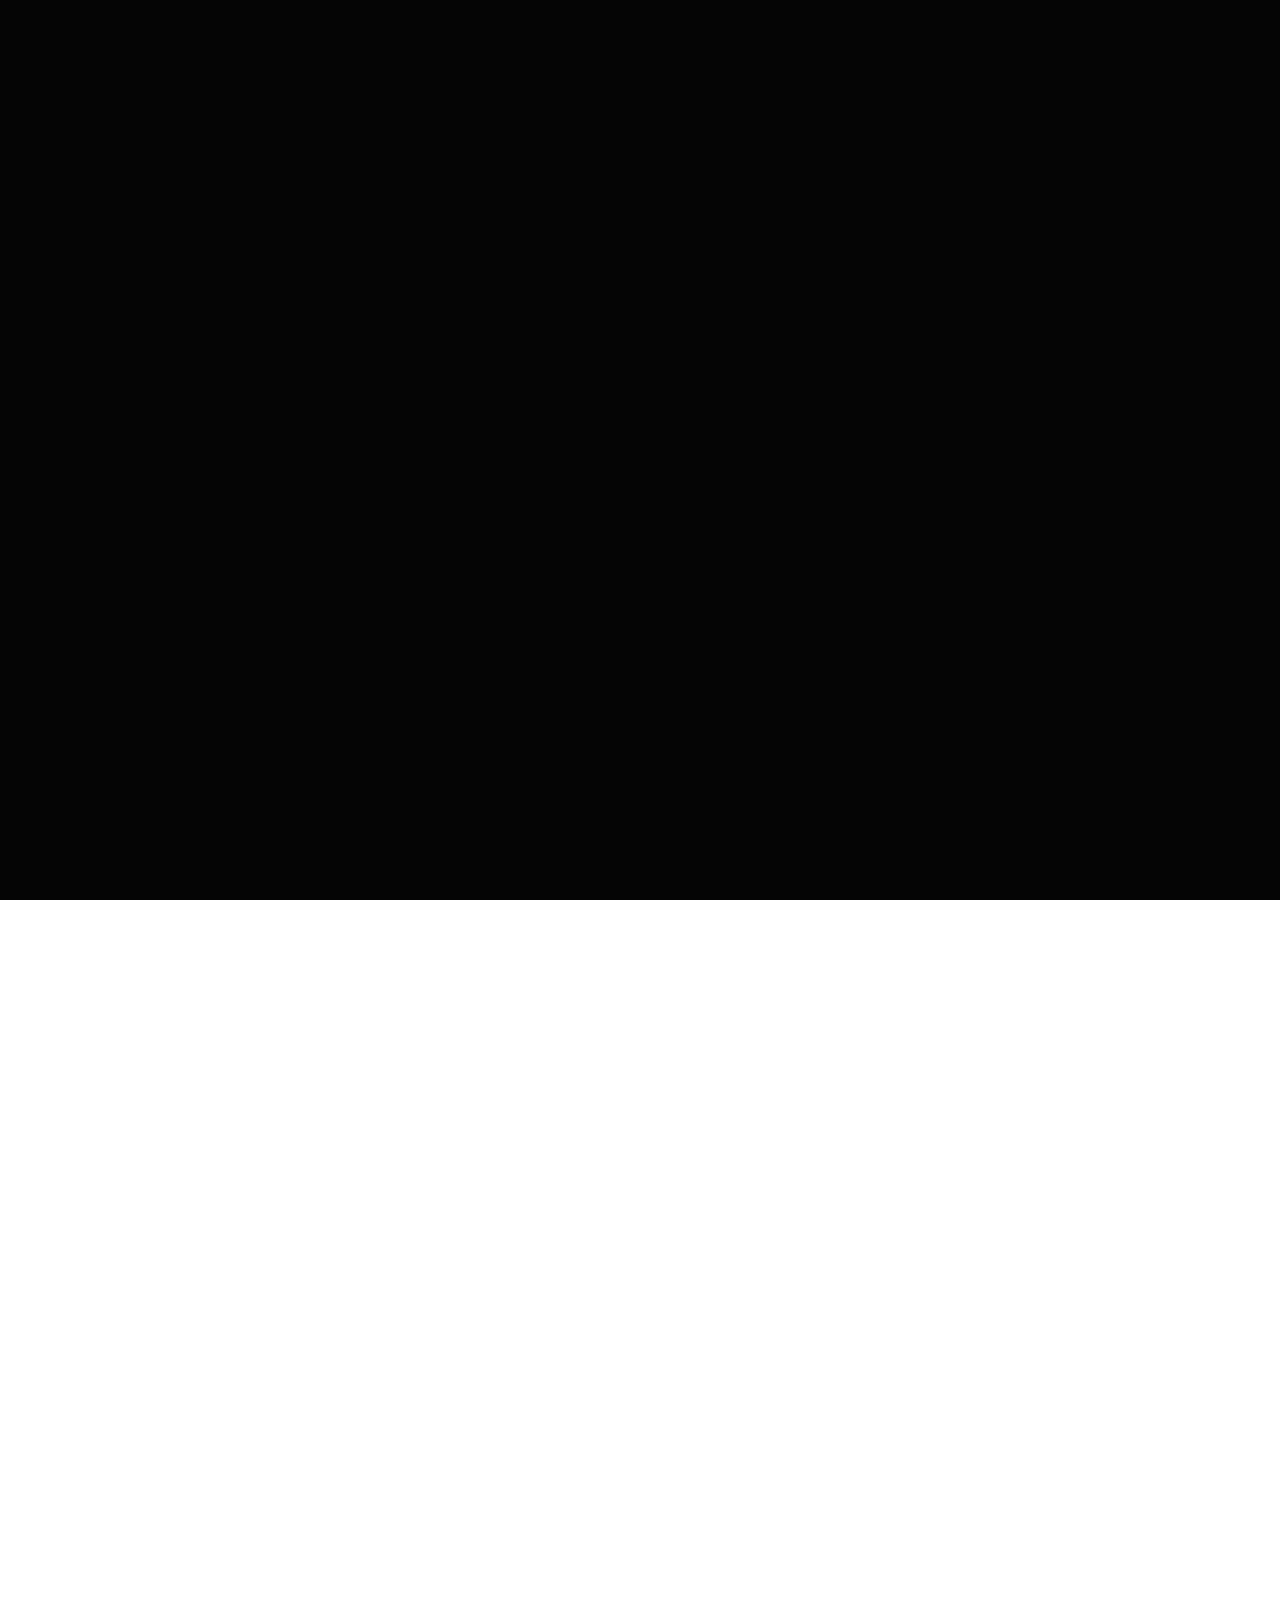
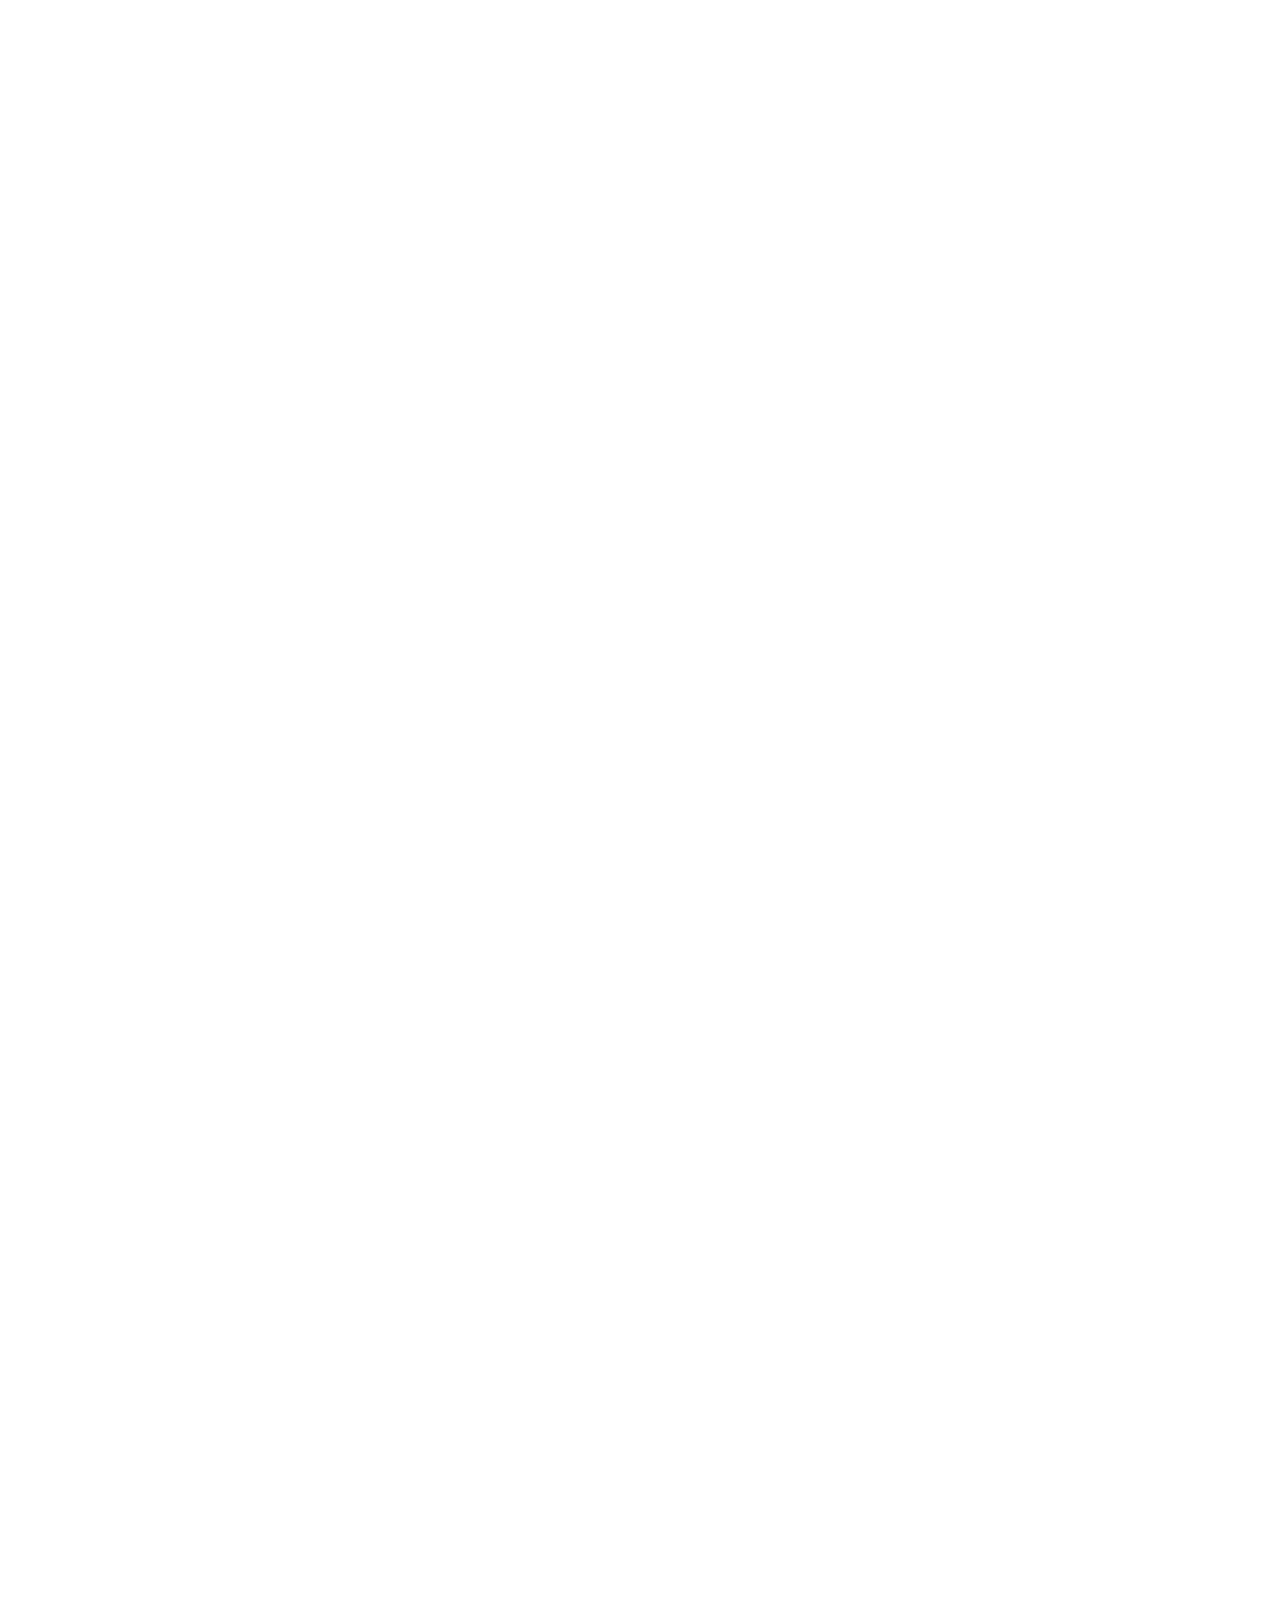
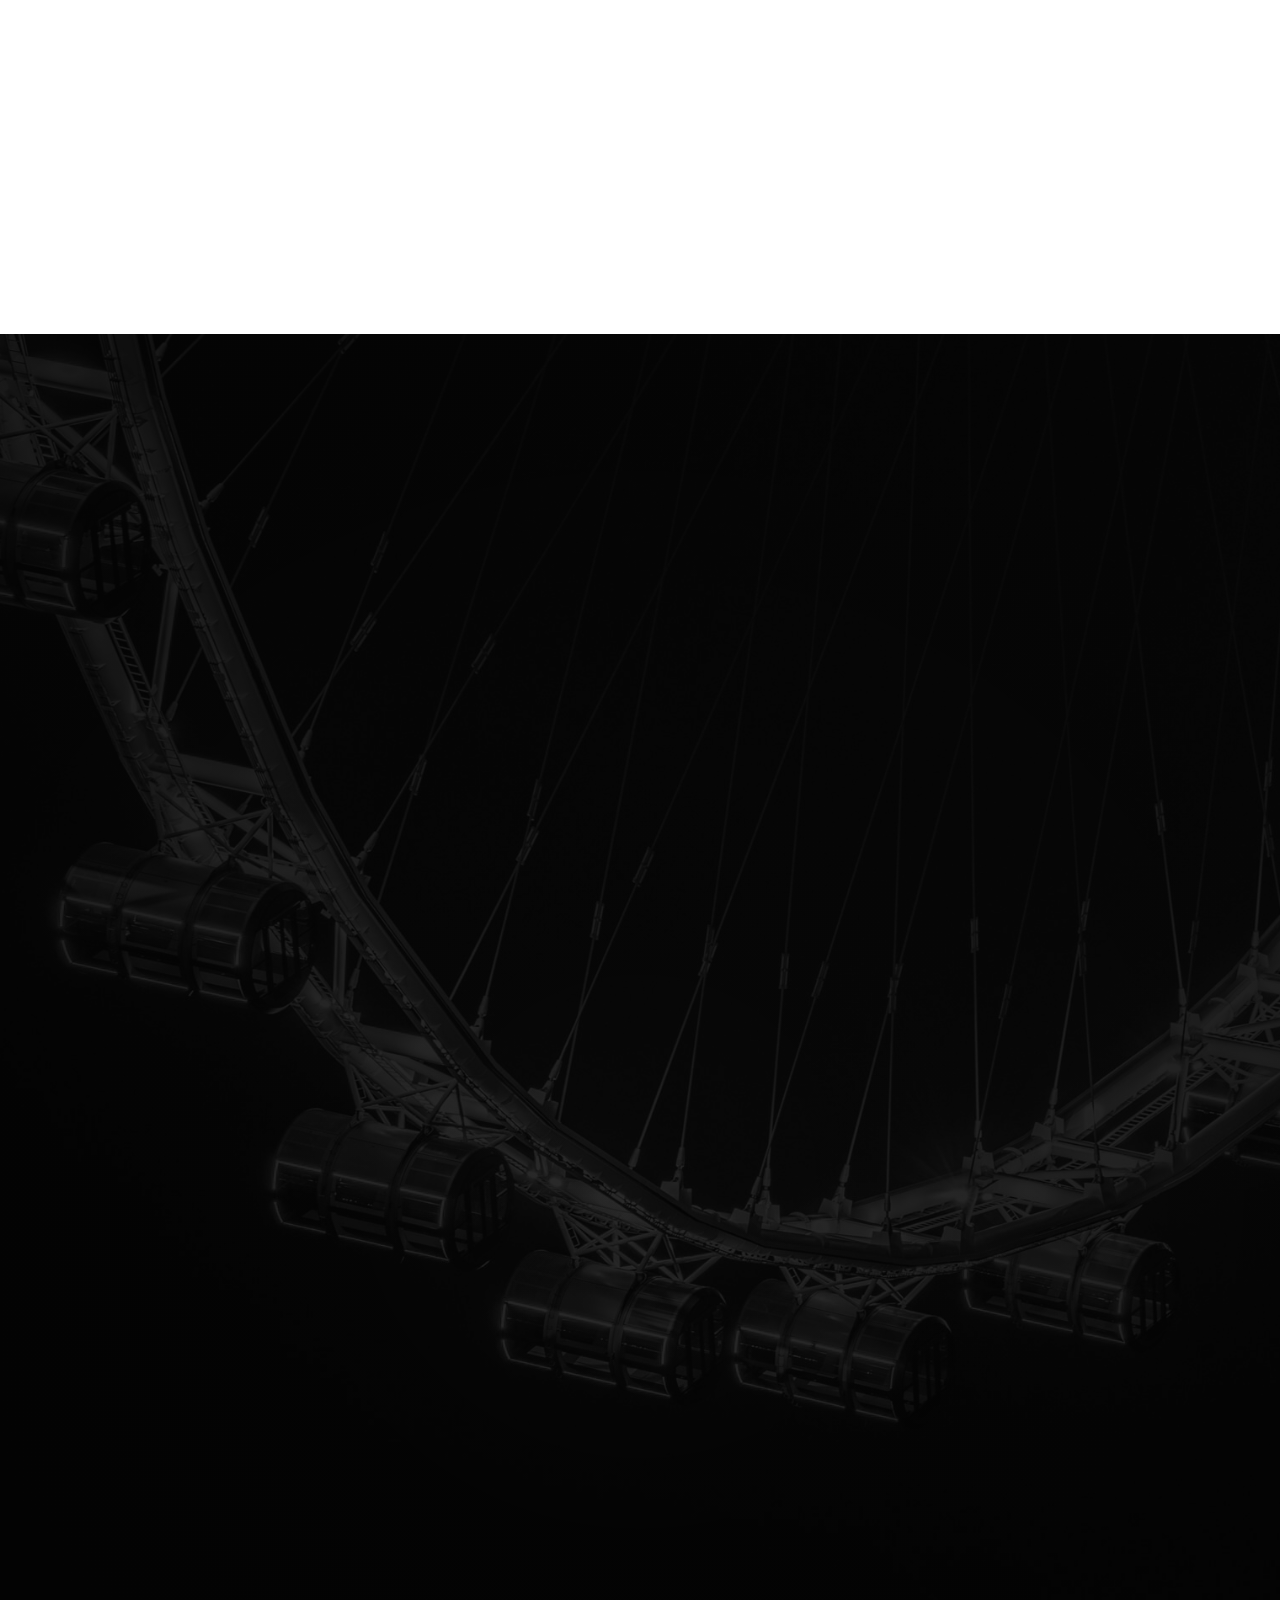
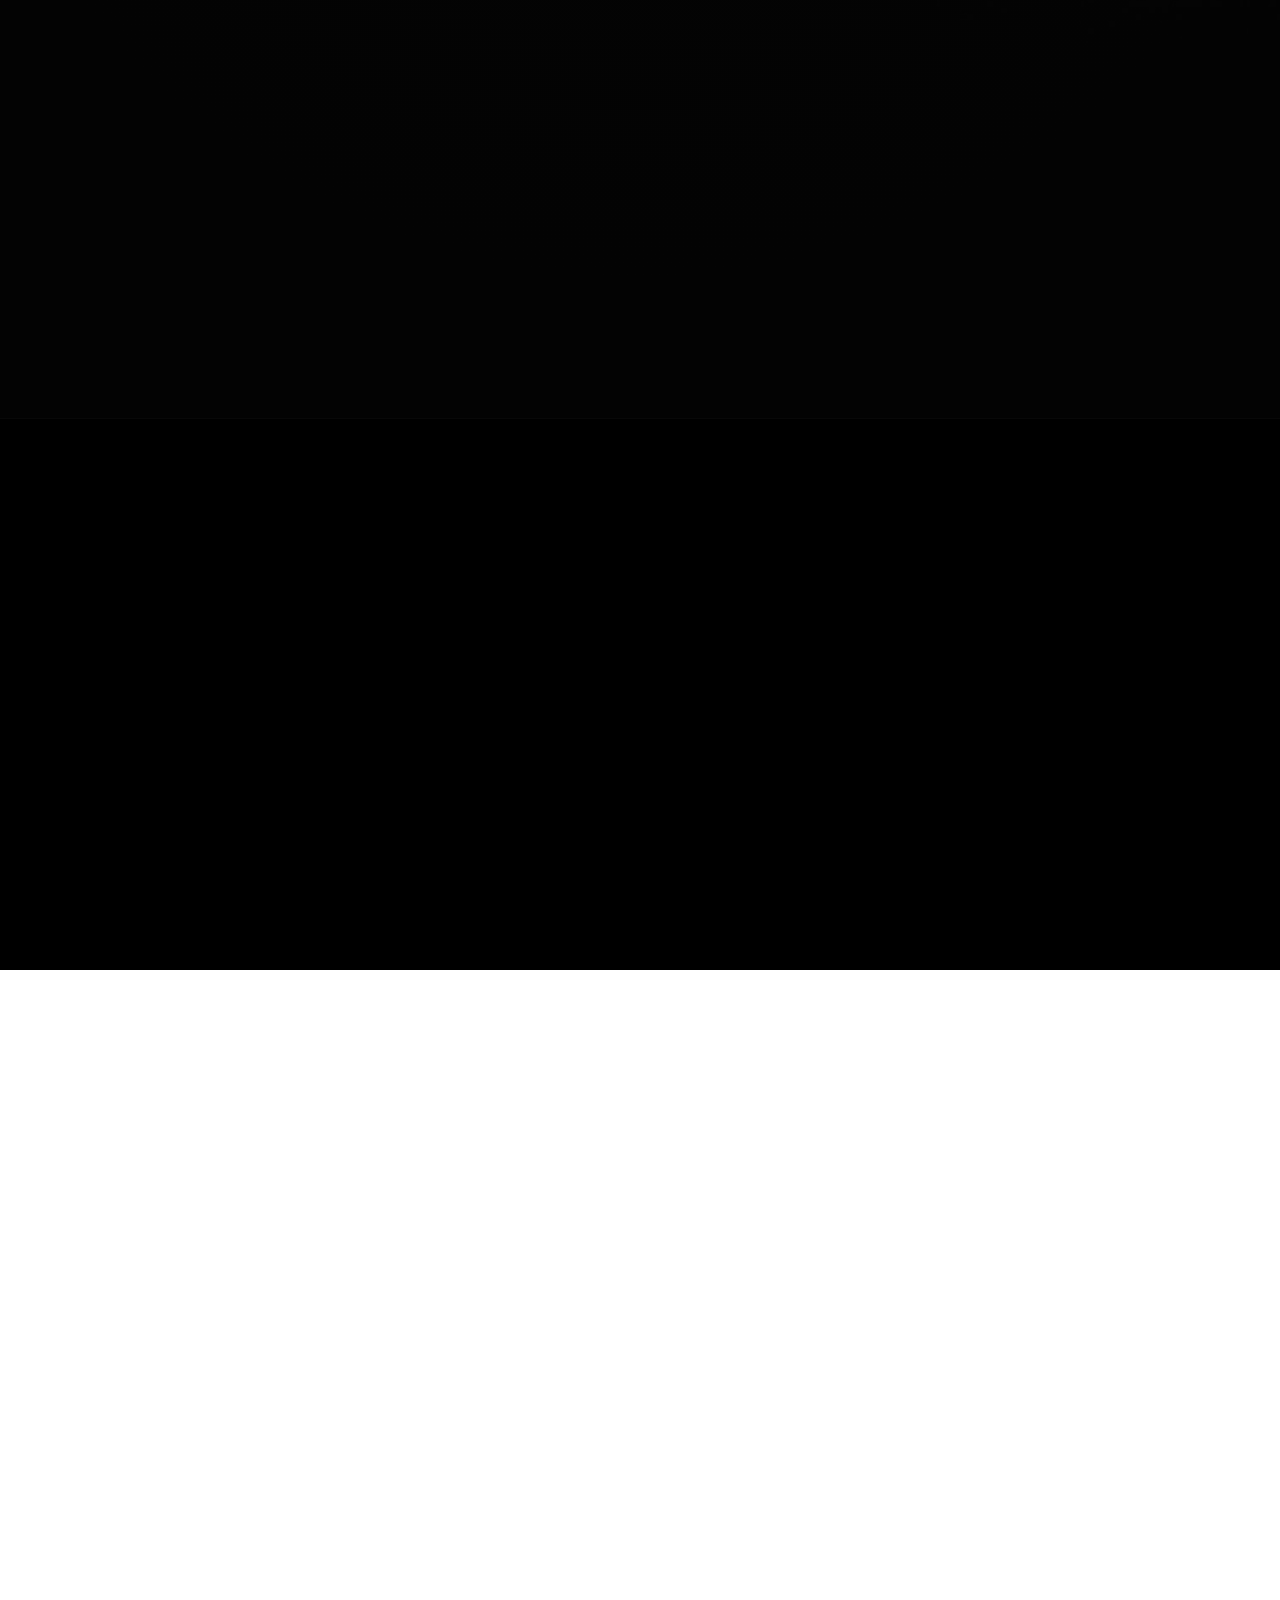
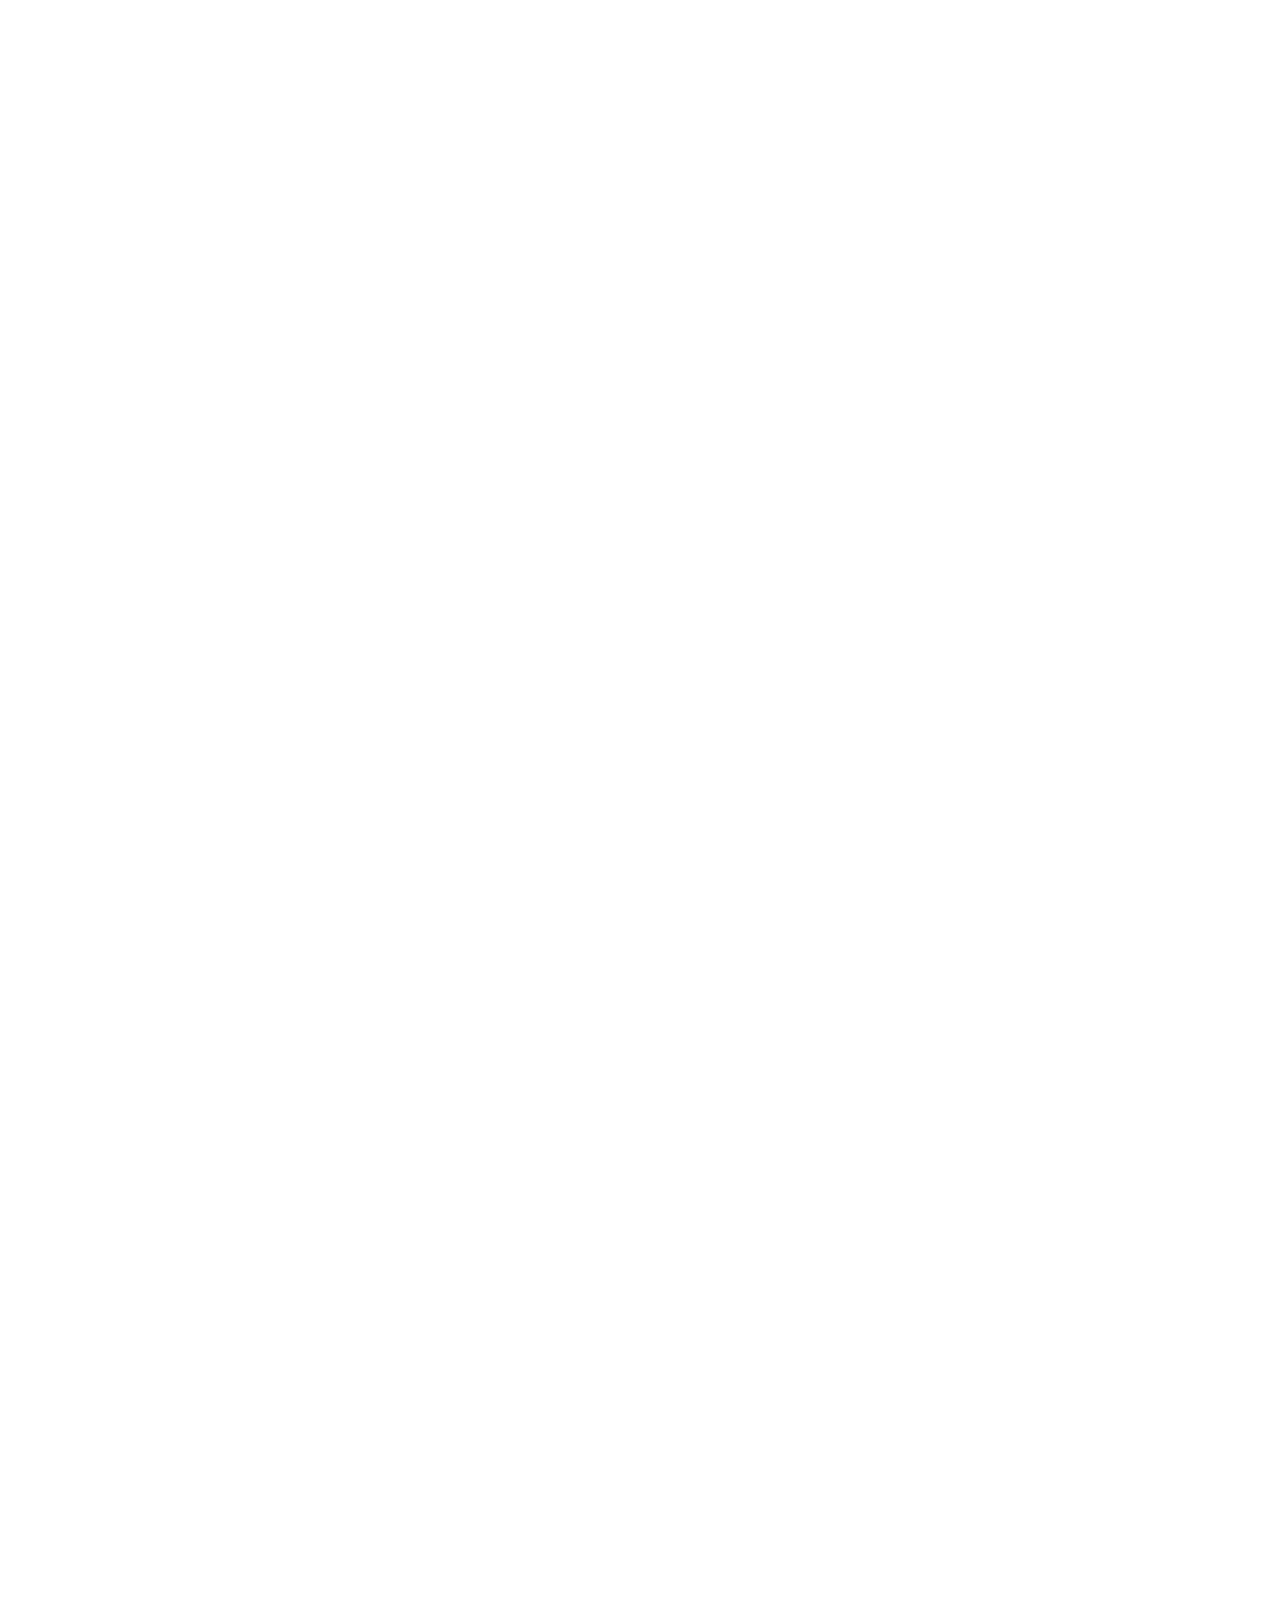
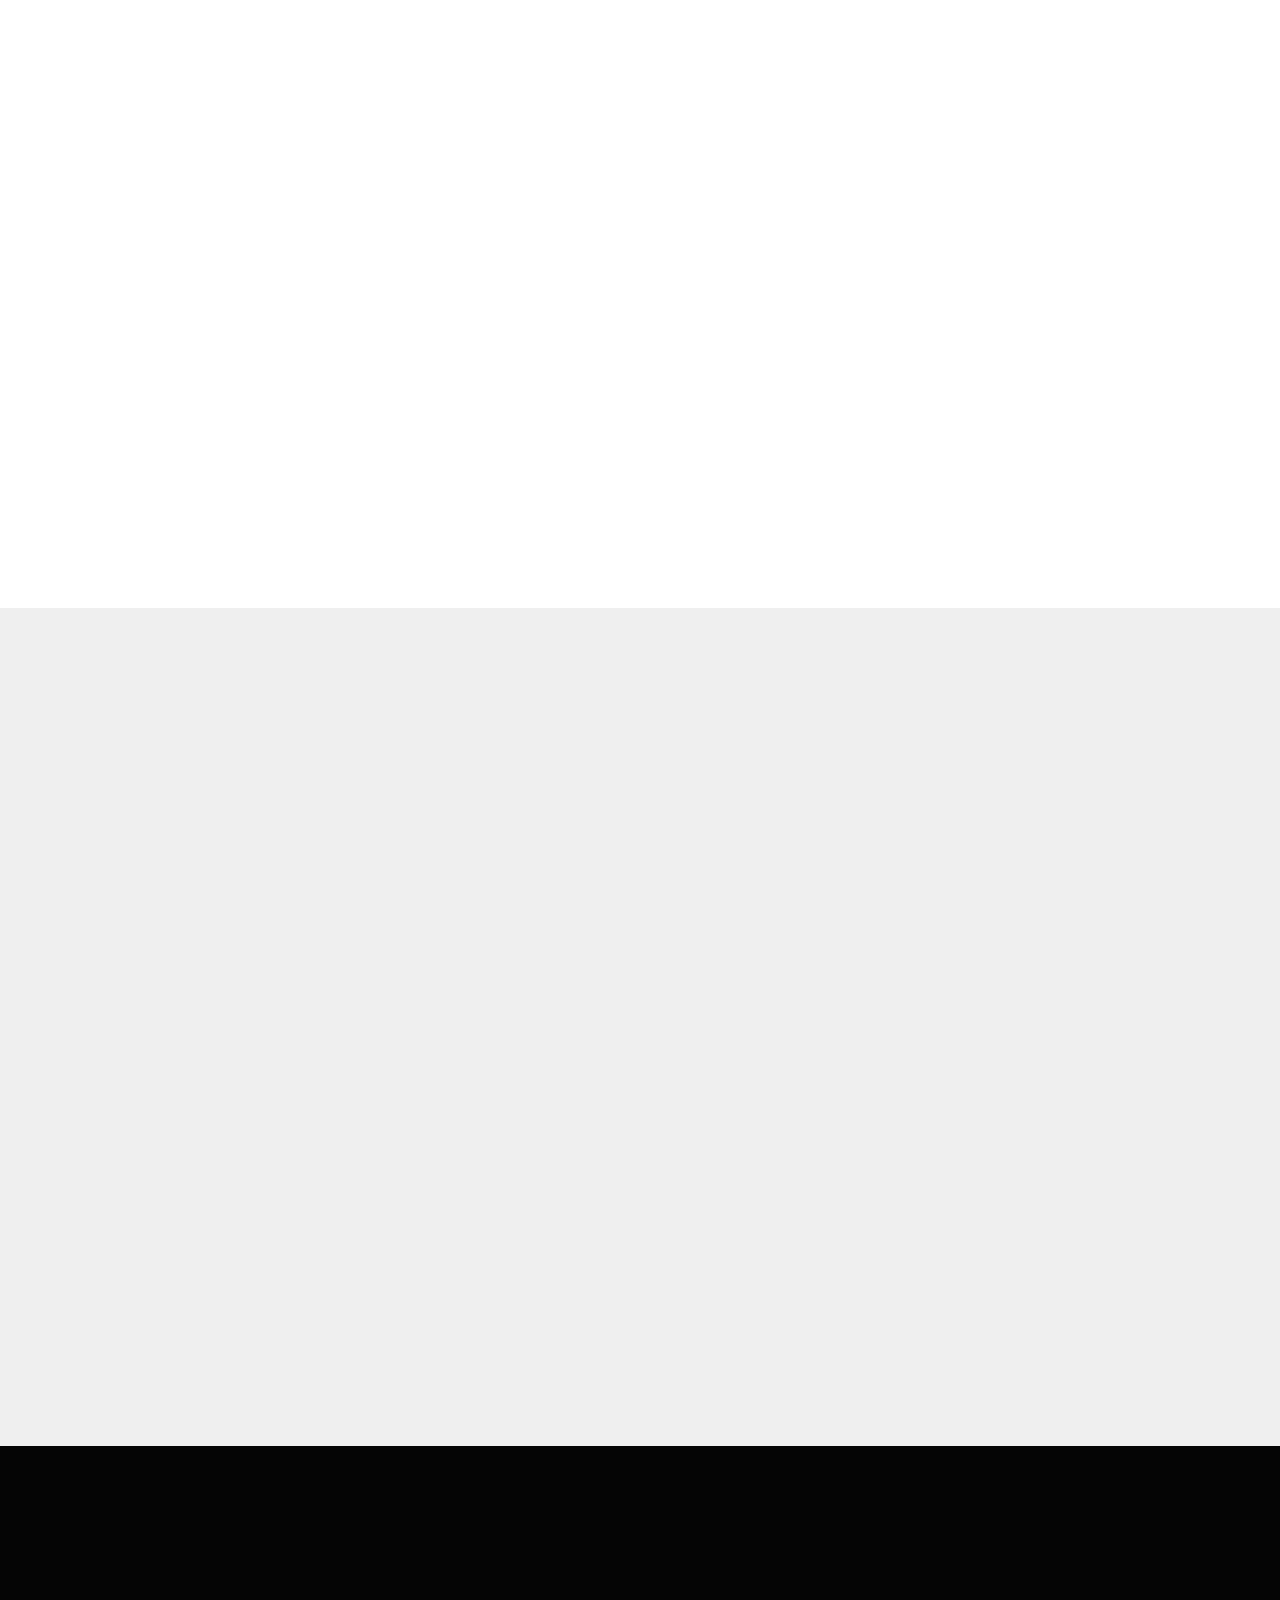
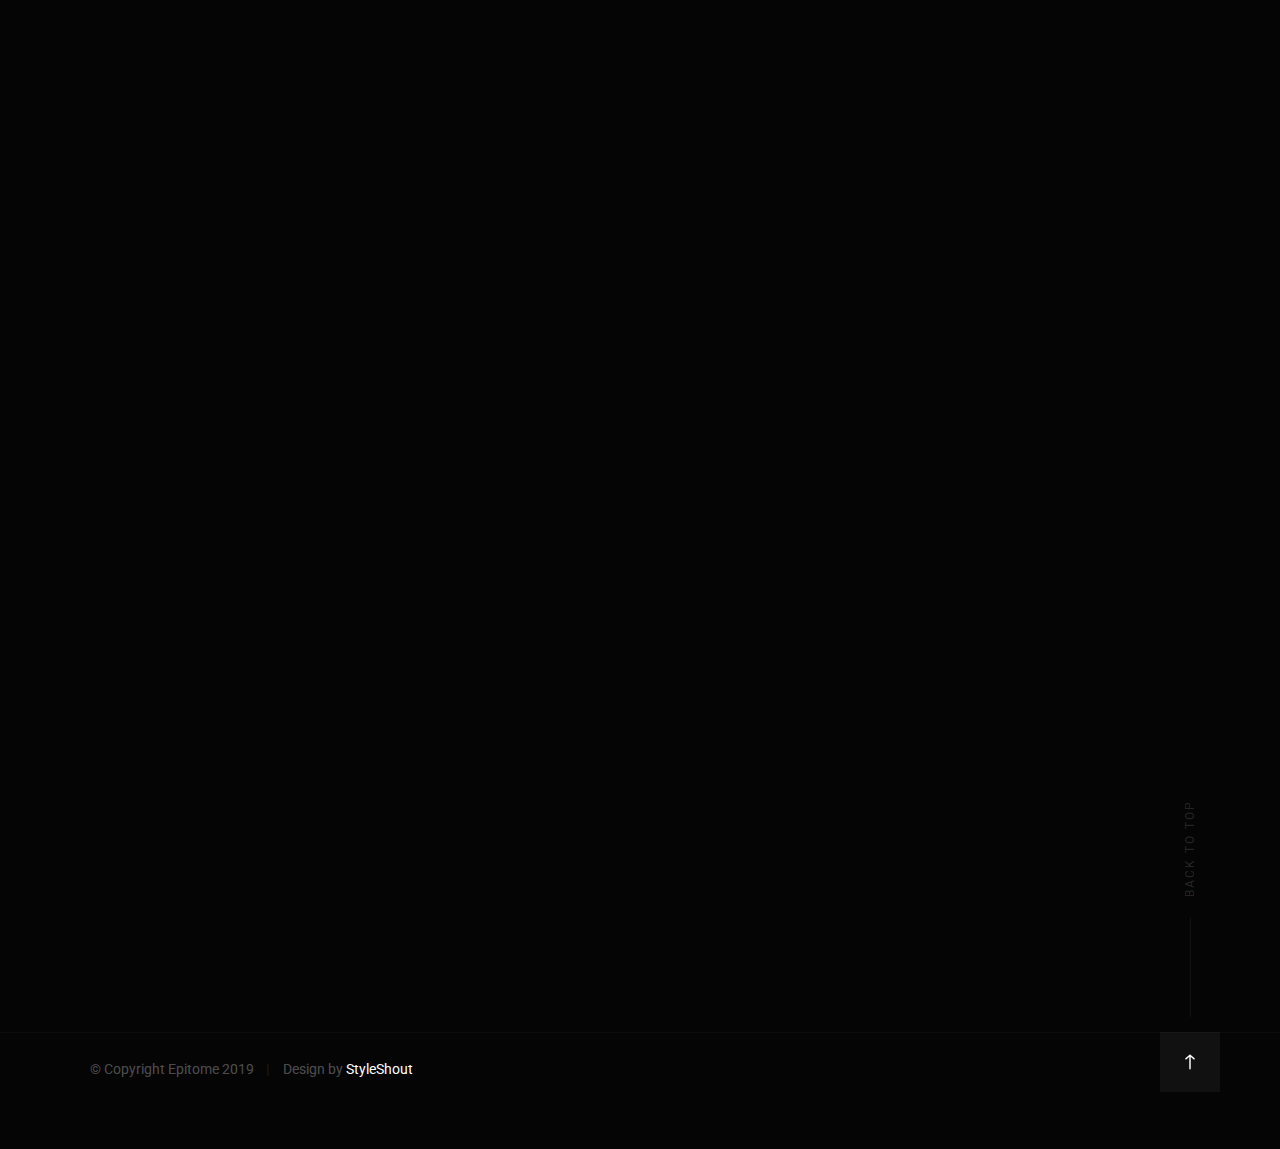
<file: index.html>
<!DOCTYPE html>
<html class="no-js" lang="en">
<head>

    <!--- basic page needs
    ================================================== -->
    <meta charset="utf-8">
    <title>JIGAR SONI</title>
    <meta name="description" content="">
    <meta name="author" content="">

    <!-- mobile specific metas
    ================================================== -->
    <meta name="viewport" content="width=device-width, initial-scale=1">

    <!-- CSS
    ================================================== -->
    <link rel="stylesheet" href="css/base.css">
    <link rel="stylesheet" href="css/vendor.css">
    <link rel="stylesheet" href="css/main.css">

    <!-- script
    ================================================== -->
    <script src="js/modernizr.js"></script>
    <script src="js/pace.min.js"></script>

    <!-- favicons
    ================================================== -->
    <link rel="apple-touch-icon" sizes="180x180" href="apple-touch-icon.png">
    <link rel="icon" type="image/png" sizes="32x32" href="favicon-32x32.png">
    <link rel="icon" type="image/png" sizes="16x16" href="favicon-16x16.png">
    <link rel="manifest" href="site.webmanifest">

</head>

<body id="top">

    <div id="preloader">
        <div id="loader"></div>
    </div>

    <!-- site header
    ================================================== -->
    <header class="s-header">

        <div class="header-logo">
            <a class="site-logo" href="index.html">
                <img src="images/logo.svg" alt="Homepage">
            </a>
        </div>

        <nav class="header-nav-wrap">
            <ul class="header-main-nav">
                <li class="current"><a class="smoothscroll" href="#intro" title="intro">Intro</a></li>
                <li><a class="smoothscroll" href="#about" title="about">About</a></li>
                <li><a class="smoothscroll" href="#services" title="services">Services</a></li>
                <li><a class="smoothscroll" href="#works" title="works">Works</a></li>
                <li><a class="smoothscroll" href="#contact" title="contact us">Say Hello</a></li>	
            </ul>

            <ul class="header-social">
                <li><a href="#0"><i class="fab fa-facebook-f" aria-hidden="true"></i></a></li>
                <li><a href="#0"><i class="fab fa-twitter" aria-hidden="true"></i></a></li>
                <li><a href="#0"><i class="fab fa-dribbble" aria-hidden="true"></i></a></li>
                <li><a href="#0"><i class="fab fa-behance" aria-hidden="true"></i></a></li>
            </ul>
        </nav>

        <a class="header-menu-toggle" href="#"><span>Menu</span></a>

    </header> <!-- end s-header -->


    <!-- intro
    ================================================== -->
    <section id="intro" class="s-intro target-section">

        <div class="row intro-content">

            <div class="column large-9 mob-full intro-text">
                <h3>Hello, I'm JIGAR SONI</h3>
                <h1>
                    Digital Designer <br>
                    and Web Developer <br>
                    Based In INDIA.
                </h1>
            </div>

            <div class="intro-scroll">
                <a href="#about" class="intro-scroll-link smoothscroll">
                    Scroll For More
                </a>
            </div>

            <div class="intro-grid"></div>
            <div class="intro-pic"></div>

        </div> <!-- end row -->

    </section> <!-- end intro -->


    <!-- about
    ================================================== -->
    <section id="about" class="s-about target-section">

        <div class="about-me">

            <div class="row heading-block" data-aos="fade-up">
                <div class="column large-full">
                    <h2 class="section-heading">About Me</h2>
                </div>
            </div>

            <div class="row about-me__content" data-aos="fade-up">
                <div class="column large-full about-me__text">
                    <p class="lead">
                    Nulla aspernatur nam et accusantium. Tempore delectus dignissimos aut
                    ab commodi. Labore et cupiditate temporibus odio debitis eaque. 
                    Officia provident aut iste et dicta perferendis. Velit iure adipisci. 
                    Molestiae qui fuga rerum facilis.
                    </p>

                    <p>
                    Reprehenderit quia id facilis nihil odit perferendis fugiat quidem voluptas. 
                    Non ratione tenetur. Quis earum quia deleniti fugit fugiat minus omnis. 
                    Iure dolore dolorum. Aspernatur quos cumque ea dolorum nemo nihil 
                    beatae magnam. Qui molestiae rem. Maxime enim provident ipsum reprehenderit tenetur. Et cupiditate 
                    repellendus. Et modi ipsum aut harum. Ratione alias.
                    </p>

                    <p>
                    Rerum consequatur dolore quae.
                    Qui excepturi facilis quam quae quasi. Mollitia occaecati minus voluptas veniam.
                    Qui excepturi facilis quam quae quasi. Mollitia occaecati minus voluptas veniam. Est est occaecati dolor 
                    qui aut et eum. Aspernatur quos cumque ea dolorum nemo nihil 
                    beatae magnam. Qui molestiae rem.
                    </p>

                    <p>
                    Maxime enim provident ipsum reprehenderit tenetur. Et cupiditate 
                    repellendus. Et modi ipsum aut harum. Ratione alias sed. Rerum 
                    consequatur dolore quae. Qui excepturi facilis quam quae quasi. 
                    Mollitia occaecati minus voluptas veniam. Est est occaecati dolor 
                    qui aut et eum. Aspernatur quos cumque ea dolorum nemo nihil 
                    beatae magnam. Qui molestiae rem. Aspernatur quos cumque ea dolorum 
                    nemo nihil. Qui molestiae rem.
                    </p>
                </div>
            </div>
    
            <div class="row about-me__buttons">
                <div class="column large-half tab-full" data-aos="fade-up">
                    <a href="#0" class="btn btn--stroke full-width">Hire Me</a>
                </div>
                <div class="column large-half tab-full" data-aos="fade-up">
                    <a href="#0" class="btn btn--primary full-width">Download CV</a>
                </div>
            </div>

        </div> <!-- end about-me -->

        <div class="about-experience">

            <div class="row heading-block" data-aos="fade-up">
                <div class="column large-full">
                    <h2 class="section-heading">Work & Education</h2>
                </div>
            </div>

            <div class="row about-experience__timeline">

                <div class="column large-half tab-full" data-aos="fade-up">
                    <div class="timeline">

                        <div class="timeline__icon-wrap">
                            <span class="timeline__icon timeline__icon--work"></span>
                        </div>

                        <div class="timeline__block">
                            <div class="timeline__bullet"></div>
                            <div class="timeline__header">
                                <p class="timeline__timeframe">July 2018 - Present</p>
                                <h3 class="item-title">Awesome Studio</h3>
                                <h5>Lead Designer</h5>
                            </div>
                            <div class="timeline__desc">
                                <p>Lorem ipsum Occaecat do esse ex et dolor culpa nisi ex in magna consectetur nisi cupidatat laboris esse eiusmod deserunt aute do quis velit esse sed Ut proident cupidatat nulla esse cillum laborum occaecat nostrud sit dolor incididunt amet est occaecat nisi.</p>
                            </div>
                        </div>

                        <div class="timeline__block">
                            <div class="timeline__bullet"></div>
                            <div class="timeline__header">
                                <p class="timeline__timeframe">July 2017 - June 2018</p>
                                <h3 class="item-title">Super Cool Agency</h3>
                                <h5>Frontend Developer</h5>
                            </div>
                            <div class="timeline__desc">
                                <p>Lorem ipsum Occaecat do esse ex et dolor culpa nisi ex in magna consectetur nisi cupidatat laboris esse eiusmod deserunt aute do quis velit esse sed Ut proident cupidatat nulla esse cillum laborum occaecat nostrud sit dolor incididunt amet est occaecat nisi.</p>
                            </div>
                        </div>

                        <div class="timeline__block">
                            <div class="timeline__bullet"></div>
                            <div class="timeline__header">
                                <p class="timeline__timeframe">March 2016 - June 2017</p>
                                <h3 class="item-title">Epic Design Studio</h3>
                                <h5>Frontend Developer</h5>
                            </div>
                            <div class="timeline__desc">
                                <p>Lorem ipsum Occaecat do esse ex et dolor culpa nisi ex in magna consectetur nisi cupidatat laboris esse eiusmod deserunt aute do quis velit esse sed Ut proident cupidatat nulla esse cillum laborum occaecat nostrud sit dolor incididunt amet est occaecat nisi.</p>
                            </div>
                        </div>

                    </div>
                </div>

                <div class="column large-half tab-full" data-aos="fade-up">
                    <div class="timeline">

                        <div class="timeline__icon-wrap">
                            <span class="timeline__icon timeline__icon--education"></span>
                        </div>

                        <div class="timeline__block">
                            <div class="timeline__bullet"></div>
                            <div class="timeline__header">
                                <p class="timeline__timeframe">July 2011 - June 2015</p>
                                <h3 class="item-title">University of Life</h3>
                                <h5>Master Degree</h5>
                            </div>
                            <div class="timeline__desc">
                                <p>Lorem ipsum Occaecat do esse ex et dolor culpa nisi ex in magna consectetur nisi cupidatat laboris esse eiusmod deserunt aute do quis velit esse sed Ut proident cupidatat nulla esse cillum laborum occaecat nostrud sit dolor incididunt amet est occaecat nisi.</p>
                            </div>
                        </div>

                        <div class="timeline__block">
                            <div class="timeline__bullet"></div>
                            <div class="timeline__header">
                                <p class="timeline__timeframe">July 2009 - June 2011</p>
                                <h3 class="item-title">State Design University</h3>
                                <h5>Bachelor Degree</h5>
                            </div>
                            <div class="timeline__desc">
                                <p>Lorem ipsum Occaecat do esse ex et dolor culpa nisi ex in magna consectetur nisi cupidatat laboris esse eiusmod deserunt aute do quis velit esse sed Ut proident cupidatat nulla esse cillum laborum occaecat nostrud sit dolor incididunt amet est occaecat nisi.</p>
                            </div>
                        </div>

                        <div class="timeline__block">
                            <div class="timeline__bullet"></div>
                            <div class="timeline__header">
                                <p class="timeline__timeframe">July 2005 - June 2009</p>
                                <h3 class="item-title">School of Hard Knocks</h3>
                                <h5>Bachelor Degree</h5>
                            </div>
                            <div class="timeline__desc">
                                <p>Lorem ipsum Occaecat do esse ex et dolor culpa nisi ex in magna consectetur nisi cupidatat laboris esse eiusmod deserunt aute do quis velit esse sed Ut proident cupidatat nulla esse cillum laborum occaecat nostrud sit dolor incididunt amet est occaecat nisi.</p>
                            </div>
                        </div>

                    </div>
                </div>
            </div>

        </div> <!-- end about-experience -->

    </section> <!-- end s-about -->


    <!-- services
    ================================================== -->
    <section id="services" class="s-services ss-dark target-section">

        <div class="shadow-overlay"></div>

        <div class="row heading-block heading-block--center" data-aos="fade-up">
            <div class="column large-full">
                <h2 class="section-heading section-heading--centerbottom">Capabilities</h2>

                <p class="section-desc">
                    My passion and goal is to help you make your business standout.
                </p>
            </div>
        </div> <!-- end heading-block -->

        <div class="row services-list block-large-1-3 block-medium-1-2 block-tab-full">

            <div class="column item-service" data-aos="fade-up">
                <div class="item-service__content">
                    <h4 class="item-title">Brand Identity</h4>
                    <p>
                    Sit ut cum molestiae. Dolore ducimus qui quasi. Fugiat consequatur sit vel illum vel et 
                    a delectus. Vel sequi vitae voluptatem perspiciatis eligendi. Voluptatibus optio natus 
                    asperiores est commodi amet quia architecto. Dolores necessitatibus et.
                    </p>
                </div>
            </div>

            <div class="column item-service" data-aos="fade-up">
                <div class="item-service__content">
                    <h4 class="item-title">Illustration</h4>
                    <p>
                    Sit ut cum molestiae. Dolore ducimus qui quasi. Fugiat consequatur sit vel illum vel et 
                    a delectus. Vel sequi vitae voluptatem perspiciatis eligendi. Voluptatibus optio natus 
                    asperiores est commodi amet quia architecto. Dolores necessitatibus et.
                    </p>
                </div>
            </div>

            <div class="column item-service" data-aos="fade-up">
                <div class="item-service__content">
                    <h4 class="item-title">Web Design</h4>
                    <p>
                    Sit ut cum molestiae. Dolore ducimus qui quasi. Fugiat consequatur sit vel illum vel et 
                    a delectus. Vel sequi vitae voluptatem perspiciatis eligendi. Voluptatibus optio natus 
                    asperiores est commodi amet quia architecto. Dolores necessitatibus et.
                    </p>
                </div>
            </div>

            <div class="column item-service" data-aos="fade-up">
                <div class="item-service__content">
                    <h4 class="item-title">Product Strategy</h4>
                    <p>
                    Sit ut cum molestiae. Dolore ducimus qui quasi. Fugiat consequatur sit vel illum vel et 
                    a delectus. Vel sequi vitae voluptatem perspiciatis eligendi. Voluptatibus optio natus 
                    asperiores est commodi amet quia architecto. Dolores necessitatibus et.
                    </p>
                </div>
            </div>

            <div class="column item-service" data-aos="fade-up">
                <div class="item-service__content">
                    <h4 class="item-title">UI/UX Design</h4>
                    <p>
                    Sit ut cum molestiae. Dolore ducimus qui quasi. Fugiat consequatur sit vel illum vel et 
                    a delectus. Vel sequi vitae voluptatem perspiciatis eligendi. Voluptatibus optio natus 
                    asperiores est commodi amet quia architecto. Dolores necessitatibus et.
                    </p>
                </div>
            </div>

            <div class="column item-service" data-aos="fade-up">
                <div class="item-service__content">
                    <h4 class="item-title">Mobile Design</h4>
                    <p>
                    Sit ut cum molestiae. Dolore ducimus qui quasi. Fugiat consequatur sit vel illum vel et 
                    a delectus. Vel sequi vitae voluptatem perspiciatis eligendi. Voluptatibus optio natus 
                    asperiores est commodi amet quia architecto. Dolores necessitatibus et.
                    </p>
                </div>
            </div>

        </div> <!-- end services-list -->

    </section> <!-- end s-services -->


    <!-- CTA
    ================================================== -->
    <section class="s-cta ss-dark">

        <div class="row heading-block heading-block--center" data-aos="fade-up">
            <div class="column large-full">
                <h2 class="section-desc">
                    Need a great reliable web hosting?
                </h2>
            </div>
        </div> <!-- end heading-block -->

        <div class="row cta-content" data-aos="fade-up">
            <div class="column large-full">
                <p>
                We highly recommend <a href="https://www.dreamhost.com/r.cgi?287326">DreamHost</a>.
                Powerful web and Wordpress hosting. Guaranteed.
                Starting at $2.95 per month.
                </p>

                <a href="https://www.dreamhost.com/r.cgi?287326" class="btn full-width">Get Started</a>
            </div>
        </div> <!-- end ad-content -->

    </section> <!-- end s-cta -->


    <!-- works
    ================================================== -->
    <section id="works" class="s-works target-section">

        <div class="row heading-block heading-block--center" data-aos="fade-up">
            <div class="column large-full">
                <h2 class="section-heading section-heading--centerbottom">Selected Works</h2>
                <p class="section-desc">
                    Here are some of my selected works I have done lately. Feel free to 
                    check them out.
                </p>
            </div>
        </div> <!-- end heading-block -->

        <div class="masonry-wrap">

            <div class="masonry">
                <div class="grid-sizer"></div>
    
                <div class="masonry__brick" data-aos="fade-up">
                    <div class="item-folio">
                        <div class="item-folio__thumb">
                            <a href="images/portfolio/gallery/g-city-building.jpg" class="thumb-link" title="Shutterbug" data-size="1050x700">
                                <img src="images/portfolio/city-building.jpg" 
                                     srcset="images/portfolio/city-building.jpg 1x, images/portfolio/city-building@2x.jpg 2x" alt="">
                            </a>    
                            <a href="https://www.behance.net/" class="item-folio__project-link" title="Project link" target="_blank"></a>
                        </div>
    
                        <div class="item-folio__text">
                            <h4 class="item-folio__title">
                                City Building
                            </h4>
                            <p class="item-folio__cat">
                                Branding
                            </p>
                        </div>
    
                        <div class="item-folio__caption">
                            <p>Vero molestiae sed aut natus excepturi. Et tempora numquam. Temporibus iusto quo.Unde dolorem corrupti neque nisi.</p>
                        </div>
                    </div>
                </div> <!-- end masonry__brick -->
    
                <div class="masonry__brick" data-aos="fade-up">
                    <div class="item-folio">
                        <div class="item-folio__thumb">
                            <a href="images/portfolio/gallery/g-woodcraft.jpg" class="thumb-link" title="Woodcraft" data-size="1050x700">
                                <img src="images/portfolio/woodcraft.jpg" 
                                     srcset="images/portfolio/woodcraft.jpg 1x, images/portfolio/woodcraft@2x.jpg 2x" alt="">
                            </a>
                            <a href="https://www.behance.net/" class="item-folio__project-link" title="Project link" target="_blank"></a>
                        </div>
                        <div class="item-folio__text">
                            <h4 class="item-folio__title">
                                Woodcraft
                            </h4>
                            <p class="item-folio__cat">
                                Web Design
                            </p>
                        </div>
                        <div class="item-folio__caption">
                            <p>Vero molestiae sed aut natus excepturi. Et tempora numquam. Temporibus iusto quo.Unde dolorem corrupti neque nisi.</p>
                        </div>
                    </div>
                </div> <!-- end masonry__brick -->

                <div class="masonry__brick" data-aos="fade-up">
                    <div class="item-folio">
                            
                        <div class="item-folio__thumb">
                            <a href="images/portfolio/gallery/g-beetle.jpg" class="thumb-link" title="The Beetle Car" data-size="1050x700">
                                <img src="images/portfolio/the-beetle.jpg"
                                     srcset="images/portfolio/the-beetle.jpg 1x, images/portfolio/the-beetle@2x.jpg 2x" alt="">
                            </a>
                            <a href="https://www.behance.net/" class="item-folio__project-link" title="Project link" target="_blank"></a>
                        </div>
                        <div class="item-folio__text">
                            <h4 class="item-folio__title">
                                The Beetle
                            </h4>
                            <p class="item-folio__cat">
                                Web Development
                            </p>
                        </div>
                        <div class="item-folio__caption">
                            <p>Vero molestiae sed aut natus excepturi. Et tempora numquam. Temporibus iusto quo.Unde dolorem corrupti neque nisi.</p>
                        </div>
                    </div>
                </div> <!-- end masonry__brick -->

                <div class="masonry__brick" data-aos="fade-up">
                    <div class="item-folio">
                        <div class="item-folio__thumb">
                            <a href="images/portfolio/gallery/g-shutterbug.jpg" class="thumb-link" title="Grow Green" data-size="1050x700">
                                <img src="images/portfolio/shutterbug.jpg" 
                                     srcset="images/portfolio/shutterbug.jpg 1x, images/portfolio/shutterbug@2x.jpg 2x" alt="">
                            </a>
                            <a href="https://www.behance.net/" class="item-folio__project-link" title="Project link" target="_blank"></a>
                        </div>
                        <div class="item-folio__text">
                            <h4 class="item-folio__title">
                                Shutterbug
                            </h4>
                            <p class="item-folio__cat">
                                Branding
                            </p>
                        </div>
                        <div class="item-folio__caption">
                            <p>Vero molestiae sed aut natus excepturi. Et tempora numquam. Temporibus iusto quo.Unde dolorem corrupti neque nisi.</p>
                        </div>
                    </div>
                </div> <!-- end masonry__brick -->

                <div class="masonry__brick" data-aos="fade-up">
                    <div class="item-folio">
                            
                        <div class="item-folio__thumb">
                            <a href="images/portfolio/gallery/g-lamp.jpg" class="thumb-link" title="Guitarist" data-size="1050x700">
                                <img src="images/portfolio/lamp.jpg" 
                                     srcset="images/portfolio/lamp.jpg 1x, images/portfolio/lamp@2x.jpg 2x" alt="">
                            </a>
                            <a href="https://www.behance.net/" class="item-folio__project-link" title="Project link" target="_blank"></a>
                        </div>
                        <div class="item-folio__text">
                            <h4 class="item-folio__title">
                                Lamp
                            </h4>
                            <p class="item-folio__cat">
                                Web Design
                            </p>
                        </div>
                        <div class="item-folio__caption">
                            <p>Vero molestiae sed aut natus excepturi. Et tempora numquam. Temporibus iusto quo.Unde dolorem corrupti neque nisi.</p>
                        </div>
                    </div>
                </div> <!-- end masonry__brick -->
        
                <div class="masonry__brick" data-aos="fade-up">
                    <div class="item-folio">
                            
                        <div class="item-folio__thumb">
                            <a href="images/portfolio/gallery/g-fuji.jpg" class="thumb-link" title="Palmeira" data-size="1050x700">
                                <img src="images/portfolio/fuji.jpg"
                                     srcset="images/portfolio/fuji.jpg 1x, images/portfolio/fuji@2x.jpg 2x" alt="">
                            </a>
                            <a href="https://www.behance.net/" class="item-folio__project-link" title="Project link" target="_blank"></a>
                        </div>
                        <div class="item-folio__text">
                            <h4 class="item-folio__title">
                                Fuji
                            </h4>
                            <p class="item-folio__cat">
                                Web Design
                            </p>
                        </div>
                        <div class="item-folio__caption">
                            <p>Vero molestiae sed aut natus excepturi. Et tempora numquam. Temporibus iusto quo.Unde dolorem corrupti neque nisi.</p>
                        </div>
                    </div>
                </div> <!-- end masonry__brick -->

            </div> <!-- end masonry -->

        </div> <!-- end masonry-wrap -->

    </section> <!-- end s-work -->


    <!-- testimonies
    ================================================== -->
    <section class="s-testimonials">
    
        <div class="row testimonials" data-aos="fade-up">

            <div class="column large-full testimonials__slider">

                <div class="testimonials__slide">
                    <p>Molestiae incidunt consequatur quis ipsa autem nam sit enim magni. Voluptas tempore rem. 
                    Explicabo a quaerat sint autem dolore ducimus ut consequatur neque.  Nisi dolores quaerat fuga rem nihil nostrum.
                    Laudantium quia consequatur molestias delectus culpa.</p>
                    <div class="testimonials__info">
                        <img src="images/avatars/user-02.jpg" alt="Author image" class="testimonials__avatar">
                        <cite class="testimonials__cite">
                            <strong>Tim Cook</strong>
                            <span>CEO, Apple</span>
                        </cite>
                    </div>
                </div> <!-- end testimonials__slide -->

                <div class="testimonials__slide">
                    <p>Excepturi nam cupiditate culpa doloremque deleniti repellat. Veniam quos repellat voluptas animi adipisci.
                    Nisi eaque consequatur. Voluptatem dignissimos ut ducimus accusantium perspiciatis.
                        Quasi voluptas eius distinctio. Atque eos maxime.</p>
                    <div class="testimonials__info">
                        <img src="images/avatars/user-01.jpg" alt="Author image" class="testimonials__avatar">
                        <cite class="testimonials__cite">
                            <strong>Sundar Pichai</strong>
                            <span>CEO, Google</span>
                        </cite>
                    </div>
                </div> <!-- end testimonials__slide -->

                <div class="testimonials__slide">
                    <p>Repellat dignissimos libero. Qui sed at corrupti expedita voluptas odit. Nihil ea quia nesciunt. Ducimus aut sed ipsam.  
                    Autem eaque officia cum exercitationem sunt voluptatum accusamus. Quasi voluptas eius distinctio.
                    Voluptatem dignissimos ut.</p>
                    <div class="testimonials__info">
                        <img src="images/avatars/user-04.jpg" alt="Author image" class="testimonials__avatar">
                        <cite class="testimonials__cite">
                            <strong>Satya Nadella</strong>
                            <span>CEO, Microsoft</span>
                        </cite>
                    </div>
                </div> <!-- end testimonials__slide -->
                
            </div> <!-- end testimonials__slider -->

        </div> <!-- end testimonials -->

    </section> <!-- end s-testimonials -->


    <!-- contact
    ================================================== -->
    <section id="contact" class="s-contact ss-dark target-section">

        <div class="row heading-block" data-aos="fade-up">
            <div class="column large-full">
                <h2 class="section-heading">Get In Touch</h2>
            </div>
        </div>

        <div class="row contact-main" data-aos="fade-up">
            <div class="column large-full">
                <p class="contact-email">
                    <a href="mailto:#0">hello@epitome.com</a>
                </p>

                <p class="section-desc">
                I'm happy to connect, listen and help. Let's work together and build
                something awesome. Let's turn your idea to an even greater product.
                <a href="mailto:#0">Email Me</a>.
                </p>
            </div>
        </div>

        <div class="row contact-infos" data-aos="fade-up" data-aos-anchor=".contact-main">

            <div class="column large-5 medium-full contact-phone">
                <h4>Call Me</h4>
                <a href="tel:197-543-2345">+197 543 2345</a>
            </div>

            <div class="column large-7 medium-full contact-social">
                <h4>Social</h4>
                <ul>
                    <li><a href="#0" title="Facebook">Facebook</a></li>
                    <li><a href="#0" title="Twitter">Twitter</a></li>
                    <li><a href="#0" title="Instagram">Instagram</a></li>
                </ul>
            </div>

        </div> <!-- end contact-infos -->

    </section> <!-- end s-contact -->


    <!-- footer
    ================================================== -->
    <footer>
        <div class="row">
            <div class="column large-full ss-copyright">
                <span>© Copyright Epitome 2019</span> 
                <span>Design by <a href="https://www.styleshout.com/">StyleShout</a></span>
            </div>            

            <div class="ss-go-top">
                <a class="smoothscroll" title="Back to Top" href="#top"></a>
            </div>
        </div>
    </footer>


    <!-- photoswipe background
    ================================================== -->
    <div aria-hidden="true" class="pswp" role="dialog" tabindex="-1">

        <div class="pswp__bg"></div>
        <div class="pswp__scroll-wrap">

            <div class="pswp__container">
                <div class="pswp__item"></div>
                <div class="pswp__item"></div>
                <div class="pswp__item"></div>
            </div>

            <div class="pswp__ui pswp__ui--hidden">
                <div class="pswp__top-bar">
                    <div class="pswp__counter"></div><button class="pswp__button pswp__button--close" title="Close (Esc)"></button> <button class="pswp__button pswp__button--share" title=
                    "Share"></button> <button class="pswp__button pswp__button--fs" title="Toggle fullscreen"></button> <button class="pswp__button pswp__button--zoom" title=
                    "Zoom in/out"></button>
                    <div class="pswp__preloader">
                        <div class="pswp__preloader__icn">
                            <div class="pswp__preloader__cut">
                                <div class="pswp__preloader__donut"></div>
                            </div>
                        </div>
                    </div>
                </div>
                <div class="pswp__share-modal pswp__share-modal--hidden pswp__single-tap">
                    <div class="pswp__share-tooltip"></div>
                </div><button class="pswp__button pswp__button--arrow--left" title="Previous (arrow left)"></button> <button class="pswp__button pswp__button--arrow--right" title=
                "Next (arrow right)"></button>
                <div class="pswp__caption">
                    <div class="pswp__caption__center"></div>
                </div>
            </div>

        </div>

    </div><!-- end photoSwipe background -->


    <!-- Java Script
    ================================================== -->
    <script src="js/jquery-3.2.1.min.js"></script>
    <script src="js/plugins.js"></script>
    <script src="js/main.js"></script>

</body>
</file>
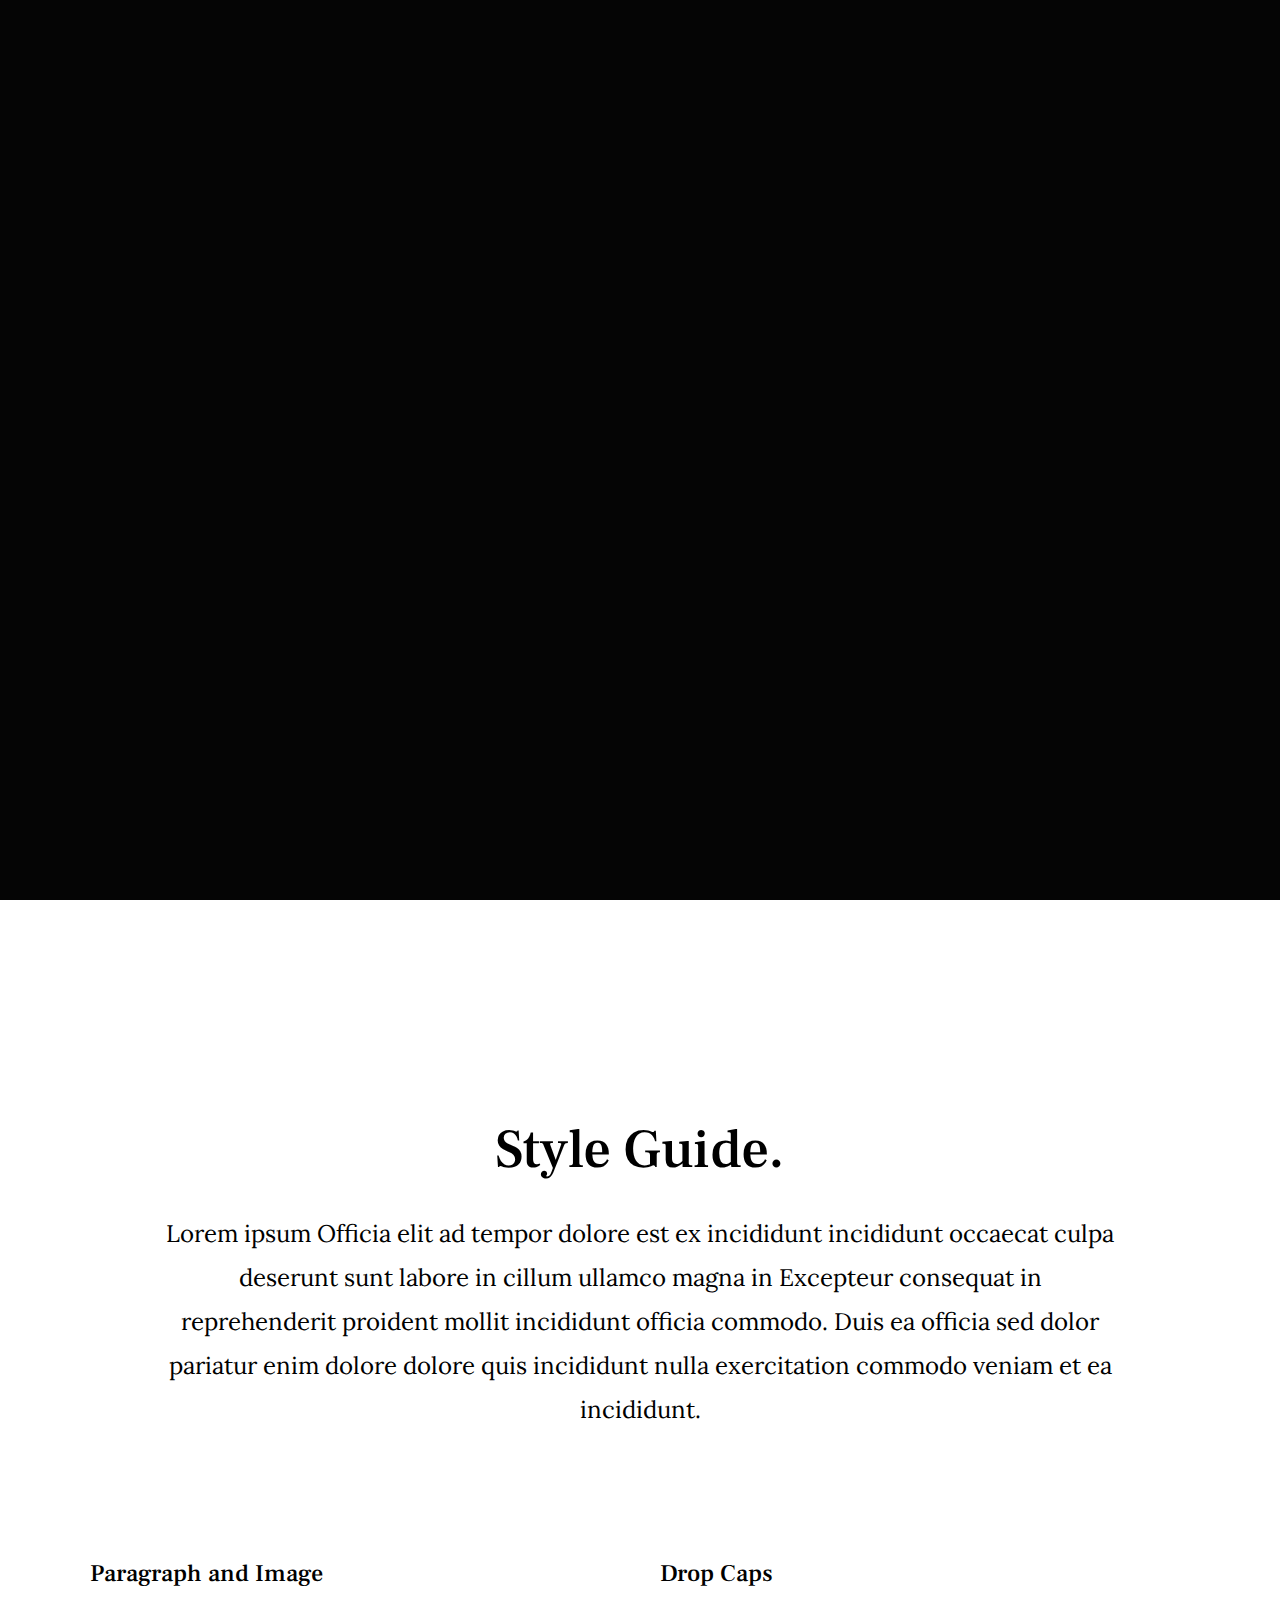
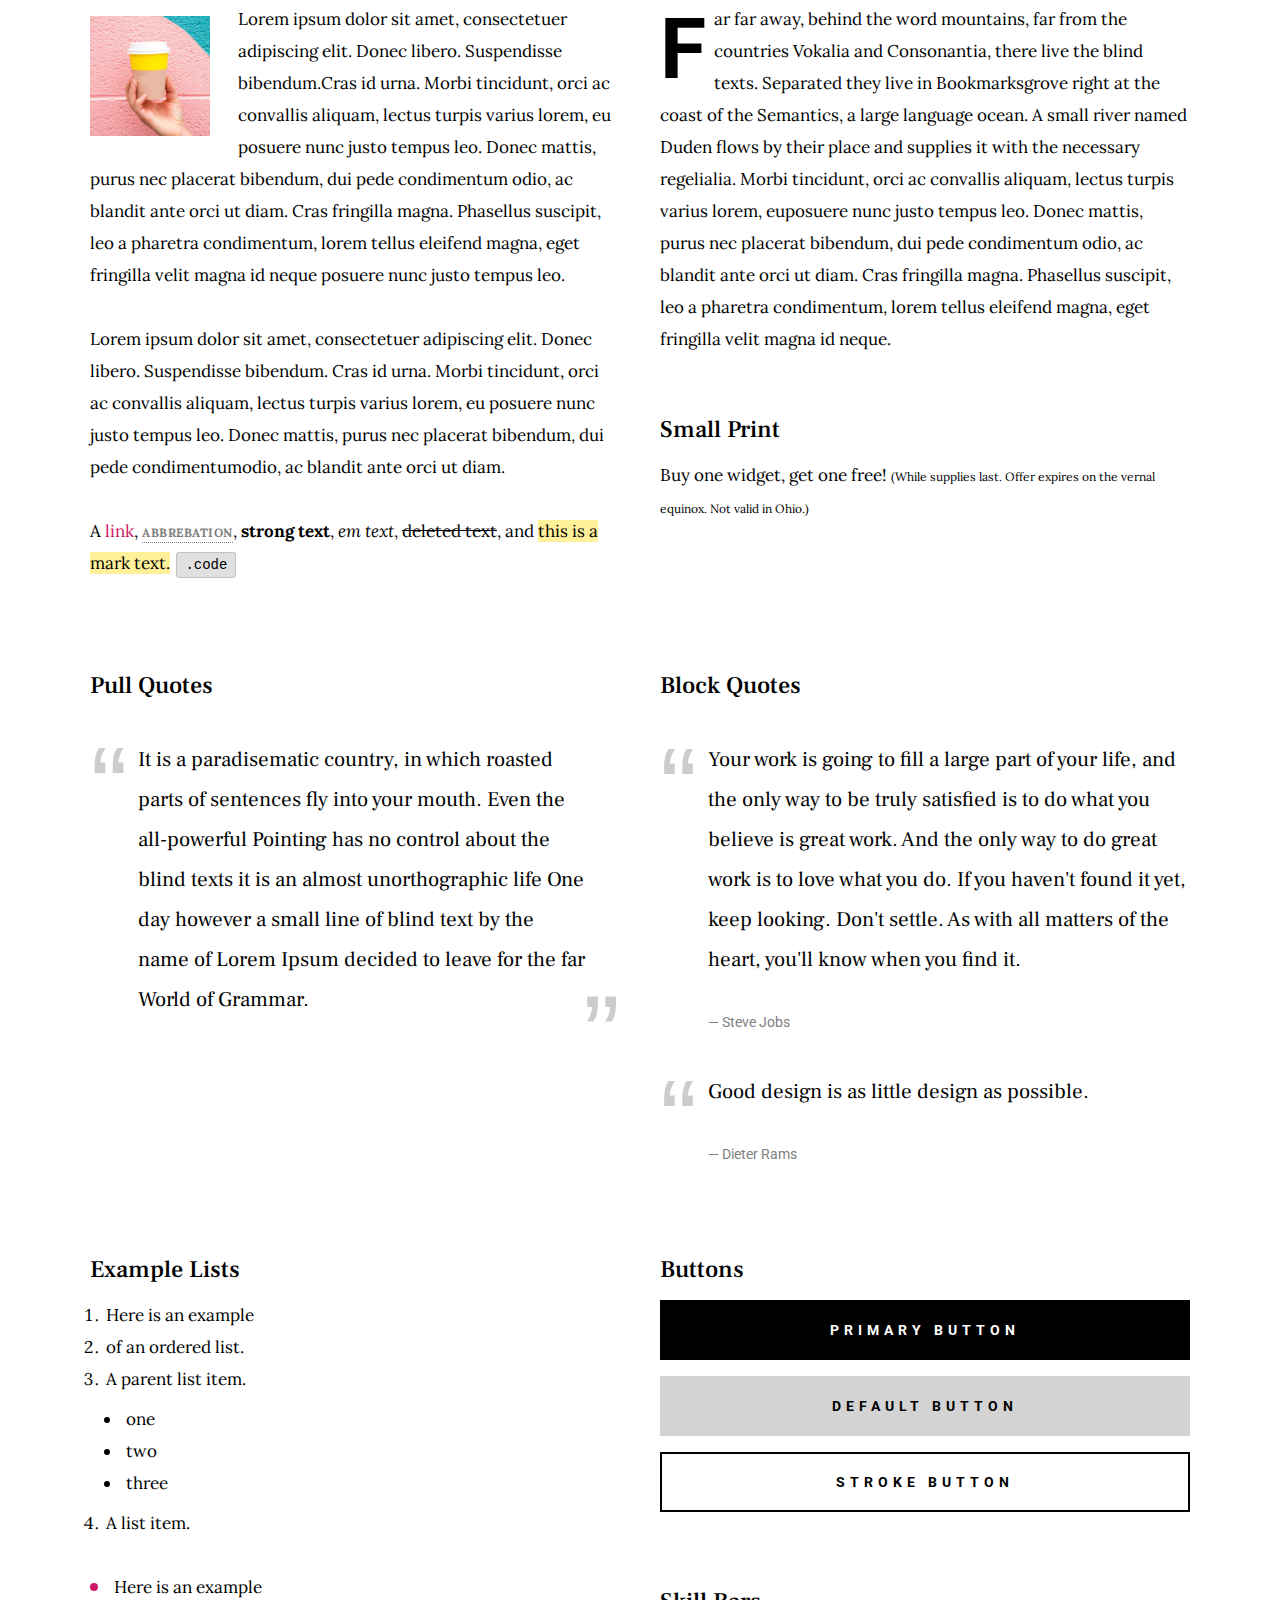
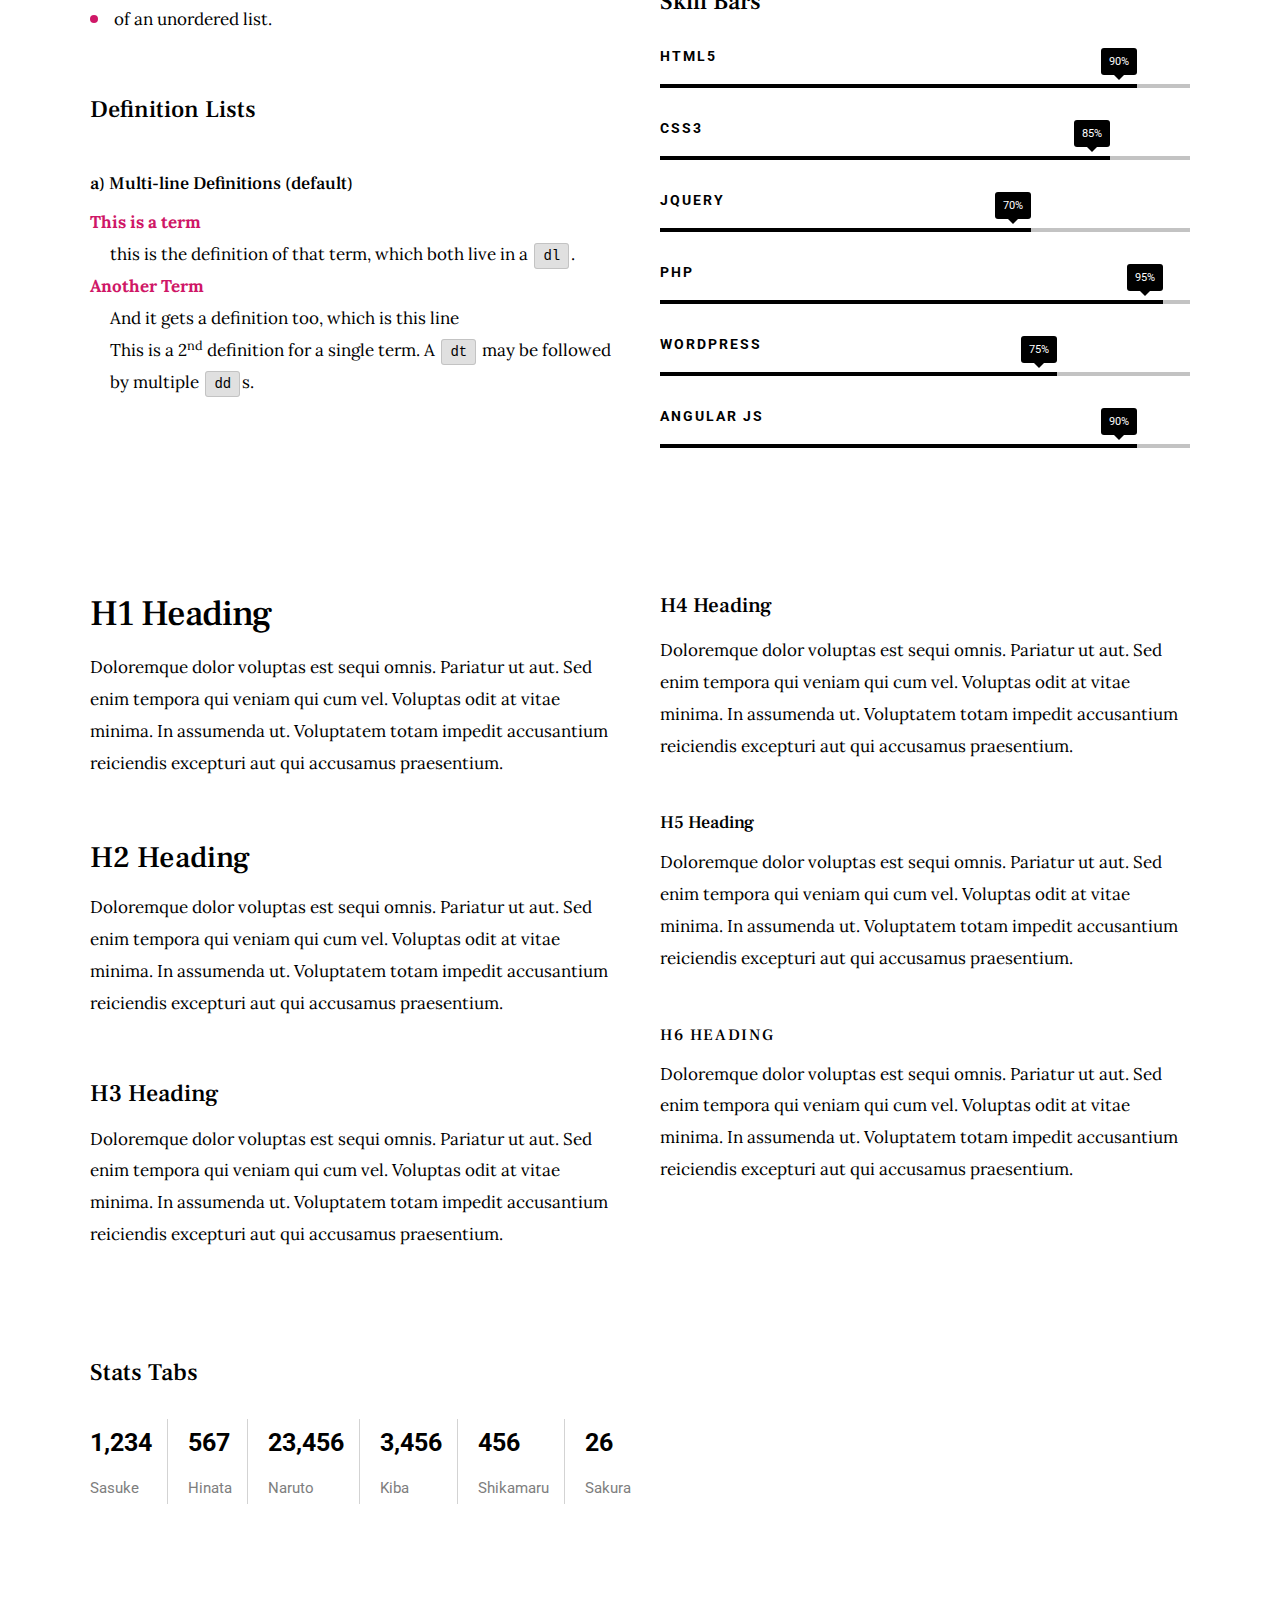
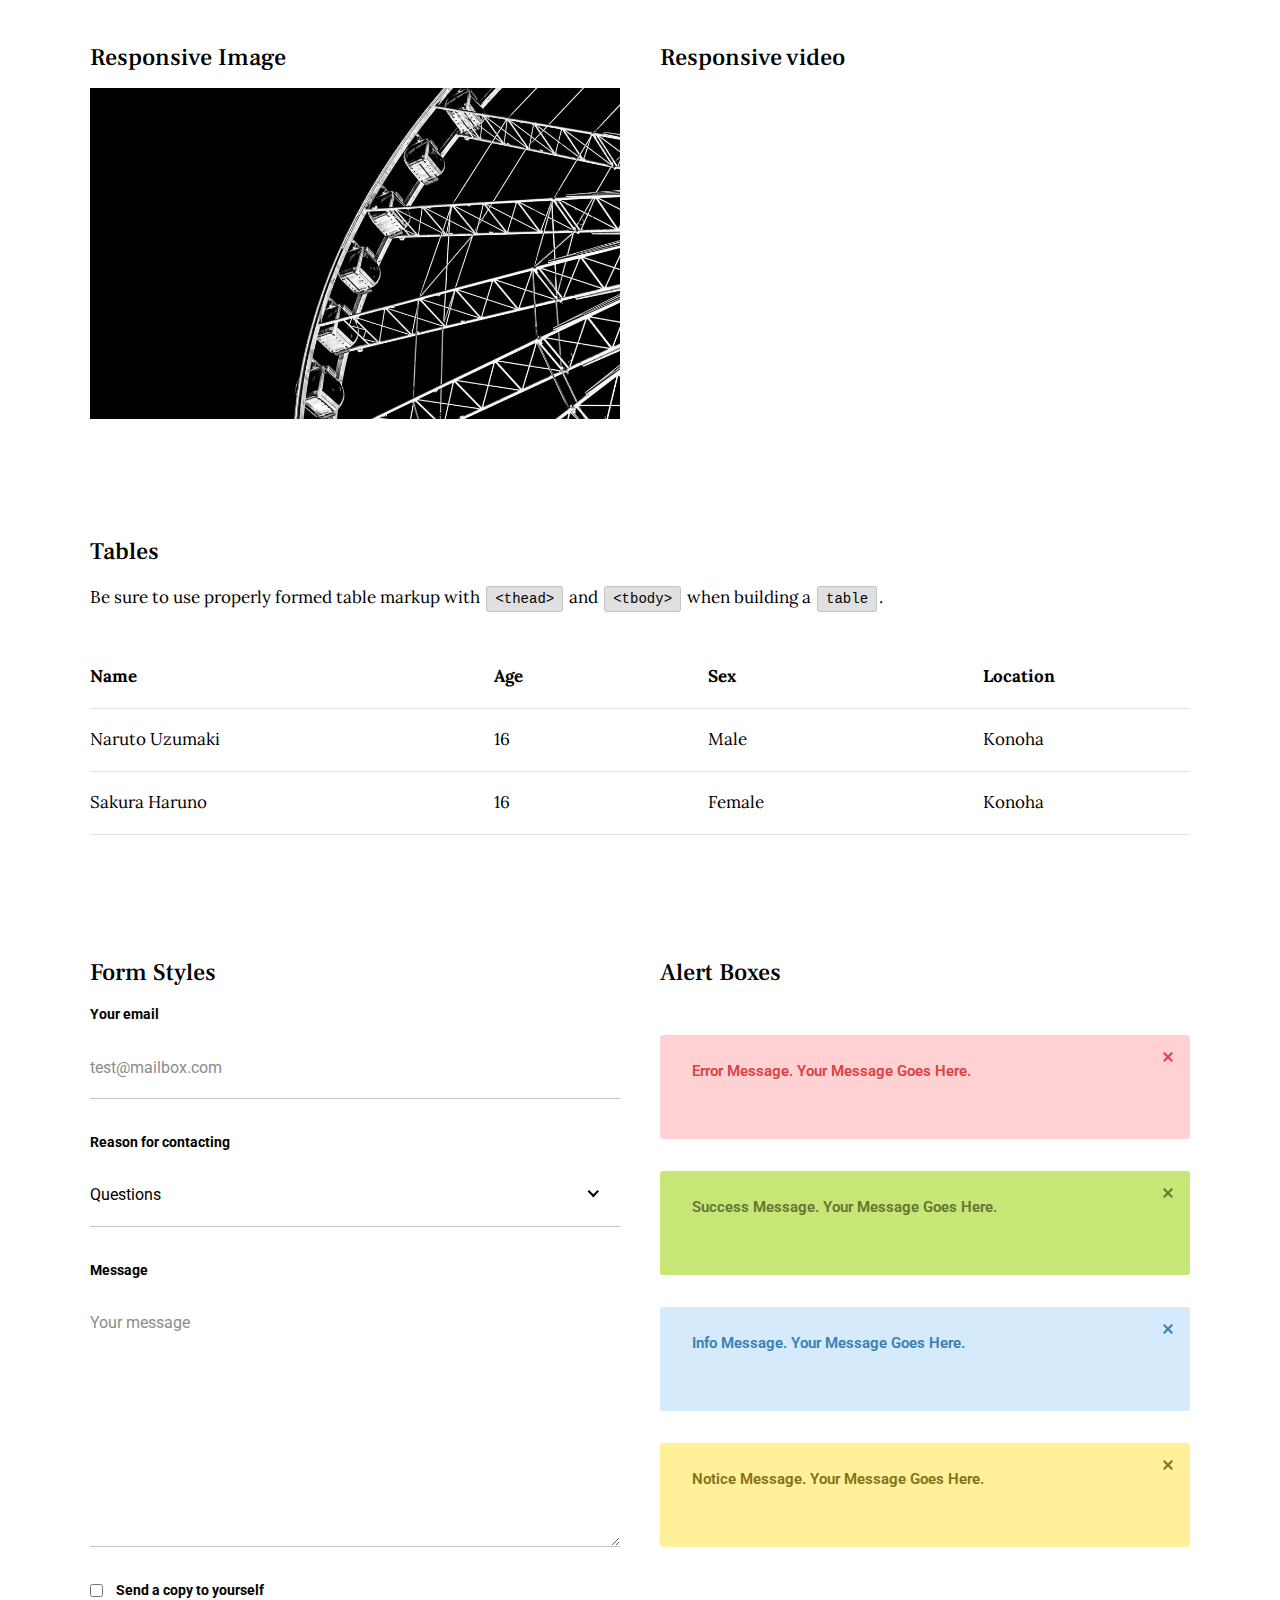
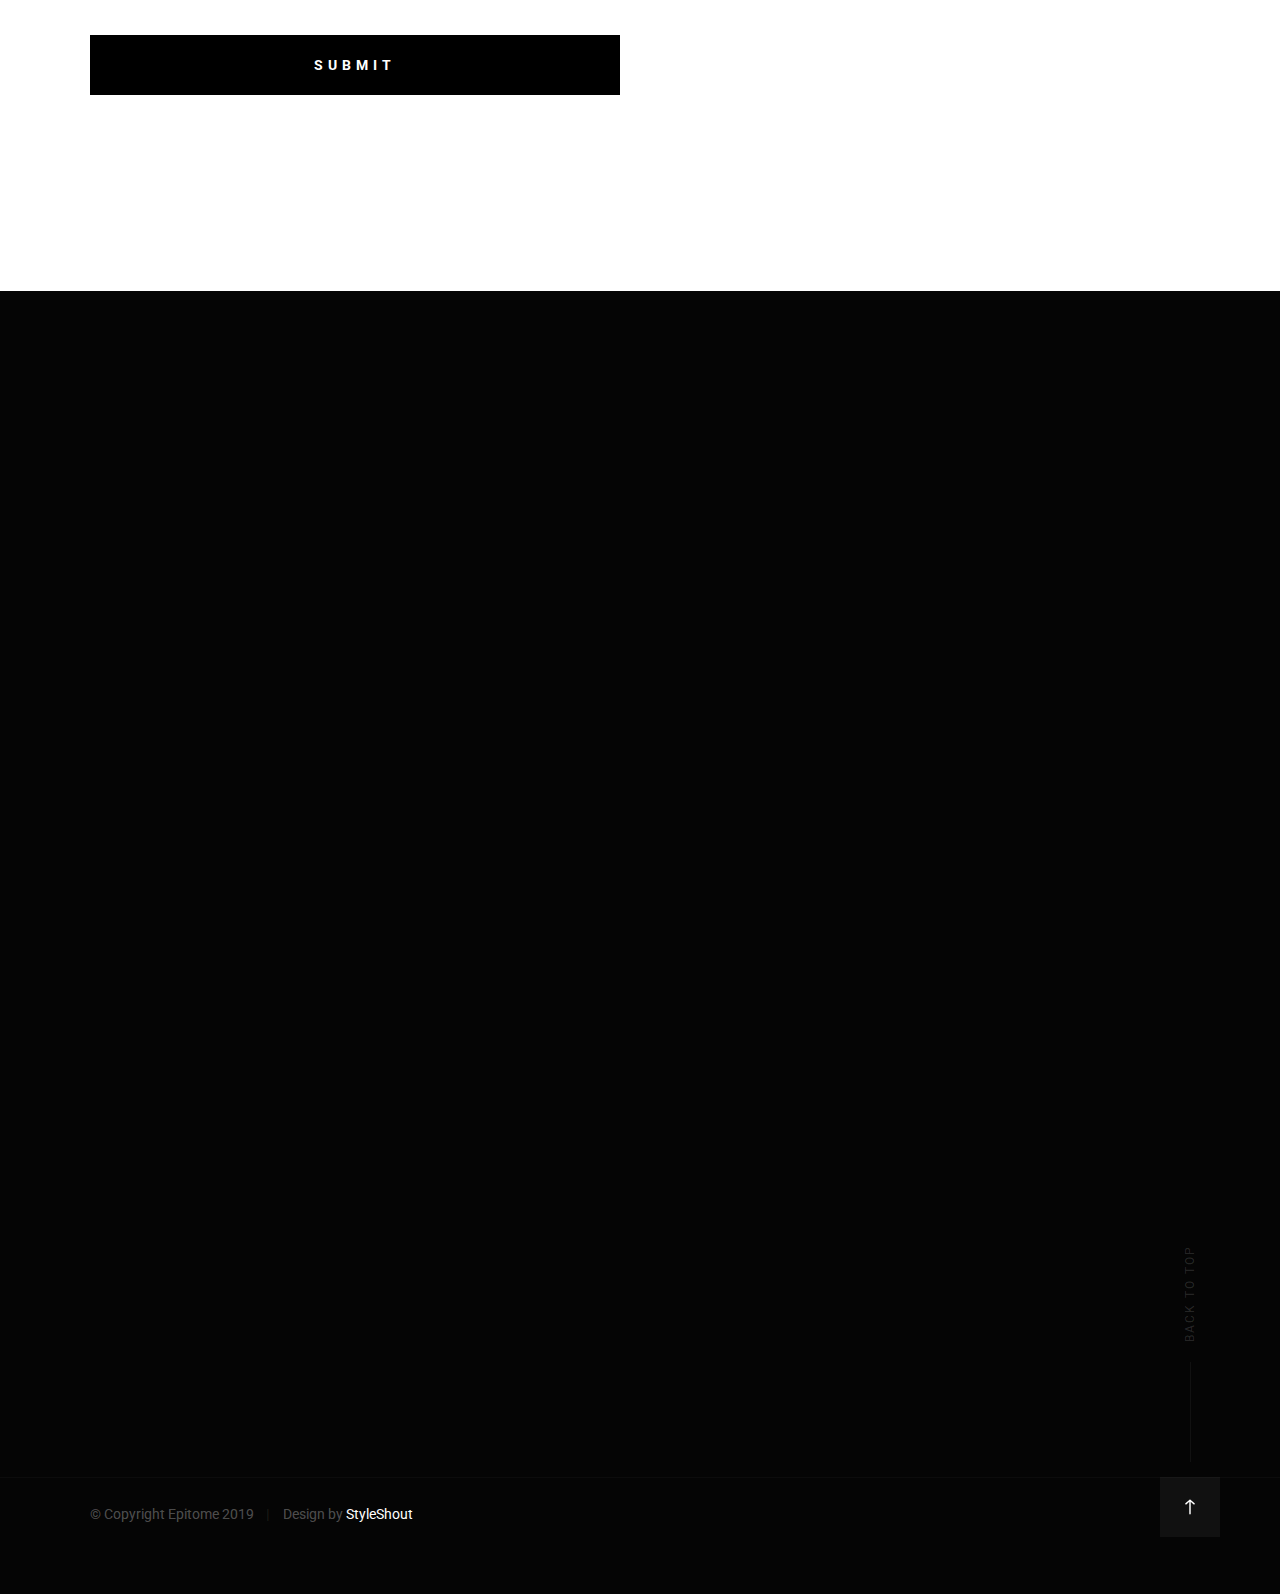
<file: styles.html>
<!DOCTYPE html>
<html class="no-js" lang="en">
<head>

    <!--- basic page needs
    ================================================== -->
    <meta charset="utf-8">
    <title>Epitome - Styles</title>
    <meta name="description" content="">
    <meta name="author" content="">

    <!-- mobile specific metas
    ================================================== -->
    <meta name="viewport" content="width=device-width, initial-scale=1">

    <!-- CSS
    ================================================== -->
    <link rel="stylesheet" href="css/base.css">
    <link rel="stylesheet" href="css/vendor.css">
    <link rel="stylesheet" href="css/main.css">

    <style type="text/css" media="screen">
        .s-styles { 
            background-color: #ffffff;
            padding-top: 21.6rem;
            padding-bottom: 14.8rem;
        }

        .display-1 {
            font-family: "Frank Ruhl Libre", serif;
            font-size: 5.5rem;
            line-height: 1.236;
            letter-spacing: -0.03rem;
            margin-top: 0;
            margin-bottom: 2.8rem;
        }
    </style>

    <!-- script
    ================================================== -->
    <script src="js/modernizr.js"></script>
    <script src="js/pace.min.js"></script>

    <!-- favicons
    ================================================== -->
    <link rel="apple-touch-icon" sizes="180x180" href="apple-touch-icon.png">
    <link rel="icon" type="image/png" sizes="32x32" href="favicon-32x32.png">
    <link rel="icon" type="image/png" sizes="16x16" href="favicon-16x16.png">
    <link rel="manifest" href="site.webmanifest">

</head>

<body id="top">

    <div id="preloader">
        <div id="loader"></div>
    </div>

    <!-- site header
    ================================================== -->
    <header class="s-header">

        <div class="header-logo">
            <a class="site-logo" href="index.html">
                <img src="images/logo.svg" alt="Homepage">
            </a>
        </div>

        <nav class="header-nav-wrap">
            <ul class="header-main-nav">
                <li class="current"><a href="index.html#intro" title="intro">Intro</a></li>
                <li><a href="index.html#about" title="about">About</a></li>
                <li><a href="index.html#services" title="services">Services</a></li>
                <li><a href="index.html#works" title="works">Works</a></li>
                <li><a class="smoothscroll" href="#contact" title="contact us">Say Hello</a></li>	
            </ul>

            <ul class="header-social">
                <li><a href="#0"><i class="fab fa-facebook-f" aria-hidden="true"></i></a></li>
                <li><a href="#0"><i class="fab fa-twitter" aria-hidden="true"></i></a></li>
                <li><a href="#0"><i class="fab fa-dribbble" aria-hidden="true"></i></a></li>
                <li><a href="#0"><i class="fab fa-behance" aria-hidden="true"></i></a></li>
            </ul>
        </nav>

        <a class="header-menu-toggle" href="#"><span>Menu</span></a>

    </header> <!-- end s-header -->


    <!-- intro
    ================================================== -->
    <section id="intro" class="s-intro target-section">

        <div class="row intro-content">

            <div class="column large-9 mob-full intro-text">
                <h3>Hello, I'm John Doe</h3>
                <h1>
                    Digital Designer <br>
                    and Web Developer <br>
                    Based In Somewhere.
                </h1>
            </div>

            <div class="intro-scroll">
                <a href="#styles" class="intro-scroll-link smoothscroll">
                    Scroll For More
                </a>
            </div>

            <div class="intro-grid"></div>
            <div class="intro-pic"></div>

        </div> <!-- end row -->

    </section> <!-- end intro -->


    <!-- styles
    ================================================== -->
    <section id="styles" class="s-styles">
        
        <div class="row narrow section-intro add-bottom text-center">

            <div class="column large-full">

                <h1 class="display-1">Style Guide.</h1>

                <p class="lead">Lorem ipsum Officia elit ad tempor dolore est ex incididunt incididunt occaecat culpa deserunt 
                sunt labore in cillum ullamco magna in Excepteur consequat in reprehenderit proident mollit incididunt officia commodo.
                Duis ea officia sed dolor pariatur enim dolore dolore quis incididunt nulla exercitation commodo veniam et ea incididunt.
                </p>

            </div>

        </div>

        <div class="row">

            <div class="column large-6 tab-full">

                <h3>Paragraph and Image</h3>

                <p><a href="#"><img width="120" height="120" class="pull-left" alt="sample-image" src="images/sample-image.jpg"></a>
                Lorem ipsum dolor sit amet, consectetuer adipiscing elit. Donec libero. Suspendisse bibendum.Cras id urna. Morbi 
                tincidunt, orci ac convallis aliquam, lectus turpis varius lorem, eu posuere nunc justo tempus leo. Donec mattis, 
                purus nec placerat bibendum, dui pede condimentum odio, ac blandit ante orci ut diam. Cras fringilla magna. 
                Phasellus suscipit, leo a pharetra condimentum, lorem tellus eleifend magna, eget fringilla velit magna id 
                neque posuere nunc justo tempus leo. </p>

                <p>
                Lorem ipsum dolor sit amet, consectetuer adipiscing elit. Donec libero. Suspendisse bibendum. Cras id urna. 
                Morbi tincidunt, orci ac convallis aliquam, lectus turpis varius lorem, eu posuere nunc justo tempus leo. 
                Donec mattis, purus nec placerat bibendum, dui pede condimentumodio, ac blandit ante orci ut diam.	
                </p>

                <p>A <a href="#">link</a>,
                <abbr title="this really isn't a very good description">abbrebation</abbr>,
                <strong>strong text</strong>,
                <em>em text</em>,
                <del>deleted text</del>, and
                <mark>this is a mark text.</mark>
                <code>.code</code>
                </p>

            </div>

            <div class="column large-6 tab-full">

                <h3>Drop Caps</h3>

                <p class="drop-cap">Far far away, behind the word mountains, far from the countries Vokalia and Consonantia,
                there live the blind texts. Separated they live in Bookmarksgrove right at the coast of the
                Semantics, a large language ocean. A small river named Duden flows by their place and supplies it with the 
                necessary regelialia. Morbi tincidunt, orci ac convallis aliquam, lectus turpis varius lorem, 
                euposuere nunc justo tempus leo. Donec mattis, purus nec placerat bibendum, dui pede condimentum odio, 
                ac blandit ante orci ut diam. Cras fringilla magna. Phasellus suscipit, leo a pharetra condimentum, 
                lorem tellus eleifend magna, eget fringilla velit magna id neque.
                </p>

                <h3>Small Print</h3>

                <p>Buy one widget, get one free!
                <small>(While supplies last. Offer expires on the vernal equinox. Not valid in Ohio.)</small>
                </p>

            </div>

        </div> <!-- end row -->

        <div class="row">

            <div class="column large-6 tab-full">

                <h3>Pull Quotes</h3>

                <aside class="pull-quote">
                    <blockquote>
                    <p>It is a paradisematic country, in which roasted parts of
                    sentences fly into your mouth. Even the all-powerful Pointing has no control about the blind
                    texts it is an almost unorthographic life One day however a small line of blind text by the name
                    of Lorem Ipsum decided to leave for the far World of Grammar.</p>
                    </blockquote>
                </aside>

            </div>

            <div class="column large-6 tab-full">

                <h3>Block Quotes</h3>

                <blockquote cite="http://where-i-got-my-info-from.com">
                <p>Your work is going to fill a large part of your life, and the only way to be truly satisfied is
                to do what you believe is great work. And the only way to do great work is to love what you do.
                If you haven't found it yet, keep looking. Don't settle. As with all matters of the heart, you'll know when you find it.
                </p>
                <cite>
                    <a href="#0">Steve Jobs</a>
                </cite>
                </blockquote>

                <blockquote>
                <p>Good design is as little design as possible.</p>
                <cite>Dieter Rams</cite>
                </blockquote>

            </div>

        </div> <!-- end row -->


        <div class="row half-bottom">

            <div class="column large-6 tab-full">

                <h3>Example Lists</h3>

                <ol>
                    <li>Here is an example</li>
                    <li>of an ordered list.</li>
                    <li>A parent list item.
                        <ul>
                            <li>one</li>
                            <li>two</li>
                            <li>three</li>
                        </ul>
                        </li>
                        <li>A list item.</li>
                    </ol>

                <ul class="disc">
                    <li>Here is an example</li>
                    <li>of an unordered list.</li>
                </ul>

                <h3>Definition Lists</h3>

                <h5>a) Multi-line Definitions (default) </h5>

                <dl>
                    <dt><strong>This is a term</strong></dt>
                        <dd>this is the definition of that term, which both live in a <code>dl</code>.</dd>
                    <dt><strong>Another Term</strong></dt>
                        <dd>And it gets a definition too, which is this line</dd>
                        <dd>This is a 2<sup>nd</sup> definition for a single term. A <code>dt</code> may be followed by multiple <code>dd</code>s.</dd>
                </dl>

            </div>

            <div class="column large-6 tab-full">

                <h3>Buttons</h3>

                <p>
                    <a class="btn btn--primary full-width" href="#0">Primary Button</a>
                    <a class="btn full-width" href="#0">Default Button</a>
                    <a class="btn btn--stroke full-width" href="#0">Stroke Button</a>
                </p>

                <h3>Skill Bars</h3>
                
                <ul class="skill-bars">
                    <li>
                    <div class="progress percent90"><span>90%</span></div>
                    <strong>HTML5</strong>
                    </li>
                    <li>
                    <div class="progress percent85"><span>85%</span></div>
                    <strong>CSS3</strong>
                    </li>
                    <li>
                    <div class="progress percent70"><span>70%</span></div>
                    <strong>JQuery</strong>
                    </li>
                    <li>
                    <div class="progress percent95"><span>95%</span></div>
                    <strong>PHP</strong>
                    </li>
                    <li>
                    <div class="progress percent75"><span>75%</span></div>
                    <strong>Wordpress</strong>
                    </li>
                    <li>
                    <div class="progress percent90"><span>90%</span></div>
                    <strong>Angular JS</strong>
                    </li>
                </ul>

            </div>

        </div> <!-- end row -->

        <div class="row half-bottom">

            <div class="column large-6 tab-full">
                    
                <h1>H1 Heading</h1>
                <p>Doloremque dolor voluptas est sequi omnis. Pariatur ut aut. Sed enim tempora qui veniam qui cum vel. 
                Voluptas odit at vitae minima. In assumenda ut. Voluptatem totam impedit accusantium reiciendis excepturi aut qui accusamus praesentium.</p>

                <h2>H2 Heading</h2>
                <p>Doloremque dolor voluptas est sequi omnis. Pariatur ut aut. Sed enim tempora qui veniam qui cum vel. 
                Voluptas odit at vitae minima. In assumenda ut. Voluptatem totam impedit accusantium reiciendis excepturi aut qui accusamus praesentium.</p>

                <h3>H3 Heading</h3>
                <p>Doloremque dolor voluptas est sequi omnis. Pariatur ut aut. Sed enim tempora qui veniam qui cum vel. 
                Voluptas odit at vitae minima. In assumenda ut. Voluptatem totam impedit accusantium reiciendis excepturi aut qui accusamus praesentium.</p>

            </div>

            <div class="column large-6 tab-full">
                    
                <h4>H4 Heading</h4>
                <p>Doloremque dolor voluptas est sequi omnis. Pariatur ut aut. Sed enim tempora qui veniam qui cum vel. 
                Voluptas odit at vitae minima. In assumenda ut. Voluptatem totam impedit accusantium reiciendis excepturi aut qui accusamus praesentium.</p>

                <h5>H5 Heading</h5>
                <p>Doloremque dolor voluptas est sequi omnis. Pariatur ut aut. Sed enim tempora qui veniam qui cum vel. 
                Voluptas odit at vitae minima. In assumenda ut. Voluptatem totam impedit accusantium reiciendis excepturi aut qui accusamus praesentium.</p>

                <h6>H6 Heading</h6>
                <p>Doloremque dolor voluptas est sequi omnis. Pariatur ut aut. Sed enim tempora qui veniam qui cum vel. 
                Voluptas odit at vitae minima. In assumenda ut. Voluptatem totam impedit accusantium reiciendis excepturi aut qui accusamus praesentium.</p>

            </div>

        </div>

        <div class="row half-bottom">

            <div class="column large-full">

                    <h3>Stats Tabs</h3>

                <ul class="stats-tabs">
                    <li><a href="#">1,234 <em>Sasuke</em></a></li>
                    <li><a href="#">567 <em>Hinata</em></a></li>
                    <li><a href="#">23,456 <em>Naruto</em></a></li>
                    <li><a href="#">3,456 <em>Kiba</em></a></li>
                    <li><a href="#">456 <em>Shikamaru</em></a></li>
                    <li><a href="#">26 <em>Sakura</em></a></li>
                </ul>

            </div>

        </div> <!-- end row -->

        <div class="row half-bottom">

            <div class="column large-6 tab-full">

                <h3>Responsive Image</h3>
                <p><img src="images/wheel-500.jpg" 
                    srcset="images/wheel-1000.jpg 1000w, 
                    images/wheel-500.jpg 500w" 
                    sizes="(max-width: 1000px) 100vw, 1000px" alt="">
                </p>

            </div>

            <div class="column large-6 tab-full">

                <h3>Responsive video</h3>

                <div class="video-container">
                <iframe src="https://player.vimeo.com/video/14592941?color=00a650&title=0&byline=0&portrait=0" width="500" height="281" frameborder="0" webkitallowfullscreen mozallowfullscreen allowfullscreen></iframe> 
                </div>

            </div>
            
        </div> <!-- end row -->

        <div class="row add-bottom">

            <div class="column large-full">

                <h3>Tables</h3>
                <p>Be sure to use properly formed table markup with <code>&lt;thead&gt;</code> and <code>&lt;tbody&gt;</code> when building a <code>table</code>.</p>

                <div class="table-responsive">

                    <table>
                            <thead>
                            <tr>
                                <th>Name</th>
                                <th>Age</th>
                                <th>Sex</th>
                                <th>Location</th>
                            </tr>
                            </thead>
                            <tbody>
                            <tr>
                                <td>Naruto Uzumaki</td>
                                <td>16</td>
                                <td>Male</td>
                                <td>Konoha</td>
                            </tr>
                            <tr>
                                <td>Sakura Haruno</td>
                                <td>16</td>
                                <td>Female</td>
                                <td>Konoha</td>
                            </tr>
                            </tbody>
                    </table>

                </div>

            </div>
            
        </div> <!-- end row -->    

        <div class="row">

            <div class="column large-6 tab-full">

                <h3>Form Styles</h3>

                <form>
                    <div>
                        <label for="sampleInput">Your email</label>
                        <input class="full-width" type="email" placeholder="test@mailbox.com" id="sampleInput">
                    </div>
                    <div>
                        <label for="sampleRecipientInput">Reason for contacting</label>
                        <div class="ss-custom-select">
                            <select class="full-width" id="sampleRecipientInput">
                                <option value="Option 1">Questions</option>
                                <option value="Option 2">Report</option>
                                <option value="Option 3">Others</option>
                            </select>
                        </div>
                    </div>
                    
                    <label for="exampleMessage">Message</label>
                    <textarea class="full-width" placeholder="Your message" id="exampleMessage"></textarea>

                    <label class="add-bottom">
                        <input type="checkbox">
                        <span class="label-text">Send a copy to yourself</span>
                    </label>
                
                    <input class="btn--primary full-width" type="submit" value="Submit">
                </form>

            </div>

            <div class="column large-6 tab-full">

                <h3>Alert Boxes</h3>

                <br>
                
                <div class="alert-box alert-box--error hideit">
                    <p>Error Message. Your Message Goes Here.</p>
                    <i class="fa fa-times alert-box__close" aria-hidden="true"></i>
                </div><!-- end error -->
                        
                <div class="alert-box alert-box--success hideit">
                    <p>Success Message. Your Message Goes Here.</p>
                    <i class="fa fa-times alert-box__close" aria-hidden="true"></i>
                </div><!-- end success -->
                        
                <div class="alert-box alert-box--info hideit">
                    <p>Info Message. Your Message Goes Here.</p>
                    <i class="fa fa-times alert-box__close" aria-hidden="true"></i>
                </div><!-- end info -->
                        
                <div class="alert-box alert-box--notice hideit">
                    <p>Notice Message. Your Message Goes Here.</p>
                    <i class="fa fa-times alert-box__close" aria-hidden="true"></i>
                </div><!-- end notice -->
            
            </div>

        </div> <!-- end row -->

    </section> <!-- end styles -->


    <!-- contact
    ================================================== -->
    <section id="contact" class="s-contact ss-dark target-section">

        <div class="row heading-block" data-aos="fade-up">
            <div class="column large-full">
                <h2 class="section-heading">Get In Touch</h2>
            </div>
        </div>

        <div class="row contact-main" data-aos="fade-up">
            <div class="column large-full">
                <p class="contact-email">
                    <a href="mailto:#0">hello@epitome.com</a>
                </p>

                <p class="section-desc">
                I'm happy to connect, listen and help. Let's work together and build
                something awesome. Let's turn your idea to an even greater product.
                <a href="mailto:#0">Email Me</a>.
                </p>
            </div>
        </div>

        <div class="row contact-infos" data-aos="fade-up">

            <div class="column large-5 medium-full contact-phone">
                <h4>Call Me</h4>
                <a href="tel:197-543-2345">+197 543 2345</a>
            </div>

            <div class="column large-7 medium-full contact-social">
                <h4>Social</h4>
                <ul>
                    <li><a href="#0" title="Facebook">Facebook</a></li>
                    <li><a href="#0" title="Twitter">Twitter</a></li>
                    <li><a href="#0" title="Instagram">Instagram</a></li>
                </ul>
            </div>

        </div> <!-- end contact-infos -->

    </section> <!-- end s-contact -->


    <!-- footer
    ================================================== -->
    <footer>
        <div class="row">
            <div class="column large-full ss-copyright">
                <span>© Copyright Epitome 2019</span> 
                <span>Design by <a href="https://www.styleshout.com/">StyleShout</a></span>
            </div>
        </div>

        <div class="ss-go-top">
            <a class="smoothscroll" title="Back to Top" href="#top"></a>
        </div>
    </footer>


    <!-- photoswipe background
    ================================================== -->
    <div aria-hidden="true" class="pswp" role="dialog" tabindex="-1">

        <div class="pswp__bg"></div>
        <div class="pswp__scroll-wrap">

            <div class="pswp__container">
                <div class="pswp__item"></div>
                <div class="pswp__item"></div>
                <div class="pswp__item"></div>
            </div>

            <div class="pswp__ui pswp__ui--hidden">
                <div class="pswp__top-bar">
                    <div class="pswp__counter"></div><button class="pswp__button pswp__button--close" title="Close (Esc)"></button> <button class="pswp__button pswp__button--share" title=
                    "Share"></button> <button class="pswp__button pswp__button--fs" title="Toggle fullscreen"></button> <button class="pswp__button pswp__button--zoom" title=
                    "Zoom in/out"></button>
                    <div class="pswp__preloader">
                        <div class="pswp__preloader__icn">
                            <div class="pswp__preloader__cut">
                                <div class="pswp__preloader__donut"></div>
                            </div>
                        </div>
                    </div>
                </div>
                <div class="pswp__share-modal pswp__share-modal--hidden pswp__single-tap">
                    <div class="pswp__share-tooltip"></div>
                </div><button class="pswp__button pswp__button--arrow--left" title="Previous (arrow left)"></button> <button class="pswp__button pswp__button--arrow--right" title=
                "Next (arrow right)"></button>
                <div class="pswp__caption">
                    <div class="pswp__caption__center"></div>
                </div>
            </div>

        </div>

    </div><!-- end photoSwipe background -->


    <!-- Java Script
    ================================================== -->
    <script src="js/jquery-3.2.1.min.js"></script>
    <script src="js/plugins.js"></script>
    <script src="js/main.js"></script>

</body>
</file>
<file: css/base.css>
/* =================================================================== 
 *
 *  Epitome Base Stylesheet
 *  Template Ver. 1.0.0
 *  04-22-2019
 *  ------------------------------------------------------------------
 *
 *  TOC:
 *  # imports
 *  # normalize
 *  # basic/base setup styles
 *	# grid v2 
 *		## medium screen devices
 *		## tablets
 *		## mobile devices
 *		## small mobile devices <= 400px	
 *	# block grids
 *		## block grids - medium screen devices
 *		## block grids - tablets
 *		## block grids - mobile devices
 *		## block grids - small mobile devices <= 400px
 *	# MISC
 *
 * =================================================================== */


/* ===================================================================
 * # imports 
 *
 * ------------------------------------------------------------------- */
@import url("https://fonts.googleapis.com/css?family=Frank+Ruhl+Libre:400,500|Lora:400,400i,700,700i|Roboto:300,400,500,600,700");
@import url("font-awesome/css/fontawesome-all.css");


/* ==========================================================================
 * # normalize
 * normalize.css v8.0.1 | MIT License |
 * github.com/necolas/normalize.css
 *
 * -------------------------------------------------------------------------- */

/* ------------------------------------------------------------------- 
 * ## document
 * ------------------------------------------------------------------- */

/* 1. Correct the line height in all browsers.
 * 2. Prevent adjustments of font size after orientation changes in iOS.*/
html {
	line-height: 1.15;  /* 1 */
	-webkit-text-size-adjust: 100%;  /* 2 */
}

/* ------------------------------------------------------------------- 
 * ## sections
 * ------------------------------------------------------------------- */

/* Remove the margin in all browsers. */
body {
	margin: 0;
}

/* Render the `main` element consistently in IE. */
main {
	display: block;
}

/* Correct the font size and margin on `h1` elements within `section` and
 * `article` contexts in Chrome, Firefox, and Safari. */
h1 {
	font-size: 2em;
	margin: 0.67em 0;
}

/* ------------------------------------------------------------------- 
 * ## grouping
 * ------------------------------------------------------------------- */

/* 1. Add the correct box sizing in Firefox.
 * 2. Show the overflow in Edge and IE. */
hr {
	box-sizing: content-box;  /* 1 */
	height: 0;  /* 1 */
	overflow: visible;  /* 2 */
}

/* 1. Correct the inheritance and scaling of font size in all browsers.
 * 2. Correct the odd `em` font sizing in all browsers. */
pre {
	font-family: monospace, monospace;  /* 1 */
	font-size: 1em;  /* 2 */
}

/* ------------------------------------------------------------------- 
 * ## text-level semantics
 * ------------------------------------------------------------------- */

/* Remove the gray background on active links in IE 10. */
a {
	background-color: transparent;
}

/* 1. Remove the bottom border in Chrome 57-
 * 2. Add the correct text decoration in Chrome, Edge, IE, Opera, and Safari. */
abbr[title] {
	border-bottom: none;  /* 1 */
	text-decoration: underline;  /* 2 */
	text-decoration: underline dotted;  /* 2 */
}

/* Add the correct font weight in Chrome, Edge, and Safari. */
b,
strong {
	font-weight: bolder;
}

/* 1. Correct the inheritance and scaling of font size in all browsers.
 * 2. Correct the odd `em` font sizing in all browsers. */
code,
kbd,
samp {
	font-family: monospace, monospace;  /* 1 */
	font-size: 1em;  /* 2 */
}

/* Add the correct font size in all browsers. */
small {
	font-size: 80%;
}

/* Prevent `sub` and `sup` elements from affecting the line height in
 * all browsers. */
sub,
sup {
	font-size: 75%;
	line-height: 0;
	position: relative;
	vertical-align: baseline;
}

sub {
	bottom: -0.25em;
}

sup {
	top: -0.5em;
}

/* ------------------------------------------------------------------- 
 * ## embedded content
 * ------------------------------------------------------------------- */

/* Remove the border on images inside links in IE 10. */
img {
	border-style: none;
}

/* ------------------------------------------------------------------- 
 * ## forms
 * ------------------------------------------------------------------- */

/* 1. Change the font styles in all browsers.
 * 2. Remove the margin in Firefox and Safari. */
button,
input,
optgroup,
select,
textarea {
	font-family: inherit;  /* 1 */
	font-size: 100%;  /* 1 */
	line-height: 1.15;  /* 1 */
	margin: 0;  /* 2 */
}

/* Show the overflow in IE.
 * 1. Show the overflow in Edge. */
button,
input {

	/* 1 */
	overflow: visible;
}

/* Remove the inheritance of text transform in Edge, Firefox, and IE.
 * 1. Remove the inheritance of text transform in Firefox. */
button,
select {

	/* 1 */
	text-transform: none;
}

/* Correct the inability to style clickable types in iOS and Safari. */
button,
[type="button"],
[type="reset"],
[type="submit"] {
	-webkit-appearance: button;
}

/* Remove the inner border and padding in Firefox. */
button::-moz-focus-inner,
[type="button"]::-moz-focus-inner,
[type="reset"]::-moz-focus-inner,
[type="submit"]::-moz-focus-inner {
	border-style: none;
	padding: 0;
}

/* Restore the focus styles unset by the previous rule. */
button:-moz-focusring,
[type="button"]:-moz-focusring,
[type="reset"]:-moz-focusring,
[type="submit"]:-moz-focusring {
	outline: 1px dotted ButtonText;
}

/* Correct the padding in Firefox. */
fieldset {
	padding: 0.35em 0.75em 0.625em;
}

/* 1. Correct the text wrapping in Edge and IE.
 * 2. Correct the color inheritance from `fieldset` elements in IE.
 * 3. Remove the padding so developers are not caught out when they zero out
 *    `fieldset` elements in all browsers. */
legend {
	box-sizing: border-box;  /* 1 */
	color: inherit;  /* 2 */
	display: table;  /* 1 */
	max-width: 100%;  /* 1 */
	padding: 0;  /* 3 */
	white-space: normal;  /* 1 */
}

/* Add the correct vertical alignment in Chrome, Firefox, and Opera. */
progress {
	vertical-align: baseline;
}

/* Remove the default vertical scrollbar in IE 10+. */
textarea {
	overflow: auto;
}

/* 1. Add the correct box sizing in IE 10.
 * 2. Remove the padding in IE 10. */
[type="checkbox"],
[type="radio"] {
	box-sizing: border-box;  /* 1 */
	padding: 0;  /* 2 */
}

/* Correct the cursor style of increment and decrement buttons in Chrome. */
[type="number"]::-webkit-inner-spin-button,
[type="number"]::-webkit-outer-spin-button {
	height: auto;
}

/* 1. Correct the odd appearance in Chrome and Safari.
 * 2. Correct the outline style in Safari. */
[type="search"] {
	-webkit-appearance: textfield;  /* 1 */
	outline-offset: -2px;  /* 2 */
}

/* Remove the inner padding in Chrome and Safari on macOS. */
[type="search"]::-webkit-search-decoration {
	-webkit-appearance: none;
}

/* 1. Correct the inability to style clickable types in iOS and Safari.
 * 2. Change font properties to `inherit` in Safari. */
::-webkit-file-upload-button {
	-webkit-appearance: button;  /* 1 */
	font: inherit;  /* 2 */
}

/* ------------------------------------------------------------------- 
 * ## interactive
 * ------------------------------------------------------------------- */

/* Add the correct display in Edge, IE 10+, and Firefox. */
details {
	display: block;
}

/* Add the correct display in all browsers. */
summary {
	display: list-item;
}

/* ------------------------------------------------------------------- 
 * ## misc
 * ------------------------------------------------------------------- */

/* Add the correct display in IE 10+. */
template {
	display: none;
}

/* Add the correct display in IE 10. */
[hidden] {
	display: none;
}



/* ===================================================================
 * # basic/base setup styles
 *
 * ------------------------------------------------------------------- */
html {
	font-size: 62.5%;
	box-sizing: border-box;
}

*,
*::before,
*::after {
	box-sizing: inherit;
}

body {
	font-weight: normal;
	line-height: 1;
	word-wrap: break-word;
	-moz-font-smoothing: grayscale;
	-moz-osx-font-smoothing: grayscale;
	-webkit-font-smoothing: antialiased;
	-webkit-overflow-scrolling: touch;
	-webkit-text-size-adjust: none;
}

/* ------------------------------------------------------------------- 
 * ## Media
 * ------------------------------------------------------------------- */
svg,
img,
video
embed,
iframe,
object {
	max-width: 100%;
	height: auto;
}

/* ------------------------------------------------------------------- 
 * ## Typography resets 
 * ------------------------------------------------------------------- */
div, dl, dt, dd, ul, ol, li, h1, h2, h3, h4, h5, h6, pre, form, p, blockquote, th, td {
	margin: 0;
	padding: 0;
}

p {
	font-size: inherit;
	text-rendering: optimizeLegibility;
}

em,
i {
	font-style: italic;
	line-height: inherit;
}

strong,
b {
	font-weight: bold;
	line-height: inherit;
}

small {
	font-size: 60%;
	line-height: inherit;
}

ol,
ul {
	list-style: none;
}

li {
	display: block;
}

/* ------------------------------------------------------------------- 
 * ## links
 * ------------------------------------------------------------------- */
a {
	text-decoration: none;
	line-height: inherit;
}

a img {
	border: none;
}

/* ------------------------------------------------------------------- 
 * ## inputs
 * ------------------------------------------------------------------- */
fieldset {
	margin: 0;
	padding: 0;
}

input[type="email"],
input[type="number"],
input[type="search"],
input[type="text"],
input[type="tel"],
input[type="url"],
input[type="password"],
textarea {
	-webkit-appearance: none;
	-moz-appearance: none;
	appearance: none;
}



/* ===================================================================
 * # grid v2.0.0 
 *
 *   -----------------------------------------------------------------
 * - Grid breakpoints are based on MAXIMUM WIDTH media queries, 
 *   meaning they apply to that one breakpoint and ALL THOSE BELOW IT.
 * - Grid columns without a specified width will automatically layout 
 *   as equal width columns.
 * ------------------------------------------------------------------- */

/* rows
 * ------------------------------------- */
.row {
	width: 89%;
	max-width: 1200px;
	margin: 0 auto;
	display: -ms-flexbox;
	display: -webkit-flex;
	display: flex;
	-webkit-flex-flow: row wrap;
	-ms-flex-flow: row wrap;
	flex-flow: row wrap;
}

.row .row {
	width: auto;
	max-width: none;
	margin-left: -20px;
	margin-right: -20px;
}

/* columns
 * -------------------------------------- */
.column {
	-webkit-flex: 1 1 0%;
	-ms-flex: 1 1 0%;
	flex: 1 1 0%;
	padding: 0 20px;
}

.collapse > .column,
.column.collapse {
	padding: 0;
}

/* flex row containers utility classes
 * ----------------------------------------- */
.row.row-wrap {
	-webkit-flex-wrap: wrap;
	-ms-flex-wrap: wrap;
	flex-wrap: wrap;
}

.row.row-nowrap {
	-webkit-flex-wrap: nowrap;
	-ms-flex-wrap: none;
	flex-wrap: nowrap;
}

.row.row-top {
	-webkit-align-items: flex-start;
	-ms-flex-align: start;
	align-items: flex-start;
}

.row.row-bottom {
	-webkit-align-items: flex-end;
	-ms-flex-align: end;
	align-items: flex-end;
}

.row.row-center {
	-webkit-align-items: center;
	-ms-flex-align: center;
	align-items: center;
}

.row.row-stretch {
	-webkit-align-items: stretch;
	-ms-flex-align: stretch;
	align-items: stretch;
}

.row.row-baseline {
	-webkit-align-items: baseline;
	-ms-flex-align: baseline;
	align-items: baseline;
}

/* flex item utility alignment classes
 * ----------------------------------------- */
.align-center {
	margin: auto;
	-webkit-align-self: center;
	-ms-flex-item-align: center;
	align-self: center;
}

.align-left {
	margin-right: auto;
	-webkit-align-self: center;
	-ms-flex-item-align: center;
	align-self: center;
}

.align-right {
	margin-left: auto;
	-webkit-align-self: center;
	-ms-flex-item-align: center;
	align-self: center;
}

.align-x-center {
	margin-right: auto;
	margin-left: auto;
}

.align-x-left {
	margin-right: auto;
}

.align-x-right {
	margin-left: auto;
}

.align-y-center {
	-webkit-align-self: center;
	-ms-flex-item-align: center;
	align-self: center;
}

.align-y-top {
	-webkit-align-self: flex-start;
	-ms-flex-item-align: start;
	align-self: flex-start;
}

.align-y-bottom {
	-webkit-align-self: flex-end;
	-ms-flex-item-align: end;
	align-self: flex-end;
}

/* large screen column widths 
 * -------------------------------------- */
.large-1 {
	-webkit-flex: 0 0 8.33333%;
	-ms-flex: 0 0 8.33333%;
	flex: 0 0 8.33333%;
	max-width: 8.33333%;
}

.large-2 {
	-webkit-flex: 0 0 16.66667%;
	-ms-flex: 0 0 16.66667%;
	flex: 0 0 16.66667%;
	max-width: 16.66667%;
}

.large-3 {
	-webkit-flex: 0 0 25%;
	-ms-flex: 0 0 25%;
	flex: 0 0 25%;
	max-width: 25%;
}

.large-4 {
	-webkit-flex: 0 0 33.33333%;
	-ms-flex: 0 0 33.33333%;
	flex: 0 0 33.33333%;
	max-width: 33.33333%;
}

.large-5 {
	-webkit-flex: 0 0 41.66667%;
	-ms-flex: 0 0 41.66667%;
	flex: 0 0 41.66667%;
	max-width: 41.66667%;
}

.large-6,
.large-half {
	-webkit-flex: 0 0 50%;
	-ms-flex: 0 0 50%;
	flex: 0 0 50%;
	max-width: 50%;
}

.large-7 {
	-webkit-flex: 0 0 58.33333%;
	-ms-flex: 0 0 58.33333%;
	flex: 0 0 58.33333%;
	max-width: 58.33333%;
}

.large-8 {
	-webkit-flex: 0 0 66.66667%;
	-ms-flex: 0 0 66.66667%;
	flex: 0 0 66.66667%;
	max-width: 66.66667%;
}

.large-9 {
	-webkit-flex: 0 0 75%;
	-ms-flex: 0 0 75%;
	flex: 0 0 75%;
	max-width: 75%;
}

.large-10 {
	-webkit-flex: 0 0 83.33333%;
	-ms-flex: 0 0 83.33333%;
	flex: 0 0 83.33333%;
	max-width: 83.33333%;
}

.large-11 {
	-webkit-flex: 0 0 91.66667%;
	-ms-flex: 0 0 91.66667%;
	flex: 0 0 91.66667%;
	max-width: 91.66667%;
}

.large-12,
.large-full {
	-webkit-flex: 0 0 100%;
	-ms-flex: 0 0 100%;
	flex: 0 0 100%;
	max-width: 100%;
}

/* ------------------------------------------------------------------- 
 * ## medium screen devices
 * ------------------------------------------------------------------- */
@media screen and (max-width:1200px) {
	.row .row {
		margin-left: -16px;
		margin-right: -16px;
	}

	.column {
		padding: 0 16px;
	}

	.medium-1 {
		-webkit-flex: 0 0 8.33333%;
		-ms-flex: 0 0 8.33333%;
		flex: 0 0 8.33333%;
		max-width: 8.33333%;
	}

	.medium-2 {
		-webkit-flex: 0 0 16.66667%;
		-ms-flex: 0 0 16.66667%;
		flex: 0 0 16.66667%;
		max-width: 16.66667%;
	}

	.medium-3 {
		-webkit-flex: 0 0 25%;
		-ms-flex: 0 0 25%;
		flex: 0 0 25%;
		max-width: 25%;
	}

	.medium-4 {
		-webkit-flex: 0 0 33.33333%;
		-ms-flex: 0 0 33.33333%;
		flex: 0 0 33.33333%;
		max-width: 33.33333%;
	}

	.medium-5 {
		-webkit-flex: 0 0 41.66667%;
		-ms-flex: 0 0 41.66667%;
		flex: 0 0 41.66667%;
		max-width: 41.66667%;
	}

	.medium-6,
	.medium-half {
		-webkit-flex: 0 0 50%;
		-ms-flex: 0 0 50%;
		flex: 0 0 50%;
		max-width: 50%;
	}

	.medium-7 {
		-webkit-flex: 0 0 58.33333%;
		-ms-flex: 0 0 58.33333%;
		flex: 0 0 58.33333%;
		max-width: 58.33333%;
	}

	.medium-8 {
		-webkit-flex: 0 0 66.66667%;
		-ms-flex: 0 0 66.66667%;
		flex: 0 0 66.66667%;
		max-width: 66.66667%;
	}

	.medium-9 {
		-webkit-flex: 0 0 75%;
		-ms-flex: 0 0 75%;
		flex: 0 0 75%;
		max-width: 75%;
	}

	.medium-10 {
		-webkit-flex: 0 0 83.33333%;
		-ms-flex: 0 0 83.33333%;
		flex: 0 0 83.33333%;
		max-width: 83.33333%;
	}

	.medium-11 {
		-webkit-flex: 0 0 91.66667%;
		-ms-flex: 0 0 91.66667%;
		flex: 0 0 91.66667%;
		max-width: 91.66667%;
	}

	.medium-12,
	.medium-full {
		-webkit-flex: 0 0 100%;
		-ms-flex: 0 0 100%;
		flex: 0 0 100%;
		max-width: 100%;
	}

}

/* ------------------------------------------------------------------- 
 * ## tablets
 * ------------------------------------------------------------------- */
@media screen and (max-width:800px) {
	.tab-1 {
		-webkit-flex: 0 0 8.33333%;
		-ms-flex: 0 0 8.33333%;
		flex: 0 0 8.33333%;
		max-width: 8.33333%;
	}

	.tab-2 {
		-webkit-flex: 0 0 16.66667%;
		-ms-flex: 0 0 16.66667%;
		flex: 0 0 16.66667%;
		max-width: 16.66667%;
	}

	.tab-3 {
		-webkit-flex: 0 0 25%;
		-ms-flex: 0 0 25%;
		flex: 0 0 25%;
		max-width: 25%;
	}

	.tab-4 {
		-webkit-flex: 0 0 33.33333%;
		-ms-flex: 0 0 33.33333%;
		flex: 0 0 33.33333%;
		max-width: 33.33333%;
	}

	.tab-5 {
		-webkit-flex: 0 0 41.66667%;
		-ms-flex: 0 0 41.66667%;
		flex: 0 0 41.66667%;
		max-width: 41.66667%;
	}

	.tab-6,
	.tab-half {
		-webkit-flex: 0 0 50%;
		-ms-flex: 0 0 50%;
		flex: 0 0 50%;
		max-width: 50%;
	}

	.tab-7 {
		-webkit-flex: 0 0 58.33333%;
		-ms-flex: 0 0 58.33333%;
		flex: 0 0 58.33333%;
		max-width: 58.33333%;
	}

	.tab-8 {
		-webkit-flex: 0 0 66.66667%;
		-ms-flex: 0 0 66.66667%;
		flex: 0 0 66.66667%;
		max-width: 66.66667%;
	}

	.tab-9 {
		-webkit-flex: 0 0 75%;
		-ms-flex: 0 0 75%;
		flex: 0 0 75%;
		max-width: 75%;
	}

	.tab-10 {
		-webkit-flex: 0 0 83.33333%;
		-ms-flex: 0 0 83.33333%;
		flex: 0 0 83.33333%;
		max-width: 83.33333%;
	}

	.tab-11 {
		-webkit-flex: 0 0 91.66667%;
		-ms-flex: 0 0 91.66667%;
		flex: 0 0 91.66667%;
		max-width: 91.66667%;
	}

	.tab-12,
	.tab-full {
		-webkit-flex: 0 0 100%;
		-ms-flex: 0 0 100%;
		flex: 0 0 100%;
		max-width: 100%;
	}

	.hide-on-tablet {
		display: none;
	}

}

/* ------------------------------------------------------------------- 
 * ## mobile devices 
 * ------------------------------------------------------------------- */
@media screen and (max-width:600px) {
	.row {
		width: auto;
		padding-left: 25px;
		padding-right: 25px;
	}

	.row .row {
		margin-left: -10px;
		margin-right: -10px;
		padding-left: 0;
		padding-right: 0;
	}

	.column {
		padding: 0 10px;
	}

	.mob-1 {
		-webkit-flex: 0 0 8.33333%;
		-ms-flex: 0 0 8.33333%;
		flex: 0 0 8.33333%;
		max-width: 8.33333%;
	}

	.mob-2 {
		-webkit-flex: 0 0 16.66667%;
		-ms-flex: 0 0 16.66667%;
		flex: 0 0 16.66667%;
		max-width: 16.66667%;
	}

	.mob-3 {
		-webkit-flex: 0 0 25%;
		-ms-flex: 0 0 25%;
		flex: 0 0 25%;
		max-width: 25%;
	}

	.mob-4 {
		-webkit-flex: 0 0 33.33333%;
		-ms-flex: 0 0 33.33333%;
		flex: 0 0 33.33333%;
		max-width: 33.33333%;
	}

	.mob-5 {
		-webkit-flex: 0 0 41.66667%;
		-ms-flex: 0 0 41.66667%;
		flex: 0 0 41.66667%;
		max-width: 41.66667%;
	}

	.mob-6,
	.mob-half {
		-webkit-flex: 0 0 50%;
		-ms-flex: 0 0 50%;
		flex: 0 0 50%;
		max-width: 50%;
	}

	.mob-7 {
		-webkit-flex: 0 0 58.33333%;
		-ms-flex: 0 0 58.33333%;
		flex: 0 0 58.33333%;
		max-width: 58.33333%;
	}

	.mob-8 {
		-webkit-flex: 0 0 66.66667%;
		-ms-flex: 0 0 66.66667%;
		flex: 0 0 66.66667%;
		max-width: 66.66667%;
	}

	.mob-9 {
		-webkit-flex: 0 0 75%;
		-ms-flex: 0 0 75%;
		flex: 0 0 75%;
		max-width: 75%;
	}

	.mob-10 {
		-webkit-flex: 0 0 83.33333%;
		-ms-flex: 0 0 83.33333%;
		flex: 0 0 83.33333%;
		max-width: 83.33333%;
	}

	.mob-11 {
		-webkit-flex: 0 0 91.66667%;
		-ms-flex: 0 0 91.66667%;
		flex: 0 0 91.66667%;
		max-width: 91.66667%;
	}

	.mob-12,
	.mob-full {
		-webkit-flex: 0 0 100%;
		-ms-flex: 0 0 100%;
		flex: 0 0 100%;
		max-width: 100%;
	}

	.hide-on-mobile {
		display: none;
	}

}

/* ------------------------------------------------------------------- 
 * ## small mobile devices <= 400px
 * ------------------------------------------------------------------- */
@media screen and (max-width:400px) {
	.row .row {
		margin-left: 0;
		margin-right: 0;
	}

	.column {
		-webkit-flex: 0 0 100%;
		-ms-flex: 0 0 100%;
		flex: 0 0 100%;
		max-width: 100%;
		width: 100%;
		margin-left: 0;
		margin-right: 0;
		padding: 0;
	}

}



/* ===================================================================
 * # block grids
 *
 * -------------------------------------------------------------------
 * Equally-sized columns define at parent/row level.
 * ------------------------------------------------------------------- */
.block-large-1-8 > .column {
	-webkit-flex: 0 0 12.5%;
	-ms-flex: 0 0 12.5%;
	flex: 0 0 12.5%;
	max-width: 12.5%;
}

.block-large-1-6 > .column {
	-webkit-flex: 0 0 16.66667%;
	-ms-flex: 0 0 16.66667%;
	flex: 0 0 16.66667%;
	max-width: 16.66667%;
}

.block-large-1-5 > .column {
	-webkit-flex: 0 0 20%;
	-ms-flex: 0 0 20%;
	flex: 0 0 20%;
	max-width: 20%;
}

.block-large-1-4 > .column {
	-webkit-flex: 0 0 25%;
	-ms-flex: 0 0 25%;
	flex: 0 0 25%;
	max-width: 25%;
}

.block-large-1-3 > .column {
	-webkit-flex: 0 0 33.33333%;
	-ms-flex: 0 0 33.33333%;
	flex: 0 0 33.33333%;
	max-width: 33.33333%;
}

.block-large-1-2 > .column {
	-webkit-flex: 0 0 50%;
	-ms-flex: 0 0 50%;
	flex: 0 0 50%;
	max-width: 50%;
}

.block-large-full > .column {
	-webkit-flex: 0 0 100%;
	-ms-flex: 0 0 100%;
	flex: 0 0 100%;
	max-width: 100%;
}

/* ------------------------------------------------------------------- 
 * ## block grids - medium screen devices
 * ------------------------------------------------------------------- */
@media screen and (max-width:1200px) {
	.block-medium-1-8 > .column {
		-webkit-flex: 0 0 12.5%;
		-ms-flex: 0 0 12.5%;
		flex: 0 0 12.5%;
		max-width: 12.5%;
	}

	.block-medium-1-6 > .column {
		-webkit-flex: 0 0 16.66667%;
		-ms-flex: 0 0 16.66667%;
		flex: 0 0 16.66667%;
		max-width: 16.66667%;
	}

	.block-medium-1-5 > .column {
		-webkit-flex: 0 0 20%;
		-ms-flex: 0 0 20%;
		flex: 0 0 20%;
		max-width: 20%;
	}

	.block-medium-1-4 > .column {
		-webkit-flex: 0 0 25%;
		-ms-flex: 0 0 25%;
		flex: 0 0 25%;
		max-width: 25%;
	}

	.block-medium-1-3 > .column {
		-webkit-flex: 0 0 33.33333%;
		-ms-flex: 0 0 33.33333%;
		flex: 0 0 33.33333%;
		max-width: 33.33333%;
	}

	.block-medium-1-2 > .column {
		-webkit-flex: 0 0 50%;
		-ms-flex: 0 0 50%;
		flex: 0 0 50%;
		max-width: 50%;
	}

	.block-medium-full > .column {
		-webkit-flex: 0 0 100%;
		-ms-flex: 0 0 100%;
		flex: 0 0 100%;
		max-width: 100%;
	}

}

/* ------------------------------------------------------------------- 
 * ## block grids - tablets
 * ------------------------------------------------------------------- */
@media screen and (max-width:800px) {
	.block-tab-1-8 > .column {
		-webkit-flex: 0 0 12.5%;
		-ms-flex: 0 0 12.5%;
		flex: 0 0 12.5%;
		max-width: 12.5%;
	}

	.block-tab-1-6 > .column {
		-webkit-flex: 0 0 16.66667%;
		-ms-flex: 0 0 16.66667%;
		flex: 0 0 16.66667%;
		max-width: 16.66667%;
	}

	.block-tab-1-5 > .column {
		-webkit-flex: 0 0 20%;
		-ms-flex: 0 0 20%;
		flex: 0 0 20%;
		max-width: 20%;
	}

	.block-tab-1-4 > .column {
		-webkit-flex: 0 0 25%;
		-ms-flex: 0 0 25%;
		flex: 0 0 25%;
		max-width: 25%;
	}

	.block-tab-1-3 > .column {
		-webkit-flex: 0 0 33.33333%;
		-ms-flex: 0 0 33.33333%;
		flex: 0 0 33.33333%;
		max-width: 33.33333%;
	}

	.block-tab-1-2 > .column {
		-webkit-flex: 0 0 50%;
		-ms-flex: 0 0 50%;
		flex: 0 0 50%;
		max-width: 50%;
	}

	.block-tab-full > .column {
		-webkit-flex: 0 0 100%;
		-ms-flex: 0 0 100%;
		flex: 0 0 100%;
		max-width: 100%;
	}

}

/* ------------------------------------------------------------------- 
 * ## block grids - mobile devices
 * ------------------------------------------------------------------- */
@media screen and (max-width:600px) {
	.block-mob-1-8 > .column {
		-webkit-flex: 0 0 12.5%;
		-ms-flex: 0 0 12.5%;
		flex: 0 0 12.5%;
		max-width: 12.5%;
	}

	.block-mob-1-6 > .column {
		-webkit-flex: 0 0 16.66667%;
		-ms-flex: 0 0 16.66667%;
		flex: 0 0 16.66667%;
		max-width: 16.66667%;
	}

	.block-mob-1-5 > .column {
		-webkit-flex: 0 0 20%;
		-ms-flex: 0 0 20%;
		flex: 0 0 20%;
		max-width: 20%;
	}

	.block-mob-1-4 > .column {
		-webkit-flex: 0 0 25%;
		-ms-flex: 0 0 25%;
		flex: 0 0 25%;
		max-width: 25%;
	}

	.block-mob-1-3 > .column {
		-webkit-flex: 0 0 33.33333%;
		-ms-flex: 0 0 33.33333%;
		flex: 0 0 33.33333%;
		max-width: 33.33333%;
	}

	.block-mob-1-2 > .column {
		-webkit-flex: 0 0 50%;
		-ms-flex: 0 0 50%;
		flex: 0 0 50%;
		max-width: 50%;
	}

	.block-mob-full > .column {
		-webkit-flex: 0 0 100%;
		-ms-flex: 0 0 100%;
		flex: 0 0 100%;
		max-width: 100%;
	}

}

/* ------------------------------------------------------------------- 
 * ## block grids - small mobile devices <= 400px
 * ------------------------------------------------------------------- */
@media screen and (max-width:400px) {
	.stack > .column {
		-webkit-flex: 0 0 100%;
		-ms-flex: 0 0 100%;
		flex: 0 0 100%;
		max-width: 100%;
		width: 100%;
		margin-left: 0;
		margin-right: 0;
		padding: 0;
	}

}



/* ===================================================================
 * # MISC
 *
 * ------------------------------------------------------------------- */
.group:after {
	content: "";
	display: table;
	clear: both;
}

/* misc helper classes
 * -------------------------------------- */
.is-hidden {
	display: none;
}

.is-invisible {
	visibility: hidden;
}

.antialiased {
	-webkit-font-smoothing: antialiased;
	-moz-osx-font-smoothing: grayscale;
}

.overflow-hidden {
	overflow: hidden;
}

.remove-bottom {
	margin-bottom: 0;
}

.half-bottom {
	margin-bottom: 1.6rem !important;
}

.add-bottom {
	margin-bottom: 3.2rem !important;
}

.no-border {
	border: none;
}

.full-width {
	width: 100%;
}

.text-center {
	text-align: center;
}

.text-left {
	text-align: left;
}

.text-right {
	text-align: right;
}

.pull-left {
	float: left;
}

.pull-right {
	float: right;
}

/*# sourceMappingURL=base.css.map */
</file>
<file: css/vendor.css>
/* =================================================================== 
 *
 *  Epitome Vendor/Third Party CSS
 *  Template Ver. 1.0.0 
 *  04-22-2019
 *  ------------------------------------------------------------------
 *
 *  TOC:
 *  # animate on scroll 
 *  # slick slider
 *  # PhotoSwipe main CSS by Dmitry Semenov
 *  # PhotoSwipe Skin
 *
 * =================================================================== */


/* ===================================================================
 * # animate on scroll 
 * https://michalsnik.github.io/aos/
 * ------------------------------------------------------------------- */
[data-aos][data-aos][data-aos-duration='50'],
body[data-aos-duration='50'] [data-aos] {
  transition-duration: 50ms;
}

[data-aos][data-aos][data-aos-delay='50'],
body[data-aos-delay='50'] [data-aos] {
  transition-delay: 0;
}

[data-aos][data-aos][data-aos-delay='50'].aos-animate,
body[data-aos-delay='50'] [data-aos].aos-animate {
  transition-delay: 50ms;
}

[data-aos][data-aos][data-aos-duration='100'],
body[data-aos-duration='100'] [data-aos] {
  transition-duration: .1s;
}

[data-aos][data-aos][data-aos-delay='100'],
body[data-aos-delay='100'] [data-aos] {
  transition-delay: 0;
}

[data-aos][data-aos][data-aos-delay='100'].aos-animate,
body[data-aos-delay='100'] [data-aos].aos-animate {
  transition-delay: .1s;
}

[data-aos][data-aos][data-aos-duration='150'],
body[data-aos-duration='150'] [data-aos] {
  transition-duration: .15s;
}

[data-aos][data-aos][data-aos-delay='150'],
body[data-aos-delay='150'] [data-aos] {
  transition-delay: 0;
}

[data-aos][data-aos][data-aos-delay='150'].aos-animate,
body[data-aos-delay='150'] [data-aos].aos-animate {
  transition-delay: .15s;
}

[data-aos][data-aos][data-aos-duration='200'],
body[data-aos-duration='200'] [data-aos] {
  transition-duration: .2s;
}

[data-aos][data-aos][data-aos-delay='200'],
body[data-aos-delay='200'] [data-aos] {
  transition-delay: 0;
}

[data-aos][data-aos][data-aos-delay='200'].aos-animate,
body[data-aos-delay='200'] [data-aos].aos-animate {
  transition-delay: .2s;
}

[data-aos][data-aos][data-aos-duration='250'],
body[data-aos-duration='250'] [data-aos] {
  transition-duration: .25s;
}

[data-aos][data-aos][data-aos-delay='250'],
body[data-aos-delay='250'] [data-aos] {
  transition-delay: 0;
}

[data-aos][data-aos][data-aos-delay='250'].aos-animate,
body[data-aos-delay='250'] [data-aos].aos-animate {
  transition-delay: .25s;
}

[data-aos][data-aos][data-aos-duration='300'],
body[data-aos-duration='300'] [data-aos] {
  transition-duration: .3s;
}

[data-aos][data-aos][data-aos-delay='300'],
body[data-aos-delay='300'] [data-aos] {
  transition-delay: 0;
}

[data-aos][data-aos][data-aos-delay='300'].aos-animate,
body[data-aos-delay='300'] [data-aos].aos-animate {
  transition-delay: .3s;
}

[data-aos][data-aos][data-aos-duration='350'],
body[data-aos-duration='350'] [data-aos] {
  transition-duration: .35s;
}

[data-aos][data-aos][data-aos-delay='350'],
body[data-aos-delay='350'] [data-aos] {
  transition-delay: 0;
}

[data-aos][data-aos][data-aos-delay='350'].aos-animate,
body[data-aos-delay='350'] [data-aos].aos-animate {
  transition-delay: .35s;
}

[data-aos][data-aos][data-aos-duration='400'],
body[data-aos-duration='400'] [data-aos] {
  transition-duration: .4s;
}

[data-aos][data-aos][data-aos-delay='400'],
body[data-aos-delay='400'] [data-aos] {
  transition-delay: 0;
}

[data-aos][data-aos][data-aos-delay='400'].aos-animate,
body[data-aos-delay='400'] [data-aos].aos-animate {
  transition-delay: .4s;
}

[data-aos][data-aos][data-aos-duration='450'],
body[data-aos-duration='450'] [data-aos] {
  transition-duration: .45s;
}

[data-aos][data-aos][data-aos-delay='450'],
body[data-aos-delay='450'] [data-aos] {
  transition-delay: 0;
}

[data-aos][data-aos][data-aos-delay='450'].aos-animate,
body[data-aos-delay='450'] [data-aos].aos-animate {
  transition-delay: .45s;
}

[data-aos][data-aos][data-aos-duration='500'],
body[data-aos-duration='500'] [data-aos] {
  transition-duration: .5s;
}

[data-aos][data-aos][data-aos-delay='500'],
body[data-aos-delay='500'] [data-aos] {
  transition-delay: 0;
}

[data-aos][data-aos][data-aos-delay='500'].aos-animate,
body[data-aos-delay='500'] [data-aos].aos-animate {
  transition-delay: .5s;
}

[data-aos][data-aos][data-aos-duration='550'],
body[data-aos-duration='550'] [data-aos] {
  transition-duration: .55s;
}

[data-aos][data-aos][data-aos-delay='550'],
body[data-aos-delay='550'] [data-aos] {
  transition-delay: 0;
}

[data-aos][data-aos][data-aos-delay='550'].aos-animate,
body[data-aos-delay='550'] [data-aos].aos-animate {
  transition-delay: .55s;
}

[data-aos][data-aos][data-aos-duration='600'],
body[data-aos-duration='600'] [data-aos] {
  transition-duration: .6s;
}

[data-aos][data-aos][data-aos-delay='600'],
body[data-aos-delay='600'] [data-aos] {
  transition-delay: 0;
}

[data-aos][data-aos][data-aos-delay='600'].aos-animate,
body[data-aos-delay='600'] [data-aos].aos-animate {
  transition-delay: .6s;
}

[data-aos][data-aos][data-aos-duration='650'],
body[data-aos-duration='650'] [data-aos] {
  transition-duration: .65s;
}

[data-aos][data-aos][data-aos-delay='650'],
body[data-aos-delay='650'] [data-aos] {
  transition-delay: 0;
}

[data-aos][data-aos][data-aos-delay='650'].aos-animate,
body[data-aos-delay='650'] [data-aos].aos-animate {
  transition-delay: .65s;
}

[data-aos][data-aos][data-aos-duration='700'],
body[data-aos-duration='700'] [data-aos] {
  transition-duration: .7s;
}

[data-aos][data-aos][data-aos-delay='700'],
body[data-aos-delay='700'] [data-aos] {
  transition-delay: 0;
}

[data-aos][data-aos][data-aos-delay='700'].aos-animate,
body[data-aos-delay='700'] [data-aos].aos-animate {
  transition-delay: .7s;
}

[data-aos][data-aos][data-aos-duration='750'],
body[data-aos-duration='750'] [data-aos] {
  transition-duration: .75s;
}

[data-aos][data-aos][data-aos-delay='750'],
body[data-aos-delay='750'] [data-aos] {
  transition-delay: 0;
}

[data-aos][data-aos][data-aos-delay='750'].aos-animate,
body[data-aos-delay='750'] [data-aos].aos-animate {
  transition-delay: .75s;
}

[data-aos][data-aos][data-aos-duration='800'],
body[data-aos-duration='800'] [data-aos] {
  transition-duration: .8s;
}

[data-aos][data-aos][data-aos-delay='800'],
body[data-aos-delay='800'] [data-aos] {
  transition-delay: 0;
}

[data-aos][data-aos][data-aos-delay='800'].aos-animate,
body[data-aos-delay='800'] [data-aos].aos-animate {
  transition-delay: .8s;
}

[data-aos][data-aos][data-aos-duration='850'],
body[data-aos-duration='850'] [data-aos] {
  transition-duration: .85s;
}

[data-aos][data-aos][data-aos-delay='850'],
body[data-aos-delay='850'] [data-aos] {
  transition-delay: 0;
}

[data-aos][data-aos][data-aos-delay='850'].aos-animate,
body[data-aos-delay='850'] [data-aos].aos-animate {
  transition-delay: .85s;
}

[data-aos][data-aos][data-aos-duration='900'],
body[data-aos-duration='900'] [data-aos] {
  transition-duration: .9s;
}

[data-aos][data-aos][data-aos-delay='900'],
body[data-aos-delay='900'] [data-aos] {
  transition-delay: 0;
}

[data-aos][data-aos][data-aos-delay='900'].aos-animate,
body[data-aos-delay='900'] [data-aos].aos-animate {
  transition-delay: .9s;
}

[data-aos][data-aos][data-aos-duration='950'],
body[data-aos-duration='950'] [data-aos] {
  transition-duration: .95s;
}

[data-aos][data-aos][data-aos-delay='950'],
body[data-aos-delay='950'] [data-aos] {
  transition-delay: 0;
}

[data-aos][data-aos][data-aos-delay='950'].aos-animate,
body[data-aos-delay='950'] [data-aos].aos-animate {
  transition-delay: .95s;
}

[data-aos][data-aos][data-aos-duration='1000'],
body[data-aos-duration='1000'] [data-aos] {
  transition-duration: 1s;
}

[data-aos][data-aos][data-aos-delay='1000'],
body[data-aos-delay='1000'] [data-aos] {
  transition-delay: 0;
}

[data-aos][data-aos][data-aos-delay='1000'].aos-animate,
body[data-aos-delay='1000'] [data-aos].aos-animate {
  transition-delay: 1s;
}

[data-aos][data-aos][data-aos-duration='1050'],
body[data-aos-duration='1050'] [data-aos] {
  transition-duration: 1.05s;
}

[data-aos][data-aos][data-aos-delay='1050'],
body[data-aos-delay='1050'] [data-aos] {
  transition-delay: 0;
}

[data-aos][data-aos][data-aos-delay='1050'].aos-animate,
body[data-aos-delay='1050'] [data-aos].aos-animate {
  transition-delay: 1.05s;
}

[data-aos][data-aos][data-aos-duration='1100'],
body[data-aos-duration='1100'] [data-aos] {
  transition-duration: 1.1s;
}

[data-aos][data-aos][data-aos-delay='1100'],
body[data-aos-delay='1100'] [data-aos] {
  transition-delay: 0;
}

[data-aos][data-aos][data-aos-delay='1100'].aos-animate,
body[data-aos-delay='1100'] [data-aos].aos-animate {
  transition-delay: 1.1s;
}

[data-aos][data-aos][data-aos-duration='1150'],
body[data-aos-duration='1150'] [data-aos] {
  transition-duration: 1.15s;
}

[data-aos][data-aos][data-aos-delay='1150'],
body[data-aos-delay='1150'] [data-aos] {
  transition-delay: 0;
}

[data-aos][data-aos][data-aos-delay='1150'].aos-animate,
body[data-aos-delay='1150'] [data-aos].aos-animate {
  transition-delay: 1.15s;
}

[data-aos][data-aos][data-aos-duration='1200'],
body[data-aos-duration='1200'] [data-aos] {
  transition-duration: 1.2s;
}

[data-aos][data-aos][data-aos-delay='1200'],
body[data-aos-delay='1200'] [data-aos] {
  transition-delay: 0;
}

[data-aos][data-aos][data-aos-delay='1200'].aos-animate,
body[data-aos-delay='1200'] [data-aos].aos-animate {
  transition-delay: 1.2s;
}

[data-aos][data-aos][data-aos-duration='1250'],
body[data-aos-duration='1250'] [data-aos] {
  transition-duration: 1.25s;
}

[data-aos][data-aos][data-aos-delay='1250'],
body[data-aos-delay='1250'] [data-aos] {
  transition-delay: 0;
}

[data-aos][data-aos][data-aos-delay='1250'].aos-animate,
body[data-aos-delay='1250'] [data-aos].aos-animate {
  transition-delay: 1.25s;
}

[data-aos][data-aos][data-aos-duration='1300'],
body[data-aos-duration='1300'] [data-aos] {
  transition-duration: 1.3s;
}

[data-aos][data-aos][data-aos-delay='1300'],
body[data-aos-delay='1300'] [data-aos] {
  transition-delay: 0;
}

[data-aos][data-aos][data-aos-delay='1300'].aos-animate,
body[data-aos-delay='1300'] [data-aos].aos-animate {
  transition-delay: 1.3s;
}

[data-aos][data-aos][data-aos-duration='1350'],
body[data-aos-duration='1350'] [data-aos] {
  transition-duration: 1.35s;
}

[data-aos][data-aos][data-aos-delay='1350'],
body[data-aos-delay='1350'] [data-aos] {
  transition-delay: 0;
}

[data-aos][data-aos][data-aos-delay='1350'].aos-animate,
body[data-aos-delay='1350'] [data-aos].aos-animate {
  transition-delay: 1.35s;
}

[data-aos][data-aos][data-aos-duration='1400'],
body[data-aos-duration='1400'] [data-aos] {
  transition-duration: 1.4s;
}

[data-aos][data-aos][data-aos-delay='1400'],
body[data-aos-delay='1400'] [data-aos] {
  transition-delay: 0;
}

[data-aos][data-aos][data-aos-delay='1400'].aos-animate,
body[data-aos-delay='1400'] [data-aos].aos-animate {
  transition-delay: 1.4s;
}

[data-aos][data-aos][data-aos-duration='1450'],
body[data-aos-duration='1450'] [data-aos] {
  transition-duration: 1.45s;
}

[data-aos][data-aos][data-aos-delay='1450'],
body[data-aos-delay='1450'] [data-aos] {
  transition-delay: 0;
}

[data-aos][data-aos][data-aos-delay='1450'].aos-animate,
body[data-aos-delay='1450'] [data-aos].aos-animate {
  transition-delay: 1.45s;
}

[data-aos][data-aos][data-aos-duration='1500'],
body[data-aos-duration='1500'] [data-aos] {
  transition-duration: 1.5s;
}

[data-aos][data-aos][data-aos-delay='1500'],
body[data-aos-delay='1500'] [data-aos] {
  transition-delay: 0;
}

[data-aos][data-aos][data-aos-delay='1500'].aos-animate,
body[data-aos-delay='1500'] [data-aos].aos-animate {
  transition-delay: 1.5s;
}

[data-aos][data-aos][data-aos-duration='1550'],
body[data-aos-duration='1550'] [data-aos] {
  transition-duration: 1.55s;
}

[data-aos][data-aos][data-aos-delay='1550'],
body[data-aos-delay='1550'] [data-aos] {
  transition-delay: 0;
}

[data-aos][data-aos][data-aos-delay='1550'].aos-animate,
body[data-aos-delay='1550'] [data-aos].aos-animate {
  transition-delay: 1.55s;
}

[data-aos][data-aos][data-aos-duration='1600'],
body[data-aos-duration='1600'] [data-aos] {
  transition-duration: 1.6s;
}

[data-aos][data-aos][data-aos-delay='1600'],
body[data-aos-delay='1600'] [data-aos] {
  transition-delay: 0;
}

[data-aos][data-aos][data-aos-delay='1600'].aos-animate,
body[data-aos-delay='1600'] [data-aos].aos-animate {
  transition-delay: 1.6s;
}

[data-aos][data-aos][data-aos-duration='1650'],
body[data-aos-duration='1650'] [data-aos] {
  transition-duration: 1.65s;
}

[data-aos][data-aos][data-aos-delay='1650'],
body[data-aos-delay='1650'] [data-aos] {
  transition-delay: 0;
}

[data-aos][data-aos][data-aos-delay='1650'].aos-animate,
body[data-aos-delay='1650'] [data-aos].aos-animate {
  transition-delay: 1.65s;
}

[data-aos][data-aos][data-aos-duration='1700'],
body[data-aos-duration='1700'] [data-aos] {
  transition-duration: 1.7s;
}

[data-aos][data-aos][data-aos-delay='1700'],
body[data-aos-delay='1700'] [data-aos] {
  transition-delay: 0;
}

[data-aos][data-aos][data-aos-delay='1700'].aos-animate,
body[data-aos-delay='1700'] [data-aos].aos-animate {
  transition-delay: 1.7s;
}

[data-aos][data-aos][data-aos-duration='1750'],
body[data-aos-duration='1750'] [data-aos] {
  transition-duration: 1.75s;
}

[data-aos][data-aos][data-aos-delay='1750'],
body[data-aos-delay='1750'] [data-aos] {
  transition-delay: 0;
}

[data-aos][data-aos][data-aos-delay='1750'].aos-animate,
body[data-aos-delay='1750'] [data-aos].aos-animate {
  transition-delay: 1.75s;
}

[data-aos][data-aos][data-aos-duration='1800'],
body[data-aos-duration='1800'] [data-aos] {
  transition-duration: 1.8s;
}

[data-aos][data-aos][data-aos-delay='1800'],
body[data-aos-delay='1800'] [data-aos] {
  transition-delay: 0;
}

[data-aos][data-aos][data-aos-delay='1800'].aos-animate,
body[data-aos-delay='1800'] [data-aos].aos-animate {
  transition-delay: 1.8s;
}

[data-aos][data-aos][data-aos-duration='1850'],
body[data-aos-duration='1850'] [data-aos] {
  transition-duration: 1.85s;
}

[data-aos][data-aos][data-aos-delay='1850'],
body[data-aos-delay='1850'] [data-aos] {
  transition-delay: 0;
}

[data-aos][data-aos][data-aos-delay='1850'].aos-animate,
body[data-aos-delay='1850'] [data-aos].aos-animate {
  transition-delay: 1.85s;
}

[data-aos][data-aos][data-aos-duration='1900'],
body[data-aos-duration='1900'] [data-aos] {
  transition-duration: 1.9s;
}

[data-aos][data-aos][data-aos-delay='1900'],
body[data-aos-delay='1900'] [data-aos] {
  transition-delay: 0;
}

[data-aos][data-aos][data-aos-delay='1900'].aos-animate,
body[data-aos-delay='1900'] [data-aos].aos-animate {
  transition-delay: 1.9s;
}

[data-aos][data-aos][data-aos-duration='1950'],
body[data-aos-duration='1950'] [data-aos] {
  transition-duration: 1.95s;
}

[data-aos][data-aos][data-aos-delay='1950'],
body[data-aos-delay='1950'] [data-aos] {
  transition-delay: 0;
}

[data-aos][data-aos][data-aos-delay='1950'].aos-animate,
body[data-aos-delay='1950'] [data-aos].aos-animate {
  transition-delay: 1.95s;
}

[data-aos][data-aos][data-aos-duration='2000'],
body[data-aos-duration='2000'] [data-aos] {
  transition-duration: 2s;
}

[data-aos][data-aos][data-aos-delay='2000'],
body[data-aos-delay='2000'] [data-aos] {
  transition-delay: 0;
}

[data-aos][data-aos][data-aos-delay='2000'].aos-animate,
body[data-aos-delay='2000'] [data-aos].aos-animate {
  transition-delay: 2s;
}

[data-aos][data-aos][data-aos-duration='2050'],
body[data-aos-duration='2050'] [data-aos] {
  transition-duration: 2.05s;
}

[data-aos][data-aos][data-aos-delay='2050'],
body[data-aos-delay='2050'] [data-aos] {
  transition-delay: 0;
}

[data-aos][data-aos][data-aos-delay='2050'].aos-animate,
body[data-aos-delay='2050'] [data-aos].aos-animate {
  transition-delay: 2.05s;
}

[data-aos][data-aos][data-aos-duration='2100'],
body[data-aos-duration='2100'] [data-aos] {
  transition-duration: 2.1s;
}

[data-aos][data-aos][data-aos-delay='2100'],
body[data-aos-delay='2100'] [data-aos] {
  transition-delay: 0;
}

[data-aos][data-aos][data-aos-delay='2100'].aos-animate,
body[data-aos-delay='2100'] [data-aos].aos-animate {
  transition-delay: 2.1s;
}

[data-aos][data-aos][data-aos-duration='2150'],
body[data-aos-duration='2150'] [data-aos] {
  transition-duration: 2.15s;
}

[data-aos][data-aos][data-aos-delay='2150'],
body[data-aos-delay='2150'] [data-aos] {
  transition-delay: 0;
}

[data-aos][data-aos][data-aos-delay='2150'].aos-animate,
body[data-aos-delay='2150'] [data-aos].aos-animate {
  transition-delay: 2.15s;
}

[data-aos][data-aos][data-aos-duration='2200'],
body[data-aos-duration='2200'] [data-aos] {
  transition-duration: 2.2s;
}

[data-aos][data-aos][data-aos-delay='2200'],
body[data-aos-delay='2200'] [data-aos] {
  transition-delay: 0;
}

[data-aos][data-aos][data-aos-delay='2200'].aos-animate,
body[data-aos-delay='2200'] [data-aos].aos-animate {
  transition-delay: 2.2s;
}

[data-aos][data-aos][data-aos-duration='2250'],
body[data-aos-duration='2250'] [data-aos] {
  transition-duration: 2.25s;
}

[data-aos][data-aos][data-aos-delay='2250'],
body[data-aos-delay='2250'] [data-aos] {
  transition-delay: 0;
}

[data-aos][data-aos][data-aos-delay='2250'].aos-animate,
body[data-aos-delay='2250'] [data-aos].aos-animate {
  transition-delay: 2.25s;
}

[data-aos][data-aos][data-aos-duration='2300'],
body[data-aos-duration='2300'] [data-aos] {
  transition-duration: 2.3s;
}

[data-aos][data-aos][data-aos-delay='2300'],
body[data-aos-delay='2300'] [data-aos] {
  transition-delay: 0;
}

[data-aos][data-aos][data-aos-delay='2300'].aos-animate,
body[data-aos-delay='2300'] [data-aos].aos-animate {
  transition-delay: 2.3s;
}

[data-aos][data-aos][data-aos-duration='2350'],
body[data-aos-duration='2350'] [data-aos] {
  transition-duration: 2.35s;
}

[data-aos][data-aos][data-aos-delay='2350'],
body[data-aos-delay='2350'] [data-aos] {
  transition-delay: 0;
}

[data-aos][data-aos][data-aos-delay='2350'].aos-animate,
body[data-aos-delay='2350'] [data-aos].aos-animate {
  transition-delay: 2.35s;
}

[data-aos][data-aos][data-aos-duration='2400'],
body[data-aos-duration='2400'] [data-aos] {
  transition-duration: 2.4s;
}

[data-aos][data-aos][data-aos-delay='2400'],
body[data-aos-delay='2400'] [data-aos] {
  transition-delay: 0;
}

[data-aos][data-aos][data-aos-delay='2400'].aos-animate,
body[data-aos-delay='2400'] [data-aos].aos-animate {
  transition-delay: 2.4s;
}

[data-aos][data-aos][data-aos-duration='2450'],
body[data-aos-duration='2450'] [data-aos] {
  transition-duration: 2.45s;
}

[data-aos][data-aos][data-aos-delay='2450'],
body[data-aos-delay='2450'] [data-aos] {
  transition-delay: 0;
}

[data-aos][data-aos][data-aos-delay='2450'].aos-animate,
body[data-aos-delay='2450'] [data-aos].aos-animate {
  transition-delay: 2.45s;
}

[data-aos][data-aos][data-aos-duration='2500'],
body[data-aos-duration='2500'] [data-aos] {
  transition-duration: 2.5s;
}

[data-aos][data-aos][data-aos-delay='2500'],
body[data-aos-delay='2500'] [data-aos] {
  transition-delay: 0;
}

[data-aos][data-aos][data-aos-delay='2500'].aos-animate,
body[data-aos-delay='2500'] [data-aos].aos-animate {
  transition-delay: 2.5s;
}

[data-aos][data-aos][data-aos-duration='2550'],
body[data-aos-duration='2550'] [data-aos] {
  transition-duration: 2.55s;
}

[data-aos][data-aos][data-aos-delay='2550'],
body[data-aos-delay='2550'] [data-aos] {
  transition-delay: 0;
}

[data-aos][data-aos][data-aos-delay='2550'].aos-animate,
body[data-aos-delay='2550'] [data-aos].aos-animate {
  transition-delay: 2.55s;
}

[data-aos][data-aos][data-aos-duration='2600'],
body[data-aos-duration='2600'] [data-aos] {
  transition-duration: 2.6s;
}

[data-aos][data-aos][data-aos-delay='2600'],
body[data-aos-delay='2600'] [data-aos] {
  transition-delay: 0;
}

[data-aos][data-aos][data-aos-delay='2600'].aos-animate,
body[data-aos-delay='2600'] [data-aos].aos-animate {
  transition-delay: 2.6s;
}

[data-aos][data-aos][data-aos-duration='2650'],
body[data-aos-duration='2650'] [data-aos] {
  transition-duration: 2.65s;
}

[data-aos][data-aos][data-aos-delay='2650'],
body[data-aos-delay='2650'] [data-aos] {
  transition-delay: 0;
}

[data-aos][data-aos][data-aos-delay='2650'].aos-animate,
body[data-aos-delay='2650'] [data-aos].aos-animate {
  transition-delay: 2.65s;
}

[data-aos][data-aos][data-aos-duration='2700'],
body[data-aos-duration='2700'] [data-aos] {
  transition-duration: 2.7s;
}

[data-aos][data-aos][data-aos-delay='2700'],
body[data-aos-delay='2700'] [data-aos] {
  transition-delay: 0;
}

[data-aos][data-aos][data-aos-delay='2700'].aos-animate,
body[data-aos-delay='2700'] [data-aos].aos-animate {
  transition-delay: 2.7s;
}

[data-aos][data-aos][data-aos-duration='2750'],
body[data-aos-duration='2750'] [data-aos] {
  transition-duration: 2.75s;
}

[data-aos][data-aos][data-aos-delay='2750'],
body[data-aos-delay='2750'] [data-aos] {
  transition-delay: 0;
}

[data-aos][data-aos][data-aos-delay='2750'].aos-animate,
body[data-aos-delay='2750'] [data-aos].aos-animate {
  transition-delay: 2.75s;
}

[data-aos][data-aos][data-aos-duration='2800'],
body[data-aos-duration='2800'] [data-aos] {
  transition-duration: 2.8s;
}

[data-aos][data-aos][data-aos-delay='2800'],
body[data-aos-delay='2800'] [data-aos] {
  transition-delay: 0;
}

[data-aos][data-aos][data-aos-delay='2800'].aos-animate,
body[data-aos-delay='2800'] [data-aos].aos-animate {
  transition-delay: 2.8s;
}

[data-aos][data-aos][data-aos-duration='2850'],
body[data-aos-duration='2850'] [data-aos] {
  transition-duration: 2.85s;
}

[data-aos][data-aos][data-aos-delay='2850'],
body[data-aos-delay='2850'] [data-aos] {
  transition-delay: 0;
}

[data-aos][data-aos][data-aos-delay='2850'].aos-animate,
body[data-aos-delay='2850'] [data-aos].aos-animate {
  transition-delay: 2.85s;
}

[data-aos][data-aos][data-aos-duration='2900'],
body[data-aos-duration='2900'] [data-aos] {
  transition-duration: 2.9s;
}

[data-aos][data-aos][data-aos-delay='2900'],
body[data-aos-delay='2900'] [data-aos] {
  transition-delay: 0;
}

[data-aos][data-aos][data-aos-delay='2900'].aos-animate,
body[data-aos-delay='2900'] [data-aos].aos-animate {
  transition-delay: 2.9s;
}

[data-aos][data-aos][data-aos-duration='2950'],
body[data-aos-duration='2950'] [data-aos] {
  transition-duration: 2.95s;
}

[data-aos][data-aos][data-aos-delay='2950'],
body[data-aos-delay='2950'] [data-aos] {
  transition-delay: 0;
}

[data-aos][data-aos][data-aos-delay='2950'].aos-animate,
body[data-aos-delay='2950'] [data-aos].aos-animate {
  transition-delay: 2.95s;
}

[data-aos][data-aos][data-aos-duration='3000'],
body[data-aos-duration='3000'] [data-aos] {
  transition-duration: 3s;
}

[data-aos][data-aos][data-aos-delay='3000'],
body[data-aos-delay='3000'] [data-aos] {
  transition-delay: 0;
}

[data-aos][data-aos][data-aos-delay='3000'].aos-animate,
body[data-aos-delay='3000'] [data-aos].aos-animate {
  transition-delay: 3s;
}

[data-aos][data-aos][data-aos-easing=linear],
body[data-aos-easing=linear] [data-aos] {
  transition-timing-function: cubic-bezier(0.25, 0.25, 0.75, 0.75);
}

[data-aos][data-aos][data-aos-easing=ease],
body[data-aos-easing=ease] [data-aos] {
  transition-timing-function: ease;
}

[data-aos][data-aos][data-aos-easing=ease-in],
body[data-aos-easing=ease-in] [data-aos] {
  transition-timing-function: ease-in;
}

[data-aos][data-aos][data-aos-easing=ease-out],
body[data-aos-easing=ease-out] [data-aos] {
  transition-timing-function: ease-out;
}

[data-aos][data-aos][data-aos-easing=ease-in-out],
body[data-aos-easing=ease-in-out] [data-aos] {
  transition-timing-function: ease-in-out;
}

[data-aos][data-aos][data-aos-easing=ease-in-back],
body[data-aos-easing=ease-in-back] [data-aos] {
  transition-timing-function: cubic-bezier(0.6, -0.28, 0.735, 0.045);
}

[data-aos][data-aos][data-aos-easing=ease-out-back],
body[data-aos-easing=ease-out-back] [data-aos] {
  transition-timing-function: cubic-bezier(0.175, 0.885, 0.32, 1.275);
}

[data-aos][data-aos][data-aos-easing=ease-in-out-back],
body[data-aos-easing=ease-in-out-back] [data-aos] {
  transition-timing-function: cubic-bezier(0.68, -0.55, 0.265, 1.55);
}

[data-aos][data-aos][data-aos-easing=ease-in-sine],
body[data-aos-easing=ease-in-sine] [data-aos] {
  transition-timing-function: cubic-bezier(0.47, 0, 0.745, 0.715);
}

[data-aos][data-aos][data-aos-easing=ease-out-sine],
body[data-aos-easing=ease-out-sine] [data-aos] {
  transition-timing-function: cubic-bezier(0.39, 0.575, 0.565, 1);
}

[data-aos][data-aos][data-aos-easing=ease-in-out-sine],
body[data-aos-easing=ease-in-out-sine] [data-aos] {
  transition-timing-function: cubic-bezier(0.445, 0.05, 0.55, 0.95);
}

[data-aos][data-aos][data-aos-easing=ease-in-quad],
body[data-aos-easing=ease-in-quad] [data-aos] {
  transition-timing-function: cubic-bezier(0.55, 0.085, 0.68, 0.53);
}

[data-aos][data-aos][data-aos-easing=ease-out-quad],
body[data-aos-easing=ease-out-quad] [data-aos] {
  transition-timing-function: cubic-bezier(0.25, 0.46, 0.45, 0.94);
}

[data-aos][data-aos][data-aos-easing=ease-in-out-quad],
body[data-aos-easing=ease-in-out-quad] [data-aos] {
  transition-timing-function: cubic-bezier(0.455, 0.03, 0.515, 0.955);
}

[data-aos][data-aos][data-aos-easing=ease-in-cubic],
body[data-aos-easing=ease-in-cubic] [data-aos] {
  transition-timing-function: cubic-bezier(0.55, 0.085, 0.68, 0.53);
}

[data-aos][data-aos][data-aos-easing=ease-out-cubic],
body[data-aos-easing=ease-out-cubic] [data-aos] {
  transition-timing-function: cubic-bezier(0.25, 0.46, 0.45, 0.94);
}

[data-aos][data-aos][data-aos-easing=ease-in-out-cubic],
body[data-aos-easing=ease-in-out-cubic] [data-aos] {
  transition-timing-function: cubic-bezier(0.455, 0.03, 0.515, 0.955);
}

[data-aos][data-aos][data-aos-easing=ease-in-quart],
body[data-aos-easing=ease-in-quart] [data-aos] {
  transition-timing-function: cubic-bezier(0.55, 0.085, 0.68, 0.53);
}

[data-aos][data-aos][data-aos-easing=ease-out-quart],
body[data-aos-easing=ease-out-quart] [data-aos] {
  transition-timing-function: cubic-bezier(0.25, 0.46, 0.45, 0.94);
}

[data-aos][data-aos][data-aos-easing=ease-in-out-quart],
body[data-aos-easing=ease-in-out-quart] [data-aos] {
  transition-timing-function: cubic-bezier(0.455, 0.03, 0.515, 0.955);
}

[data-aos^=fade][data-aos^=fade] {
  opacity: 0;
  transition-property: opacity, transform;
}

[data-aos^=fade][data-aos^=fade].aos-animate {
  opacity: 1;
  transform: translate(0);
}

[data-aos=fade-up] {
  transform: translateY(100px);
}

[data-aos=fade-down] {
  transform: translateY(-100px);
}

[data-aos=fade-right] {
  transform: translate(-100px);
}

[data-aos=fade-left] {
  transform: translate(100px);
}

[data-aos=fade-up-right] {
  transform: translate(-100px, 100px);
}

[data-aos=fade-up-left] {
  transform: translate(100px, 100px);
}

[data-aos=fade-down-right] {
  transform: translate(-100px, -100px);
}

[data-aos=fade-down-left] {
  transform: translate(100px, -100px);
}

[data-aos^=zoom][data-aos^=zoom] {
  opacity: 0;
  transition-property: opacity, transform;
}

[data-aos^=zoom][data-aos^=zoom].aos-animate {
  opacity: 1;
  transform: translate(0) scale(1);
}

[data-aos=zoom-in] {
  transform: scale(0.6);
}

[data-aos=zoom-in-up] {
  transform: translateY(100px) scale(0.6);
}

[data-aos=zoom-in-down] {
  transform: translateY(-100px) scale(0.6);
}

[data-aos=zoom-in-right] {
  transform: translate(-100px) scale(0.6);
}

[data-aos=zoom-in-left] {
  transform: translate(100px) scale(0.6);
}

[data-aos=zoom-out] {
  transform: scale(1.2);
}

[data-aos=zoom-out-up] {
  transform: translateY(100px) scale(1.2);
}

[data-aos=zoom-out-down] {
  transform: translateY(-100px) scale(1.2);
}

[data-aos=zoom-out-right] {
  transform: translate(-100px) scale(1.2);
}

[data-aos=zoom-out-left] {
  transform: translate(100px) scale(1.2);
}

[data-aos^=slide][data-aos^=slide] {
  transition-property: transform;
}

[data-aos^=slide][data-aos^=slide].aos-animate {
  transform: translate(0);
}

[data-aos=slide-up] {
  transform: translateY(100%);
}

[data-aos=slide-down] {
  transform: translateY(-100%);
}

[data-aos=slide-right] {
  transform: translateX(-100%);
}

[data-aos=slide-left] {
  transform: translateX(100%);
}

[data-aos^=flip][data-aos^=flip] {
  backface-visibility: hidden;
  transition-property: transform;
}

[data-aos=flip-left] {
  transform: perspective(2500px) rotateY(-100deg);
}

[data-aos=flip-left].aos-animate {
  transform: perspective(2500px) rotateY(0);
}

[data-aos=flip-right] {
  transform: perspective(2500px) rotateY(100deg);
}

[data-aos=flip-right].aos-animate {
  transform: perspective(2500px) rotateY(0);
}

[data-aos=flip-up] {
  transform: perspective(2500px) rotateX(-100deg);
}

[data-aos=flip-up].aos-animate {
  transform: perspective(2500px) rotateX(0);
}

[data-aos=flip-down] {
  transform: perspective(2500px) rotateX(100deg);
}

[data-aos=flip-down].aos-animate {
  transform: perspective(2500px) rotateX(0);
}

/*# sourceMappingURL=aos.css.map*/



/* ===================================================================
 * # slick slider
 * http://kenwheeler.github.io/slick/
 * ------------------------------------------------------------------- */

/* Slider */
.slick-slider {
  position: relative;
  display: block;
  box-sizing: border-box;
  -webkit-touch-callout: none;
  -webkit-user-select: none;
  -khtml-user-select: none;
  -moz-user-select: none;
  -ms-user-select: none;
  user-select: none;
  -ms-touch-action: pan-y;
  touch-action: pan-y;
  -webkit-tap-highlight-color: transparent;
}

.slick-list {
  position: relative;
  overflow: hidden;
  display: block;
  margin: 0;
  padding: 0;
}

.slick-list:focus {
  outline: none;
}

.slick-list.dragging {
  cursor: pointer;
  cursor: hand;
}

.slick-slider .slick-track,
.slick-slider .slick-list {
  -webkit-transform: translate3d(0, 0, 0);
  -moz-transform: translate3d(0, 0, 0);
  -ms-transform: translate3d(0, 0, 0);
  -o-transform: translate3d(0, 0, 0);
  transform: translate3d(0, 0, 0);
}

.slick-track {
  position: relative;
  left: 0;
  top: 0;
  display: block;
  margin-left: auto;
  margin-right: auto;
}

.slick-track:before,
.slick-track:after {
  content: "";
  display: table;
}

.slick-track:after {
  clear: both;
}

.slick-loading .slick-track {
  visibility: hidden;
}

.slick-slide {
  float: left;
  height: 100%;
  min-height: 1px;
  display: none;
}

[dir="rtl"] .slick-slide {
  float: right;
}

.slick-slide img {
  display: block;
}

.slick-slide.slick-loading img {
  display: none;
}

.slick-slide.dragging img {
  pointer-events: none;
}

.slick-initialized .slick-slide {
  display: block;
}

.slick-loading .slick-slide {
  visibility: hidden;
}

.slick-vertical .slick-slide {
  display: block;
  height: auto;
  border: 1px solid transparent;
}

.slick-arrow.slick-hidden {
  display: none;
}



/* ===================================================================
 * # PhotoSwipe main CSS by Dmitry Semenov
 *   photoswipe.com | MIT license 
 * ------------------------------------------------------------------- */

/*
    Styles for basic PhotoSwipe functionality (sliding area, open/close transitions)
*/

/* pswp = photoswipe */
.pswp {
  display: none;
  position: absolute;
  width: 100%;
  height: 100%;
  left: 0;
  top: 0;
  overflow: hidden;
  -ms-touch-action: none;
  touch-action: none;
  z-index: 1500;
  -webkit-text-size-adjust: 100%;  /* create separate layer, to avoid paint on window.onscroll in webkit/blink */
  -webkit-backface-visibility: hidden;
  outline: none;
}

.pswp * {
  -webkit-box-sizing: border-box;
  box-sizing: border-box;
}

.pswp img {
  max-width: none;
}

/* style is added when JS option showHideOpacity is set to true */
.pswp--animate_opacity {

  /* 0.001, because opacity:0 doesn't trigger Paint action, which causes lag at start of transition */
  opacity: 0.001;
  will-change: opacity;  /* for open/close transition */
  -webkit-transition: opacity 333ms cubic-bezier(0.4, 0, 0.22, 1);
  transition: opacity 333ms cubic-bezier(0.4, 0, 0.22, 1);
}

.pswp--open {
  display: block;
}

.pswp--zoom-allowed .pswp__img {

  /* autoprefixer: off */
  cursor: -webkit-zoom-in;
  cursor: -moz-zoom-in;
  cursor: zoom-in;
}

.pswp--zoomed-in .pswp__img {

  /* autoprefixer: off */
  cursor: -webkit-grab;
  cursor: -moz-grab;
  cursor: grab;
}

.pswp--dragging .pswp__img {

  /* autoprefixer: off */
  cursor: -webkit-grabbing;
  cursor: -moz-grabbing;
  cursor: grabbing;
}

/*
  Background is added as a separate element.
  As animating opacity is much faster than animating rgba() background-color.
*/
.pswp__bg {
  position: absolute;
  left: 0;
  top: 0;
  width: 100%;
  height: 100%;
  background: #000;
  opacity: 0;
  -webkit-transform: translateZ(0);
  transform: translateZ(0);
  -webkit-backface-visibility: hidden;
  will-change: opacity;
}

.pswp__scroll-wrap {
  position: absolute;
  left: 0;
  top: 0;
  width: 100%;
  height: 100%;
  overflow: hidden;
}

.pswp__container,
.pswp__zoom-wrap {
  -ms-touch-action: none;
  touch-action: none;
  position: absolute;
  left: 0;
  right: 0;
  top: 0;
  bottom: 0;
}

/* Prevent selection and tap highlights */
.pswp__container,
.pswp__img {
  -webkit-user-select: none;
  -moz-user-select: none;
  -ms-user-select: none;
  user-select: none;
  -webkit-tap-highlight-color: transparent;
  -webkit-touch-callout: none;
}

.pswp__zoom-wrap {
  position: absolute;
  width: 100%;
  -webkit-transform-origin: left top;
  -ms-transform-origin: left top;
  transform-origin: left top;  /* for open/close transition */
  -webkit-transition: -webkit-transform 333ms cubic-bezier(0.4, 0, 0.22, 1);
  transition: transform 333ms cubic-bezier(0.4, 0, 0.22, 1);
}

.pswp__bg {
  will-change: opacity;  /* for open/close transition */
  -webkit-transition: opacity 333ms cubic-bezier(0.4, 0, 0.22, 1);
  transition: opacity 333ms cubic-bezier(0.4, 0, 0.22, 1);
}

.pswp--animated-in .pswp__bg,
.pswp--animated-in .pswp__zoom-wrap {
  -webkit-transition: none;
  transition: none;
}

.pswp__container,
.pswp__zoom-wrap {
  -webkit-backface-visibility: hidden;
}

.pswp__item {
  position: absolute;
  left: 0;
  right: 0;
  top: 0;
  bottom: 0;
  overflow: hidden;
}

.pswp__img {
  position: absolute;
  width: auto;
  height: auto;
  top: 0;
  left: 0;
}

/*
  stretched thumbnail or div placeholder element (see below)
  style is added to avoid flickering in webkit/blink when layers overlap
*/
.pswp__img--placeholder {
  -webkit-backface-visibility: hidden;
}

/*
  div element that matches size of large image
  large image loads on top of it
*/
.pswp__img--placeholder--blank {
  background: #222;
}

.pswp--ie .pswp__img {
  width: 100% !important;
  height: auto !important;
  left: 0;
  top: 0;
}

/*
  Error message appears when image is not loaded
  (JS option errorMsg controls markup)
*/
.pswp__error-msg {
  position: absolute;
  left: 0;
  top: 50%;
  width: 100%;
  text-align: center;
  font-size: 14px;
  line-height: 16px;
  margin-top: -8px;
  color: #CCC;
}

.pswp__error-msg a {
  color: #CCC;
  text-decoration: underline;
}



/* ===================================================================
 * # PhotoSwipe Skin
 *
 * ------------------------------------------------------------------- */

/*
  Contents:

  1. Buttons
  2. Share modal and links
  3. Index indicator ("1 of X" counter)
  4. Caption
  5. Loading indicator
  6. Additional styles (root element, top bar, idle state, hidden state, etc.)
*/

/* -------------------------------------------------------------------
 * ## 1. buttons
 * ------------------------------------------------------------------- */

/* <button> css reset */
.pswp__button {
  width: 44px;
  height: 44px;
  line-height: 1;
  position: relative;
  background: none;
  cursor: pointer;
  overflow: visible;
  -webkit-appearance: none;
  display: block;
  border: 0;
  padding: 0;
  margin: 0;
  float: right;
  opacity: 0.6;
  -webkit-transition: opacity 0.2s;
  transition: opacity 0.2s;
  -webkit-box-shadow: none;
  box-shadow: none;
}

.pswp__button:focus,
.pswp__button:hover {
  opacity: 1;
  background-color: transparent;
}

.pswp__button:active {
  outline: none;
  opacity: 0.9;
}

.pswp__button::-moz-focus-inner {
  padding: 0;
  border: 0;
}

/* 
pswp__ui--over-close class it added when mouse is 
over element that should close gallery 
*/
.pswp__ui--over-close .pswp__button--close {
  opacity: 1;
}

.pswp__button,
.pswp__button--arrow--left:before,
.pswp__button--arrow--right:before {
  background: url(../images/photoswipe/default-skin.png) 0 0 no-repeat;
  background-size: 264px 88px;
  width: 44px;
  height: 44px;
}

@media (-webkit-min-device-pixel-ratio:1.1), (-webkit-min-device-pixel-ratio:1.09375), (min-resolution:105dpi), (min-resolution:1.1dppx) {

  /* Serve SVG sprite if browser supports SVG and resolution is more than 105dpi */
  .pswp--svg .pswp__button,
  .pswp--svg .pswp__button--arrow--left:before,
  .pswp--svg .pswp__button--arrow--right:before {
    background-image: url(images/photoswipe/default-skin.svg);
  }

  .pswp--svg .pswp__button--arrow--left,
  .pswp--svg .pswp__button--arrow--right {
    background: none;
  }

}

.pswp__button--close {
  background-position: 0 -44px;
}

.pswp__button--share {
  background-position: -44px -44px;
}

.pswp__button--fs {
  display: none;
}

.pswp--supports-fs .pswp__button--fs {
  display: block;
}

.pswp--fs .pswp__button--fs {
  background-position: -44px 0;
}

.pswp__button--zoom {
  display: none;
  background-position: -88px 0;
}

.pswp--zoom-allowed .pswp__button--zoom {
  display: block;
}

.pswp--zoomed-in .pswp__button--zoom {
  background-position: -132px 0;
}

/* no arrows on touch screens */
.pswp--touch .pswp__button--arrow--left,
.pswp--touch .pswp__button--arrow--right {
  visibility: hidden;
}

/*
Arrow buttons hit area
(icon is added to :before pseudo-element)
*/
.pswp__button--arrow--left,
.pswp__button--arrow--right {
  background: none;
  top: 50%;
  margin-top: -22px;
  width: 30px;
  height: 32px;
  position: absolute;
}

.pswp__button--arrow--left {
  left: 12px;
}

.pswp__button--arrow--right {
  right: 12px;
}

.pswp__button--arrow--left:before,
.pswp__button--arrow--right:before {
  content: '';
  top: 0;
  background-color: rgba(0, 0, 0, 0.3);
  height: 30px;
  width: 32px;
  position: absolute;
  border-radius: 3px;
}

.pswp__button--arrow--left:before {
  left: 6px;
  background-position: -138px -44px;
}

.pswp__button--arrow--right:before {
  right: 6px;
  background-position: -94px -44px;
}

/* -------------------------------------------------------------------
 * ## 2. Share modal/popup and links
 * ------------------------------------------------------------------- */
.pswp__counter,
.pswp__share-modal {
  -webkit-user-select: none;
  -moz-user-select: none;
  -ms-user-select: none;
  user-select: none;
}

.pswp__share-modal {
  display: block;
  background: rgba(0, 0, 0, 0.5);
  width: 100%;
  height: 100%;
  top: 0;
  left: 0;
  padding: 10px;
  position: absolute;
  z-index: 1600;
  opacity: 0;
  -webkit-transition: opacity 0.25s ease-out;
  transition: opacity 0.25s ease-out;
  -webkit-backface-visibility: hidden;
  will-change: opacity;
}

.pswp__share-modal--hidden {
  display: none;
}

.pswp__share-tooltip {
  z-index: 1620;
  position: absolute;
  background: #FFF;
  top: 56px;
  border-radius: 3px;
  display: block;
  width: auto;
  right: 44px;
  -webkit-box-shadow: 0 2px 5px rgba(0, 0, 0, 0.25);
  box-shadow: 0 2px 5px rgba(0, 0, 0, 0.25);
  -webkit-transform: translateY(6px);
  -ms-transform: translateY(6px);
  transform: translateY(6px);
  -webkit-transition: -webkit-transform 0.25s;
  transition: transform 0.25s;
  -webkit-backface-visibility: hidden;
  will-change: transform;
}

.pswp__share-tooltip a {
  display: block;
  padding: 9px 15px;
  color: #000;
  text-decoration: none;
  font-size: 13px;
  line-height: 18px;
}

.pswp__share-tooltip a:hover {
  text-decoration: none;
  color: #000;
}

.pswp__share-tooltip a:first-child {

  /* round corners on the first/last list item */
  border-radius: 3px 3px 0 0;
}

.pswp__share-tooltip a:last-child {
  border-radius: 0 0 3px 3px;
}

.pswp__share-modal--fade-in {
  opacity: 1;
}

.pswp__share-modal--fade-in .pswp__share-tooltip {
  -webkit-transform: translateY(0);
  -ms-transform: translateY(0);
  transform: translateY(0);
}

/* increase size of share links on touch devices */
.pswp--touch .pswp__share-tooltip a {
  padding: 16px 12px;
}

a.pswp__share--facebook:before {
  content: '';
  display: block;
  width: 0;
  height: 0;
  position: absolute;
  top: -12px;
  right: 15px;
  border: 6px solid transparent;
  border-bottom-color: #FFF;
  -webkit-pointer-events: none;
  -moz-pointer-events: none;
  pointer-events: none;
}

a.pswp__share--facebook:hover {
  background: #3E5C9A;
  color: #FFF;
}

a.pswp__share--facebook:hover:before {
  border-bottom-color: #3E5C9A;
}

a.pswp__share--twitter:hover {
  background: #55ACEE;
  color: #FFF;
}

a.pswp__share--pinterest:hover {
  background: #CCC;
  color: #CE272D;
}

a.pswp__share--download:hover {
  background: #DDD;
}

/* -------------------------------------------------------------------
 * ## 3. Index indicator ("1 of X" counter)
 * ------------------------------------------------------------------- */
.pswp__counter {
  position: absolute;
  left: 6px;
  top: 0;
  height: 44px;
  font-size: 13px;
  line-height: 44px;
  color: #FFF;
  opacity: 0.75;
  padding: 0 10px;
}

/* -------------------------------------------------------------------
 * ## 4. Caption
 * ------------------------------------------------------------------- */
.pswp__caption {
  position: absolute;
  left: 0;
  bottom: 0;
  width: 100%;
  min-height: 45px;
}

.pswp__caption h4 {
  font-family: "Roboto", sans-serif;
  font-size: 1.8rem;
  line-height: 1.333;
  margin: 0 0 .6rem;
  color: #ffffff;
}

.pswp__caption small {
  font-size: 12px;
  color: rgba(255, 255, 255, 0.5);
}

.pswp__caption__center {
  text-align: center;
  max-width: 900px;
  margin: 0 auto;
  font-size: 14px;
  padding: 10px;
  line-height: 20px;
  color: rgba(255, 255, 255, 0.5);
}

.pswp__caption--empty {
  display: none;
}

/* Fake caption element, used to calculate height of next/prev image */
.pswp__caption--fake {
  visibility: hidden;
}

/* -------------------------------------------------------------------
 * ## 5. Loading indicator (preloader)
 * You can play with it here - http://codepen.io/dimsemenov/pen/yyBWoR
 * ------------------------------------------------------------------- */
.pswp__preloader {
  width: 44px;
  height: 44px;
  position: absolute;
  top: 0;
  left: 50%;
  margin-left: -22px;
  opacity: 0;
  -webkit-transition: opacity 0.25s ease-out;
  transition: opacity 0.25s ease-out;
  will-change: opacity;
  direction: ltr;
}

.pswp__preloader__icn {
  width: 20px;
  height: 20px;
  margin: 12px;
}

.pswp__preloader--active {
  opacity: 1;
}

.pswp__preloader--active .pswp__preloader__icn {

  /* We use .gif in browsers that don't support CSS animation */
  background: url(..images/photoswipe/preloader.gif) 0 0 no-repeat;
}

.pswp--css_animation .pswp__preloader--active {
  opacity: 1;
}

.pswp--css_animation .pswp__preloader--active .pswp__preloader__icn {
  -webkit-animation: clockwise 500ms linear infinite;
  animation: clockwise 500ms linear infinite;
}

.pswp--css_animation .pswp__preloader--active .pswp__preloader__donut {
  -webkit-animation: donut-rotate 1000ms cubic-bezier(0.4, 0, 0.22, 1) infinite;
  animation: donut-rotate 1000ms cubic-bezier(0.4, 0, 0.22, 1) infinite;
}

.pswp--css_animation .pswp__preloader__icn {
  background: none;
  opacity: 0.75;
  width: 14px;
  height: 14px;
  position: absolute;
  left: 15px;
  top: 15px;
  margin: 0;
}

.pswp--css_animation .pswp__preloader__cut {

  /* 
        The idea of animating inner circle is based on Polymer ("material") loading indicator 
         by Keanu Lee https://blog.keanulee.com/2014/10/20/the-tale-of-three-spinners.html
      */
  position: relative;
  width: 7px;
  height: 14px;
  overflow: hidden;
}

.pswp--css_animation .pswp__preloader__donut {
  -webkit-box-sizing: border-box;
  box-sizing: border-box;
  width: 14px;
  height: 14px;
  border: 2px solid #FFF;
  border-radius: 50%;
  border-left-color: transparent;
  border-bottom-color: transparent;
  position: absolute;
  top: 0;
  left: 0;
  background: none;
  margin: 0;
}

@media screen and (max-width:1024px) {
  .pswp__preloader {
    position: relative;
    left: auto;
    top: auto;
    margin: 0;
    float: right;
  }

}

@-webkit-keyframes clockwise {
  0% {
    -webkit-transform: rotate(0deg);
    transform: rotate(0deg);
  }

  100% {
    -webkit-transform: rotate(360deg);
    transform: rotate(360deg);
  }

}

@keyframes clockwise {
  0% {
    -webkit-transform: rotate(0deg);
    transform: rotate(0deg);
  }

  100% {
    -webkit-transform: rotate(360deg);
    transform: rotate(360deg);
  }

}

@-webkit-keyframes donut-rotate {
  0% {
    -webkit-transform: rotate(0);
    transform: rotate(0);
  }

  50% {
    -webkit-transform: rotate(-140deg);
    transform: rotate(-140deg);
  }

  100% {
    -webkit-transform: rotate(0);
    transform: rotate(0);
  }

}

@keyframes donut-rotate {
  0% {
    -webkit-transform: rotate(0);
    transform: rotate(0);
  }

  50% {
    -webkit-transform: rotate(-140deg);
    transform: rotate(-140deg);
  }

  100% {
    -webkit-transform: rotate(0);
    transform: rotate(0);
  }

}

/* -------------------------------------------------------------------
 * ## 6. additional styles
 * ------------------------------------------------------------------- */

/* root element of UI */
.pswp {
  font-family: "Roboto", sans-serif;
}

.pswp__ui {
  -webkit-font-smoothing: auto;
  visibility: visible;
  opacity: 1;
  z-index: 1550;
}

/* top black bar with buttons and "1 of X" indicator */
.pswp__top-bar {
  position: absolute;
  left: 0;
  top: 0;
  height: 44px;
  width: 100%;
  padding: 0 6px;
}

.pswp__caption,
.pswp__top-bar,
.pswp--has_mouse .pswp__button--arrow--left,
.pswp--has_mouse .pswp__button--arrow--right {
  -webkit-backface-visibility: hidden;
  will-change: opacity;
  -webkit-transition: opacity 333ms cubic-bezier(0.4, 0, 0.22, 1);
  transition: opacity 333ms cubic-bezier(0.4, 0, 0.22, 1);
}

/* pswp--has_mouse class is added only when two subsequent mousemove events occur */
.pswp--has_mouse .pswp__button--arrow--left,
.pswp--has_mouse .pswp__button--arrow--right {
  visibility: visible;
}

.pswp__top-bar,
.pswp__caption {
  background-color: rgba(0, 0, 0, 0.5);
}

/* pswp__ui--fit class is added when main image "fits" between top bar and bottom bar (caption) */
.pswp__ui--fit .pswp__top-bar,
.pswp__ui--fit .pswp__caption {
  background-color: rgba(0, 0, 0, 0.3);
}

/* pswp__ui--idle class is added when mouse isn't moving for several seconds (JS option timeToIdle) */
.pswp__ui--idle .pswp__top-bar {
  opacity: 0;
}

.pswp__ui--idle .pswp__button--arrow--left,
.pswp__ui--idle .pswp__button--arrow--right {
  opacity: 0;
}

/*
  pswp__ui--hidden class is added when controls are hidden
  e.g. when user taps to toggle visibility of controls
*/
.pswp__ui--hidden .pswp__top-bar,
.pswp__ui--hidden .pswp__caption,
.pswp__ui--hidden .pswp__button--arrow--left,
.pswp__ui--hidden .pswp__button--arrow--right {

  /* Force paint & create composition layer for controls. */
  opacity: 0.001;
}

/* pswp__ui--one-slide class is added when there is just one item in gallery */
.pswp__ui--one-slide .pswp__button--arrow--left,
.pswp__ui--one-slide .pswp__button--arrow--right,
.pswp__ui--one-slide .pswp__counter {
  display: none;
}

.pswp__element--disabled {
  display: none !important;
}

.pswp--minimal--dark .pswp__top-bar {
  background: none;
}

/*# sourceMappingURL=vendor.css.map */
</file>
<file: css/main.css>
/* =================================================================== 
 *
 *  Epitome Main Stylesheet
 *  Template Ver. 1.0.0
 *  04-22-2019
 *  ------------------------------------------------------------------
 *
 *  TOC:
 *  # base style overrides
 *     ## links
 *  # typography & general theme styles
 *    ## Lists
 *    ## responsive video container
 *    ## floated image
 *    ## tables
 *    ## Spacing 
 *    ## pace.js styles - minimal
 *  # preloader
 *  # forms 
 *    ## Style Placeholder Text
 *    ## Change Autocomplete styles in Chrome
 *  # buttons
 *  # additional components
 *    ## additional typo styles 
 *    ## skillbars
 *    ## alert box 
 *    ## pagination 
 *  # Common and Reusable Styles
 *  # header 
 *    ## header logo
 *    ## main navigation
 *    ## menu trigger
 *  # intro 
 *  # about
 *    ## timeline
 *  # services
 *  # CTA
 *  # works
 *  # testimonials
 *  # contact
 *  # footer
 *    ## copyright
 *    ## go to top
 *  # IE10/IE11 Specific
 *
 * =================================================================== */



/* ===================================================================
 * # base style overrides
 *
 * ------------------------------------------------------------------- */
html {
  font-size: 10px;
}

@media screen and (max-width:400px) {
  html {
    font-size: 9.411764705882353px;
  }

}

html,
body {
  height: 100%;
}

body {
  background: #050505;
  font-family: "Lora", serif;
  font-size: 1.7rem;
  font-style: normal;
  font-weight: normal;
  line-height: 1.882;
  color: #000000;
  margin: 0;
  padding: 0;
}

/* ------------------------------------------------------------------- 
 * ## links
 * ------------------------------------------------------------------- */
a {
  color: #cf1767;
  transition: all 0.3s ease-in-out;
}

a:hover,
a:focus,
a:active {
  color: #000000;
}

a:hover,
a:active {
  outline: 0;
}



/* ===================================================================
 * # typography & general theme styles
 * 
 * ------------------------------------------------------------------- */
h1, h2, h3, h4, h5, h6, .h1, .h2, .h3, .h4, .h5, .h6 {
  font-family: "Frank Ruhl Libre", serif;
  font-weight: 500;
  font-style: normal;
  color: #000000;
  font-variant-ligatures: common-ligatures;
  text-rendering: optimizeLegibility;
}

h1, .h1, h2, .h2, h3, .h3, h4, .h4 {
  margin-top: 6rem;
  margin-bottom: 1.6rem;
}

@media screen and (max-width:600px) {
  h1, .h1, h2, .h2, h3, .h3, h4, .h4 {
    margin-top: 6rem;
  }
}

h5, .h5, h6, .h6 {
  margin-top: 4.8rem;
  margin-bottom: 1.2rem;
}

@media screen and (max-width:600px) {
  h5, .h5, h6, .h6 {
    margin-top: 4rem;
    margin-bottom: 0.8rem;
  }

}

h1, .h1 {
  font-size: 3.6rem;
  line-height: 1.222;
  letter-spacing: -.1rem;
}

@media screen and (max-width:600px) {
  h1, .h1 {
    font-size: 3.3rem;
    letter-spacing: -.07rem;
  }

}

h2, .h2 {
  font-size: 3rem;
  line-height: 1.2;
}

h3, .h3 {
  font-size: 2.4rem;
  line-height: 1.1667;
}

h4, .h4 {
  font-size: 2.1rem;
  line-height: 1.286;
}

h5, .h5 {
  font-size: 1.8rem;
  line-height: 1.333;
}

h6, .h6 {
  font-size: 1.6rem;
  line-height: 1.5;
  text-transform: uppercase;
  letter-spacing: .16rem;
}

p img {
  margin: 0;
}

p.lead {
  font-family: "Lora", serif;
  font-weight: 300;
  font-size: 2.4rem;
  line-height: 1.833;
  margin-bottom: 3.6rem;
  color: #000000;
}

@media screen and (max-width:1200px) {
  p.lead {
    font-size: 2.2rem;
  }

}

em,
i,
strong,
b {
  font-size: inherit;
  line-height: inherit;
}

em,
i {
  font-family: "Lora", serif;
  font-style: italic;
}

strong,
b {
  font-family: "Lora", serif;
  font-weight: 700;
}

small {
  font-size: 1.2rem;
  line-height: inherit;
}

blockquote {
  margin: 4rem 0;
  padding-left: 4.8rem;
  position: relative;
}

blockquote:before {
  content: "\201C";
  font-size: 11.2rem;
  line-height: 0px;
  margin: 0;
  color: rgba(0, 0, 0, 0.2);
  font-family: arial, sans-serif;
  position: absolute;
  top: 4.8rem;
  left: 0;
}

blockquote p {
  font-family: "Frank Ruhl Libre", serif;
  font-weight: 400;
  padding: 0;
  font-size: 2.1rem;
  line-height: 1.905;
  color: #000000;
}

blockquote cite {
  display: block;
  font-family: "Roboto", sans-serif;
  font-size: 1.4rem;
  font-style: normal;
  line-height: 1.429;
}

blockquote cite:before {
  content: "\2014 \0020";
}

blockquote cite,
blockquote cite a,
blockquote cite a:visited {
  color: #7e7e7e;
  border: none;
}

abbr {
  font-family: "Lora", serif;
  font-weight: 700;
  font-variant: small-caps;
  text-transform: lowercase;
  letter-spacing: .05rem;
  color: #7e7e7e;
}

var,
kbd,
samp,
code,
pre {
  font-family: Consolas, "Andale Mono", Courier, "Courier New", monospace;
}

pre {
  padding: 2.4rem 3.2rem 3.2rem;
  background: #e0e0e0;
  overflow-x: auto;
}

code {
  font-size: 1.4rem;
  margin: 0 .2rem;
  padding: .4rem .8rem;
  white-space: nowrap;
  background: #e0e0e0;
  border: 1px solid #c3c3c3;
  color: #000000;
  border-radius: 3px;
}

pre > code {
  display: block;
  white-space: pre;
  line-height: 2;
  padding: 0;
  margin: 0;
}

pre.prettyprint > code {
  border: none;
}

del {
  text-decoration: line-through;
}

abbr[title],
dfn[title] {
  border-bottom: 1px dotted;
  cursor: help;
  text-decoration: none;
}

mark {
  background: #fff099;
  color: #000000;
}

hr {
  border: solid #e0e0e0;
  border-width: 1px 0 0;
  clear: both;
  margin: 2.4rem 0 1.6rem;
  height: 0;
}

/* ------------------------------------------------------------------- 
 * ## Lists
 * ------------------------------------------------------------------- */
ol {
  list-style: decimal;
}

ul {
  list-style: disc;
}

li {
  display: list-item;
}

ol,
ul {
  margin-left: 1.6rem;
}

ul li {
  padding-left: .4rem;
}

ul ul,
ul ol,
ol ol,
ol ul {
  margin: .8rem 0 .8rem 1.6rem;
}

ul.disc li {
  display: list-item;
  list-style: none;
  padding: 0 0 0 .8rem;
  position: relative;
}

ul.disc li::before {
  content: "";
  display: inline-block;
  width: 8px;
  height: 8px;
  border-radius: 50%;
  background: #cf1767;
  position: absolute;
  left: -16px;
  top: 11px;
  vertical-align: middle;
}

dt {
  margin: 0;
  color: #cf1767;
}

dd {
  margin: 0 0 0 2rem;
}

/* ------------------------------------------------------------------- 
 * ## responsive video container
 * ------------------------------------------------------------------- */
.video-container {
  position: relative;
  padding-bottom: 56.25%;
  height: 0;
  overflow: hidden;
}

.video-container iframe,
.video-container object,
.video-container embed,
.video-container video {
  position: absolute;
  top: 0;
  left: 0;
  width: 100%;
  height: 100%;
}

/* ------------------------------------------------------------------- 
 * ## floated image
 * ------------------------------------------------------------------- */
img.pull-right {
  margin: 1.2rem 0 0 2.8rem;
}

img.pull-left {
  margin: 1.2rem 2.8rem 0 0;
}

/* ------------------------------------------------------------------- 
 * ## tables
 * ------------------------------------------------------------------- */
table {
  border-width: 0;
  width: 100%;
  max-width: 100%;
  font-family: "Lora", serif;
  border-collapse: collapse;
}

th,
td {
  padding: 1.5rem 3.2rem;
  text-align: left;
  border-bottom: 1px solid #e0e0e0;
}

th {
  color: #000000;
  font-family: "Lora", serif;
  font-weight: 700;
}

th:first-child,
td:first-child {
  padding-left: 0;
}

th:last-child,
td:last-child {
  padding-right: 0;
}

.table-responsive {
  overflow-x: auto;
  -webkit-overflow-scrolling: touch;
}

/* ------------------------------------------------------------------- 
 * ## Spacing 
 * ------------------------------------------------------------------- */
button,
.btn {
  margin-bottom: 1.6rem;
}

fieldset {
  margin-bottom: 1.6rem;
}

input,
textarea,
select,
pre,
blockquote,
figure,
table,
p,
ul,
ol,
dl,
form,
.video-container,
.ss-custom-select {
  margin-bottom: 3.2rem;
}

/* ------------------------------------------------------------------- 
 * ## pace.js styles - minimal
 * ------------------------------------------------------------------- */
.pace {
  -webkit-pointer-events: none;
  pointer-events: none;
  -webkit-user-select: none;
  -moz-user-select: none;
  user-select: none;
}

.pace-inactive {
  display: none;
}

.pace .pace-progress {
  background: #cf1767;
  position: fixed;
  z-index: 501;
  top: 0;
  right: 100%;
  width: 100%;
  height: 4px;
}

.oldie .pace {
  display: none;
}



/* =================================================================== 
 * # preloader
 *
 * ------------------------------------------------------------------- */
#preloader {
  position: fixed;
  top: 0;
  left: 0;
  right: 0;
  bottom: 0;
  background: #050505;
  z-index: 500;
  height: 100vh;
  width: 100%;
}

.no-js #preloader,
.oldie #preloader {
  display: none;
}

#loader {
  position: absolute;
  left: 50%;
  top: 50%;
  width: 60px;
  height: 60px;
  padding: 0;
  margin-left: -30px;
  margin-top: -30px;
}

#loader:before {
  content: "";
  border-top: 6px solid rgba(255, 255, 255, 0.1);
  border-right: 6px solid rgba(255, 255, 255, 0.1);
  border-bottom: 6px solid rgba(255, 255, 255, 0.1);
  border-left: 6px solid #cf1767;
  -webkit-animation: load 1.1s infinite linear;
  animation: load 1.1s infinite linear;
  display: block;
  border-radius: 50%;
  width: 60px;
  height: 60px;
}

@-webkit-keyframes load {
  0% {
    -webkit-transform: rotate(0deg);
    transform: rotate(0deg);
  }

  100% {
    -webkit-transform: rotate(360deg);
    transform: rotate(360deg);
  }

}

@keyframes load {
  0% {
    -webkit-transform: rotate(0deg);
    transform: rotate(0deg);
  }

  100% {
    -webkit-transform: rotate(360deg);
    transform: rotate(360deg);
  }

}



/* ===================================================================
 * # forms 
 *
 * ------------------------------------------------------------------- */
fieldset {
  border: none;
}

input[type="email"],
input[type="number"],
input[type="search"],
input[type="text"],
input[type="tel"],
input[type="url"],
input[type="password"],
textarea,
select {
  display: block;
  height: 6.4rem;
  padding: 1.6rem 0 1.5rem;
  border: 0;
  outline: none;
  color: #000000;
  font-family: "Roboto", sans-serif;
  font-size: 1.6rem;
  line-height: 3.2rem;
  max-width: 100%;
  background: transparent;
  border-bottom: 1px solid #c3c3c3;
  transition: all .3s ease-in-out;
}

.ss-custom-select {
  position: relative;
  padding: 0;
}

.ss-custom-select select {
  -webkit-appearance: none;
  -moz-appearance: none;
  appearance: none;
  text-indent: 0.01px;
  text-overflow: '';
  margin: 0;
  line-height: 3rem;
  vertical-align: middle;
}

.ss-custom-select select option {
  padding-left: 2rem;
  padding-right: 2rem;
}

.ss-custom-select select::-ms-expand {
  display: none;
}

.ss-custom-select::after {
  border-bottom: 2px solid #000000;
  border-right: 2px solid #000000;
  content: '';
  display: block;
  height: 8px;
  width: 8px;
  margin-top: -7px;
  pointer-events: none;
  position: absolute;
  right: 2.4rem;
  top: 50%;
  transition: all 0.15s ease-in-out;
  -webkit-transform-origin: 66% 66%;
  transform-origin: 66% 66%;
  -webkit-transform: rotate(45deg);
  transform: rotate(45deg);
}

textarea {
  min-height: 25.6rem;
}

input[type="email"]:focus,
input[type="number"]:focus,
input[type="search"]:focus,
input[type="text"]:focus,
input[type="tel"]:focus,
input[type="url"]:focus,
input[type="password"]:focus,
textarea:focus,
select:focus {
  color: #000000;
  border-bottom: 1px solid #000000;
}

label,
legend {
  font-family: "Roboto", sans-serif;
  font-weight: 700;
  font-size: 1.4rem;
  margin-bottom: .8rem;
  line-height: 1.714;
  color: #000000;
  display: block;
}

input[type="checkbox"],
input[type="radio"] {
  display: inline;
}

label > .label-text {
  display: inline-block;
  margin-left: 1rem;
  font-family: "Roboto", sans-serif;
  line-height: inherit;
}

label > input[type="checkbox"],
label > input[type="radio"] {
  margin: 0;
  position: relative;
  top: .2rem;
}

/* ------------------------------------------------------------------- 
 * ## Style Placeholder Text
 * ------------------------------------------------------------------- */
::-webkit-input-placeholder {

  /* WebKit, Blink, Edge */
  color: #8c8c8c;
}

:-moz-placeholder {

  /* Mozilla Firefox 4 to 18 */
  color: #8c8c8c;
  opacity: 1;
}

::-moz-placeholder {

  /* Mozilla Firefox 19+ */
  color: #8c8c8c;
  opacity: 1;
}

:-ms-input-placeholder {

  /* Internet Explorer 10-11 */
  color: #8c8c8c;
}

::-ms-input-placeholder {

  /* Microsoft Edge */
  color: #8c8c8c;
}

::placeholder {

  /* Most modern browsers support this now. */
  color: #8c8c8c;
}

.placeholder {
  color: #8c8c8c !important;
}

/* ------------------------------------------------------------------- 
 * ## Change Autocomplete styles in Chrome
 * ------------------------------------------------------------------- */
input:-webkit-autofill,
input:-webkit-autofill:hover,
input:-webkit-autofill:focus
input:-webkit-autofill,
textarea:-webkit-autofill,
textarea:-webkit-autofill:hover
textarea:-webkit-autofill:focus,
select:-webkit-autofill,
select:-webkit-autofill:hover,
select:-webkit-autofill:focus {
  -webkit-text-fill-color: #cf1767;
  transition: background-color 5000s ease-in-out 0s;
}



/* ===================================================================
 * # buttons
 *
 * ------------------------------------------------------------------- */
.btn,
button,
input[type="submit"],
input[type="reset"],
input[type="button"] {
  display: inline-block;
  font-family: "Roboto", sans-serif;
  font-weight: 700;
  font-size: 1.4rem;
  text-transform: uppercase;
  letter-spacing: .5rem;
  height: 6rem;
  line-height: 5.6rem;
  padding: 0 3.2rem;
  margin: 0 .4rem 1.6rem 0;
  color: #000000;
  text-decoration: none;
  text-align: center;
  white-space: nowrap;
  cursor: pointer;
  transition: all .3s ease-in-out;
  -webkit-font-smoothing: antialiased;
  -moz-osx-font-smoothing: grayscale;
  background-color: #d3d3d3;
  border: 0.2rem solid #d3d3d3;
}

.btn:hover,
button:hover,
input[type="submit"]:hover,
input[type="reset"]:hover,
input[type="button"]:hover,
.btn:focus,
button:focus,
input[type="submit"]:focus,
input[type="reset"]:focus,
input[type="button"]:focus {
  background-color: #c3c3c3;
  border-color: #c3c3c3;
  color: #000000;
  outline: 0;
}

/* button primary
 * ------------------------------------------------- */
.btn.btn--primary,
button.btn--primary,
input[type="submit"].btn--primary,
input[type="reset"].btn--primary,
input[type="button"].btn--primary {
  background: #000000;
  border-color: #000000;
  color: #ffffff;
}

.btn.btn--primary:hover,
button.btn--primary:hover,
input[type="submit"].btn--primary:hover,
input[type="reset"].btn--primary:hover,
input[type="button"].btn--primary:hover,
.btn.btn--primary:focus,
button.btn--primary:focus,
input[type="submit"].btn--primary:focus,
input[type="reset"].btn--primary:focus,
input[type="button"].btn--primary:focus {
  background: #cf1767;
  border-color: #cf1767;
}

/* button modifiers
 * ------------------------------------------------- */
.btn.full-width,
button.full-width {
  width: 100%;
  margin-right: 0;
}

.btn--medium,
button.btn--medium {
  height: 6.4rem !important;
  line-height: 6rem !important;
}

.btn--large,
button.btn--large {
  height: 6.8rem !important;
  line-height: 6.4rem !important;
}

.btn--stroke,
button.btn--stroke {
  background: transparent !important;
  border: 0.2rem solid #000000;
  color: #000000;
}

.btn--stroke:hover,
button.btn--stroke:hover {
  background: #000000 !important;
  border: 0.2rem solid #000000;
  color: #ffffff;
}

.btn--pill,
button.btn--pill {
  padding-left: 3.2rem !important;
  padding-right: 3.2rem !important;
  border-radius: 1000px !important;
}

button::-moz-focus-inner,
input::-moz-focus-inner {
  border: 0;
  padding: 0;
}



/* =================================================================== 
 * # additional components
 *
 * ------------------------------------------------------------------- */

/* ------------------------------------------------------------------- 
 * ## additional typo styles 
 * ------------------------------------------------------------------- */

/* drop cap 
 * ----------------------------------------------- */
.drop-cap:first-letter {
  float: left;
  margin: 0;
  padding: 1.6rem .8rem 0 0;
  font-family: "Roboto", sans-serif;
  font-weight: 700;
  font-size: 8.4rem;
  line-height: 6rem;
  text-indent: 0;
  background: transparent;
  color: #000000;
}

/* line definition style 
 * ----------------------------------------------- */
.lining dt,
.lining dd {
  display: inline;
  margin: 0;
}

.lining dt + dt:before,
.lining dd + dt:before {
  content: "\A";
  white-space: pre;
}

.lining dd + dd:before {
  content: ", ";
}

.lining dd + dd:before {
  content: ", ";
}

.lining dd:before {
  content: ": ";
  margin-left: -0.2em;
}

/* dictionary definition style 
 * ----------------------------------------------- */
.dictionary-style dt {
  display: inline;
  counter-reset: definitions;
}

.dictionary-style dt + dt:before {
  content: ", ";
  margin-left: -0.2em;
}

.dictionary-style dd {
  display: block;
  counter-increment: definitions;
}

.dictionary-style dd:before {
  content: counter(definitions, decimal) ". ";
}

/** 
 * Pull Quotes
 * -----------
 * markup:
 *
 * <aside class="pull-quote">
 *    <blockquote>
 *      <p></p>
 *    </blockquote>
 *  </aside>
 *
 * --------------------------------------------------------------------- */
.pull-quote {
  position: relative;
  padding: 2.4rem 3.2rem 2.4rem 0px;
}

.pull-quote:before,
.pull-quote:after {
  height: 1em;
  position: absolute;
  font-size: 11.2rem;
  font-family: Arial, Sans-Serif;
  color: rgba(0, 0, 0, 0.2);
}

.pull-quote:before {
  content: "\201C";
  top: -3.4rem;
  left: 0;
}

.pull-quote:after {
  content: '\201D';
  bottom: 3.4rem;
  right: 0;
}

.pull-quote blockquote {
  margin: 0;
  padding-left: 4.8rem;
  padding-right: 0;
  position: relative;
}

.pull-quote blockquote p {
  font-family: "Frank Ruhl Libre", serif;
  font-weight: 400;
  padding: 0;
  font-size: 2.1rem;
  line-height: 1.905;
  color: #000000;
}

.pull-quote blockquote:before {
  content: none;
}

/** 
 * Stats Tab
 * ---------
 * markup:
 *
 * <ul class="stats-tabs">
 *    <li><a href="#">[value]<em>[name]</em></a></li>
 *  </ul>
 *
 * Extend this object into your markup.
 *
 * --------------------------------------------------------------------- */
.stats-tabs {
  padding: 0;
  margin: 3.2rem 0;
}

.stats-tabs li {
  display: inline-block;
  margin: 0 1.6rem 3.2rem 0;
  padding: 0 1.5rem 0 0;
  border-right: 1px solid #d3d3d3;
}

.stats-tabs li:last-child {
  margin: 0;
  padding: 0;
  border: none;
}

.stats-tabs li a {
  display: inline-block;
  font-size: 2.5rem;
  font-family: "Roboto", sans-serif;
  font-weight: 700;
  border: none;
  color: #000000;
}

.stats-tabs li a:hover {
  color: #cf1767;
}

.stats-tabs li a em {
  display: block;
  margin: .8rem 0 0 0;
  font-family: "Roboto", sans-serif;
  font-size: 1.5rem;
  font-weight: normal;
  font-style: normal;
  color: #7e7e7e;
}

/* ------------------------------------------------------------------- 
 * ## skillbars
 * ------------------------------------------------------------------- */
.skill-bars {
  list-style: none;
  margin: 6.8rem 0 3.2rem;
}

.skill-bars li {
  height: .4rem;
  background: #c3c3c3;
  width: 100%;
  margin-bottom: 6.8rem;
  padding: 0;
  position: relative;
}

.skill-bars li strong {
  position: absolute;
  left: 0;
  top: -4rem;
  font-family: "Roboto", sans-serif;
  font-weight: 700;
  color: #000000;
  text-transform: uppercase;
  letter-spacing: .2rem;
  font-size: 1.4rem;
  line-height: 2.4rem;
}

.skill-bars li .progress {
  background: #000000;
  position: relative;
  height: 100%;
}

.skill-bars li .progress span {
  position: absolute;
  right: 0;
  top: -3.6rem;
  display: block;
  font-family: "Roboto", sans-serif;
  color: #ffffff;
  font-size: 1.1rem;
  line-height: 1;
  background: #000000;
  padding: .8rem .8rem;
  border-radius: 3px;
}

.skill-bars li .progress span::after {
  position: absolute;
  left: 50%;
  bottom: -10px;
  margin-left: -5px;
  width: 0;
  height: 0;
  border: 5px solid transparent;
  border-top-color: #000000;
  content: "";
}

.skill-bars li .percent5 {
  width: 5%;
}

.skill-bars li .percent10 {
  width: 10%;
}

.skill-bars li .percent15 {
  width: 15%;
}

.skill-bars li .percent20 {
  width: 20%;
}

.skill-bars li .percent25 {
  width: 25%;
}

.skill-bars li .percent30 {
  width: 30%;
}

.skill-bars li .percent35 {
  width: 35%;
}

.skill-bars li .percent40 {
  width: 40%;
}

.skill-bars li .percent45 {
  width: 45%;
}

.skill-bars li .percent50 {
  width: 50%;
}

.skill-bars li .percent55 {
  width: 55%;
}

.skill-bars li .percent60 {
  width: 60%;
}

.skill-bars li .percent65 {
  width: 65%;
}

.skill-bars li .percent70 {
  width: 70%;
}

.skill-bars li .percent75 {
  width: 75%;
}

.skill-bars li .percent80 {
  width: 80%;
}

.skill-bars li .percent85 {
  width: 85%;
}

.skill-bars li .percent90 {
  width: 90%;
}

.skill-bars li .percent95 {
  width: 95%;
}

.skill-bars li .percent100 {
  width: 100%;
}

/* ------------------------------------------------------------------- 
 * ## alert box 
 * ------------------------------------------------------------------- */
.alert-box {
  padding: 2.4rem 4rem 2.4rem 3.2rem;
  position: relative;
  margin-bottom: 3.2rem;
  border-radius: 3px;
  font-family: "Roboto", sans-serif;
  font-weight: 600;
  font-size: 1.5rem;
  line-height: 1.6;
}

.alert-box__close {
  position: absolute;
  display: block;
  right: 1.6rem;
  top: 1.6rem;
  cursor: pointer;
  width: 12px;
  height: 12px;
}

.alert-box__close::before,
.alert-box__close::after {
  content: '';
  position: absolute;
  display: inline-block;
  width: 2px;
  height: 12px;
  top: 0;
  left: 5px;
}

.alert-box__close::before {
  -webkit-transform: rotate(45deg);
  transform: rotate(45deg);
}

.alert-box__close::after {
  -webkit-transform: rotate(-45deg);
  transform: rotate(-45deg);
}

.alert-box--error {
  background-color: #ffd1d2;
  color: #dd4043;
}

.alert-box--error .alert-box__close::before,
.alert-box--error .alert-box__close::after {
  background-color: #dd4043;
}

.alert-box--success {
  background-color: #c8e675;
  color: #637533;
}

.alert-box--success .alert-box__close::before,
.alert-box--success .alert-box__close::after {
  background-color: #637533;
}

.alert-box--info {
  background-color: #d5ebfb;
  color: #387fb2;
}

.alert-box--info .alert-box__close::before,
.alert-box--info .alert-box__close::after {
  background-color: #387fb2;
}

.alert-box--notice {
  background-color: #fff099;
  color: #827217;
}

.alert-box--notice .alert-box__close::before,
.alert-box--notice .alert-box__close::after {
  background-color: #827217;
}

/* -------------------------------------------------------------------
 * ## pagination 
 * ------------------------------------------------------------------- */
.pgn {
  margin: 3.2rem auto;
  text-align: center;
}

.pgn ul {
  display: inline-block;
  list-style: none;
  margin-left: 0;
  position: relative;
  padding: 0 6rem;
}

.pgn ul li {
  display: inline-block;
  margin: 0;
  padding: 0;
}

.pgn__num {
  font-family: "Lora", serif;
  font-weight: 700;
  font-size: 1.7rem;
  line-height: 3.2rem;
  display: inline-block;
  padding: .2rem 1.2rem;
  height: 3.6rem;
  margin: .2rem .2rem;
  color: #000000;
  border-radius: 4px;
  transition: all, .3s, ease-in-out;
}

.pgn__num:hover {
  background: #d3d3d3;
  color: #000000;
}

.pgn .current,
.pgn .current:hover {
  background-color: #cf1767;
  color: white;
}

.pgn .inactive,
.pgn .inactive:hover {
  opacity: 0.4;
  cursor: default;
}

.pgn__prev,
.pgn__next {
  display: block;
  background-repeat: no-repeat;
  background-size: 24px 11px;
  background-position: center;
  height: 3.6rem;
  width: 4.8rem;
  line-height: 2rem;
  border-radius: 3px;
  padding: 0;
  margin: 0;
  opacity: 1;
  font: 0/0 a;
  text-shadow: none;
  color: transparent;
  transition: all, .2s, ease-in-out;
  position: absolute;
  top: 50%;
  -webkit-transform: translate3d(0, -50%, 0);
  transform: translate3d(0, -50%, 0);
}

.pgn__prev:hover,
.pgn__next:hover {
  background-color: #d3d3d3;
}

.pgn__prev {
  background-image: url("../images/icons/icon-arrow-left.svg");
  left: 0;
}

.pgn__next {
  background-image: url("../images/icons/icon-arrow-right.svg");
  right: 0;
}

.pgn__prev.inactive,
.pgn__next.inactive {
  opacity: 0.4;
  cursor: default;
}

.pgn__prev.inactive:hover,
.pgn__next.inactive:hover {
  background-color: transparent;
}

/* ------------------------------------------------------------------- 
 * responsive:
 * pagination
 * ------------------------------------------------------------------- */
@media screen and (max-width:600px) {
  .pgn ul {
    padding: 0 5.2rem;
  }

}



/* ===================================================================
 * # Common and Reusable Styles
 *
 * ------------------------------------------------------------------- */
.wide {
  max-width: 1400px;
}

.narrow {
  max-width: 1000px;
}

.heading-block {
  position: relative;
}

.heading-block--center {
  max-width: 940px;
  text-align: center;
}

.section-heading {
  font-family: "Roboto", sans-serif;
  font-weight: 600;
  font-size: 1.7rem;
  line-height: 1.176;
  text-transform: uppercase;
  letter-spacing: .5rem;
  margin-top: 0;
  padding-top: 3.2rem;
  margin-bottom: 8rem;
  position: relative;
}

.section-heading::before {
  content: "";
  display: block;
  width: 150px;
  height: 2px;
  background-color: #cf1767;
  position: absolute;
  top: 0;
  left: 0;
}

.section-heading--centerbottom {
  text-align: center;
  padding-top: 0;
  padding-bottom: 3.2rem;
}

.section-heading--centerbottom::before {
  margin-left: -75px;
  top: auto;
  bottom: 0;
  left: 50%;
}

.section-desc {
  font-family: "Frank Ruhl Libre", serif;
  font-size: 5.4rem;
  font-weight: 400;
  line-height: 1.259;
  letter-spacing: -0.05rem;
  color: #000000;
}

.item-title {
  font-family: "Frank Ruhl Libre", serif;
  font-size: 3.6rem;
  font-weight: 500;
  line-height: 1.222;
  margin-top: 0;
  color: #000000;
}

.ss-dark .section-heading,
.ss-dark .section-desc {
  color: #ffffff;
}

/* ------------------------------------------------------------------- 
 * responsive:
 * common and reusable styles
 * ------------------------------------------------------------------- */
@media screen and (max-width:1200px) {
  .item-title {
    font-size: 3rem;
  }

}

@media screen and (max-width:1024px) {
  .heading-block {
    max-width: 800px;
  }

  .section-desc {
    font-size: 4.8rem;
  }

}

@media screen and (max-width:800px) {
  .heading-block {
    max-width: 600px;
  }

  .section-heading {
    font-size: 1.6rem;
    padding-top: 0;
    padding-bottom: 3.2rem;
    text-align: center;
  }

  .section-heading::before {
    top: auto;
    bottom: 0;
    left: 50%;
    margin-left: -75px;
  }

}

@media screen and (max-width:600px) {
  .section-heading {
    margin-bottom: 6.8rem;
  }

  .section-desc {
    font-size: 4rem;
  }

}

@media screen and (max-width:400px) {
  .section-desc {
    font-size: 3.4rem;
  }

  .item-title {
    font-size: 2.8rem;
  }

}



/* ===================================================================
 * # header 
 *
 * ------------------------------------------------------------------- */
.s-header {
  position: absolute;
  top: 2rem;
  left: 0;
  width: 100%;
  height: 78px;
  text-align: center;
  z-index: 100;
}

.s-header.sticky {
  background-color: #050505;
  position: fixed;
  top: 0;
  left: 0;
}

/* -------------------------------------------------------------------
 * ## header logo
 * ------------------------------------------------------------------- */
.header-logo {
  display: inline-block;
  margin: 6px 0 0 0;
  padding: 0;
  -webkit-transform: translate3d(0, -50%, 0);
  transform: translate3d(0, -50%, 0);
  position: absolute;
  top: 50%;
  left: 40px;
}

.header-logo a {
  display: block;
  margin: 0;
  padding: 0;
  outline: 0;
  border: none;
  transition: all .3s;
}

.header-logo img {
  width: 132px;
  height: 36px;
  margin: 0;
}

/* -------------------------------------------------------------------
 * ## main navigation
 * ------------------------------------------------------------------- */
.header-nav-wrap {
  display: inline-block;
}

.header-nav-wrap ul {
  display: inline-block;
  list-style: none;
  margin-left: 0;
  margin-top: 18px;
}

.header-nav-wrap li {
  display: inline-block;
  padding-left: 0;
}

.header-nav-wrap li a {
  display: block;
  line-height: calc(78px - (18px * 2));
}

.header-main-nav {
  font-family: "Roboto", sans-serif;
  font-size: 13px;
  text-transform: uppercase;
  letter-spacing: .3rem;
  color: rgba(255, 255, 255, 0.5);
  margin: 0 0 0 4px;
  z-index: 2;
  position: static;
}

.header-main-nav li {
  margin: 0 2rem;
}

.header-main-nav a {
  color: rgba(255, 255, 255, 0.5);
  position: relative;
}

.header-main-nav a:hover,
.header-main-nav a:focus,
.header-main-nav a:active {
  color: #ffffff;
}

.header-main-nav .current a {
  color: #ffffff;
}

.header-social {
  font-size: 2rem;
  margin: 0;
  position: absolute;
  top: 0;
  right: 40px;
}

.header-social li {
  margin-right: 1rem;
}

.header-social li:last-child {
  margin-right: 0;
}

.header-social li a {
  color: #ffffff;
}

/* ------------------------------------------------------------------- 
 * ## menu trigger
 * ------------------------------------------------------------------- */
.header-menu-toggle {
  display: none;
  height: 42px;
  width: 42px;
  line-height: 42px;
  font-family: "Lora", serif;
  font-size: 1.4rem;
  text-transform: uppercase;
  letter-spacing: .2rem;
  color: rgba(255, 255, 255, 0.5);
  transition: all .3s;
  position: absolute;
  right: 32px;
  top: 18px;
}

.header-menu-toggle:hover,
.header-menu-toggle:focus {
  color: #ffffff;
}

.header-menu-toggle span {
  display: block;
  width: 24px;
  height: 2px;
  margin-top: -1px;
  background-color: #ffffff;
  transition: all .5s;
  font: 0/0 a;
  text-shadow: none;
  color: transparent;
  position: absolute;
  top: 50%;
  left: 9px;
  right: auto;
  bottom: auto;
}

.header-menu-toggle span::before,
.header-menu-toggle span::after {
  content: '';
  width: 100%;
  height: 100%;
  background-color: inherit;
  position: absolute;
  left: 0;
  transition: all .5s;
}

.header-menu-toggle span::before {
  top: -9px;
}

.header-menu-toggle span::after {
  bottom: -9px;
}

.header-menu-toggle.is-clicked span {
  background-color: rgba(255, 255, 255, 0);
  transition: all .1s;
}

.header-menu-toggle.is-clicked span::before,
.header-menu-toggle.is-clicked span::after {
  background-color: white;
}

.header-menu-toggle.is-clicked span::before {
  top: 0;
  -webkit-transform: rotate(135deg);
  transform: rotate(135deg);
}

.header-menu-toggle.is-clicked span::after {
  bottom: 0;
  -webkit-transform: rotate(225deg);
  transform: rotate(225deg);
}

/* ------------------------------------------------------------------- 
 * responsive:
 * header
 * ------------------------------------------------------------------- */
@media screen and (max-width:1200px) {
  .header-main-nav {
    font-size: 12px;
  }

  .header-main-nav li {
    margin: 0 1.4rem;
  }

}

@media screen and (max-width:1000px) {
  .s-header {
    text-align: right;
  }

  .header-nav-wrap {
    margin-right: 36px;
  }

  .header-nav-wrap .header-social {
    display: none;
  }

}

@media screen and (max-width:800px) {
  .s-header {
    background-color: #050505;
    position: fixed;
    top: 0;
  }

  .header-logo img {
    width: 128px;
    height: 30px;
  }

  .header-nav-wrap {
    display: none;
    text-align: left;
    height: auto;
    width: 100%;
    background-color: #050505;
    padding: 120px 44px 64px;
  }

  .header-nav-wrap .header-main-nav {
    display: block;
    padding-left: 0;
    height: auto;
    margin: 0 0 4rem 0;
    border-top: 1px solid rgba(255, 255, 255, 0.05);
  }

  .header-nav-wrap .header-main-nav li {
    display: block;
    margin: 0;
    padding: 0;
    border-bottom: 1px solid rgba(255, 255, 255, 0.05);
  }

  .header-nav-wrap .header-main-nav li a {
    padding: 18px 0;
    line-height: 20px;
  }

  .header-nav-wrap .header-social {
    display: block;
    position: static;
  }

  .header-nav-wrap .header-social li {
    font-size: 1.8rem;
    margin-right: 1.6rem;
  }

  .header-nav-wrap .header-social li a {
    line-height: 36px;
  }

  .header-menu-toggle {
    display: block;
  }

}

@media screen and (max-width:600px) {
  .header-logo {
    left: 35px;
  }

}

/* -------------------------------------------------------------------
 * make sure the menu is visible on larger screens
 * ------------------------------------------------------------------- */
@media only screen and (min-width:801px) {
  .header-nav-wrap {
    display: block !important;
  }

}



/* ===================================================================
 * # intro 
 *
 * ------------------------------------------------------------------- */
.s-intro {
  width: 100%;
  height: 100vh;
  min-height: 792px;
  background-color: #050505;
}

.intro-content {
  height: 100%;
  max-width: 1140px;
  padding-top: 20vh;
  -webkit-align-items: center;
  -ms-flex-align: center;
  align-items: center;
  position: relative;
}

.intro-pic {
  background-color: #02182c;
  background-repeat: no-repeat;
  background-position: top center;
  background-image: url(../images/jigar.jpg);
  background-size: cover;
  position: absolute;
  top: 20%;
  right: 0;
  bottom: 0;
  left: 50%;
}

.intro-pic::before {
  content: "";
  position: absolute;
  top: 0;
  left: 0;
  width: 100%;
  height: 100%;
  background-color: #000000;
  opacity: .2;
}

.intro-grid {
  background-image: url(../images/pattern-dot-grid.svg);
  background-size: 24px 24px;
  opacity: .15;
  position: absolute;
  top: 30%;
  right: 0;
  bottom: 0;
  left: 30%;
}

.intro-text {
  -webkit-transform: translate3d(0, -3.6rem, 0);
  transform: translate3d(0, -3.6rem, 0);
  position: static;
  z-index: 1;
}

.intro-text h3 {
  font-family: "Roboto", sans-serif;
  font-size: 2.4rem;
  font-weight: 500;
  line-height: 1.333;
  color: #cf1767;
  margin-top: 0;
}

.intro-text h1 {
  font-size: 7.8rem;
  font-weight: 500;
  line-height: 1.179;
  color: #ffffff;
  margin-top: 0;
}

.intro-scroll {
  font-family: "Roboto", sans-serif;
  font-weight: 400;
  font-size: 1.2rem;
  line-height: 2;
  text-transform: uppercase;
  letter-spacing: .3rem;
  position: absolute;
  bottom: 8rem;
  left: 24px;
  z-index: 1;
}

.intro-scroll a {
  display: inline-block;
  color: rgba(255, 255, 255, 0.3);
  position: relative;
  padding-right: 8.8rem;
}

.intro-scroll a::after {
  content: "";
  position: absolute;
  top: 50%;
  right: 0;
  height: 1px;
  width: 72px;
  background-color: #cf1767;
}

/* ------------------------------------------------------------------- 
 * responsive:
 * intro
 * ------------------------------------------------------------------- */
@media screen and (max-width:1400px) {
  .intro-text h3 {
    font-size: 2.2rem;
  }

  .intro-text h1 {
    font-size: 7.2rem;
  }

}

@media screen and (max-width:1200px) {
  .intro-content {
    max-width: 1000px;
  }

  .intro-text h3 {
    font-size: 2rem;
  }

  .intro-text h1 {
    font-size: 7rem;
  }

}

@media screen and (max-width:1024px) {
  .s-intro {
    max-height: 800px;
  }

  .intro-text h1 {
    font-size: 6.2rem;
  }

}

@media screen and (max-width:900px) {
  .intro-text h1 {
    font-size: 6rem;
  }

  .intro-text br {
    display: none;
  }

}

@media screen and (max-width:800px) {
  .intro-content {
    width: 88%;
    padding-top: 8rem;
  }

  .intro-pic {
    top: 12%;
    left: 40%;
  }

  .intro-pic::before {
    opacity: .4;
  }

  .intro-grid {
    top: 20%;
    opacity: .1;
  }

  .intro-text h3 {
    font-size: 1.8rem;
  }

  .intro-text h1 {
    font-size: 5.6rem;
  }

}

@media screen and (max-width:700px) {
  .intro-text h1 {
    font-size: 5rem;
  }

  .intro-pic {
    left: 30%;
  }

  .intro-grid {
    left: 15%;
  }

}

@media screen and (max-width:600px) {
  .s-intro {
    max-height: none;
  }

  .intro-content {
    width: auto;
  }

  .intro-pic {
    left: 20%;
  }

  .intro-grid {
    left: 10%;
  }

  .intro-text {
    -webkit-transform: translate3d(0, -4.8rem, 0);
    transform: translate3d(0, -4.8rem, 0);
  }

  .intro-text h1 {
    font-size: 4.8rem;
  }

  .intro-scroll {
    font-size: 1.1rem;
    left: 30px;
  }

}

@media screen and (max-width:400px) {
  .s-intro {
    min-height: 656px;
  }

  .intro-text h1 {
    font-size: 4.5rem;
  }

}

@media screen and (max-width:350px) {
  .intro-text h1 {
    font-size: 4.2rem;
  }

}



/* ===================================================================
 * # about
 *
 * ------------------------------------------------------------------- */
.s-about {
  padding-top: 19.2rem;
  padding-bottom: 16.8rem;
  background-color: #ffffff;
}

.s-about .row {
  max-width: 1140px;
}

.s-about > [class*="about-"] {
  margin-bottom: 15.2rem;
}

.s-about > [class*="about-"]:last-child {
  margin-bottom: 0;
}

.about-me__text {
  -webkit-columns: 2 360px;
  -moz-columns: 2 360px;
  columns: 2 360px;
  column-gap: 64px;
}

.about-me__buttons {
  margin-top: 4.8rem;
}

.about-me__buttons .column:first-child {
  padding-right: 32px;
}

.about-me__buttons .column:last-child {
  padding-left: 32px;
}

/* -------------------------------------------------------------------
 * ## timeline
 * ------------------------------------------------------------------- */
.about-experience__timeline {
  margin-top: 1.6rem;
}

.about-experience__timeline .column:first-child {
  padding-right: 40px;
}

.about-experience__timeline .column:last-child {
  padding-left: 40px;
}

.timeline {
  padding-top: 4.8rem;
  position: relative;
}

.timeline::before {
  content: "";
  display: block;
  width: 1px;
  height: 100%;
  background-color: rgba(0, 0, 0, 0.12);
  position: absolute;
  left: 0;
  top: 0;
}

.timeline::after {
  content: "";
  display: block;
  width: 5.6rem;
  height: 1px;
  background-color: rgba(0, 0, 0, 0.12);
  position: absolute;
  left: 1px;
  top: 0;
}

.timeline__icon-wrap {
  display: block;
  width: 6rem;
  height: 6rem;
  border-radius: 50%;
  border: 1px solid rgba(0, 0, 0, 0.25);
  position: absolute;
  top: -2.2rem;
  left: 5.6rem;
}

.timeline__icon {
  display: block;
  width: 2.5rem;
  height: 2.5rem;
  background-repeat: no-repeat;
  background-position: center center;
  background-size: contain;
  -webkit-transform: translate3d(-50%, -50%, 0);
  transform: translate3d(-50%, -50%, 0);
  position: absolute;
  left: 50%;
  top: 50%;
}

.timeline__icon--work {
  background-image: url(../images/icons/icon-briefcase.svg);
}

.timeline__icon--education {
  background-image: url(../images/icons/icon-education.svg);
}

.timeline__block {
  position: relative;
  padding-left: 5.6rem;
  padding-bottom: .8rem;
  margin-top: 2.8rem;
  min-height: 35.6rem;
}

.timeline .timeline__block:last-child {
  padding-bottom: 0;
}

.timeline__bullet {
  content: "";
  display: block;
  width: 3px;
  height: 4.8rem;
  background-color: #000000;
  position: absolute;
  left: -1px;
  top: 8px;
}

.timeline__header {
  margin-bottom: 3.2rem;
}

.timeline__header .timeline__timeframe,
.timeline__header h5 {
  font-family: "Roboto", sans-serif;
}

.timeline__header .timeline__timeframe {
  font-size: 1.4rem;
  font-weight: 400;
  line-height: 1.714;
  text-transform: uppercase;
  letter-spacing: .3rem;
  margin-bottom: .8rem;
  color: #000000;
}

.timeline__header h3 {
  margin-bottom: 0;
}

.timeline__header h5 {
  font-size: 2.1rem;
  font-weight: 400;
  line-height: 1.333;
  margin-top: 0;
}

/* ------------------------------------------------------------------- 
 * responsive:
 * about
 * ------------------------------------------------------------------- */
@media screen and (max-width:1200px) {
  .s-about {
    padding-top: 17.2rem;
    padding-bottom: 15.6rem;
  }

  .about-experience__timeline .column:first-child {
    padding-right: 30px;
  }

  .about-experience__timeline .column::last-child {
    padding-left: 30px;
  }

  .timeline::after {
    width: 4.4rem;
  }

  .timeline__icon-wrap {
    left: 4.4rem;
  }

  .timeline__block {
    padding-left: 4.4rem;
  }

  .timeline__header h5 {
    font-size: 1.8rem;
  }

}

@media screen and (max-width:1024px) {
  .about-me__text {
    column-gap: 40px;
  }

  .about-me__buttons .column:first-child {
    padding-right: 20px;
  }

  .about-me__buttons .column:last-child {
    padding-left: 20px;
  }

  .about-experience__timeline .column:first-child {
    padding-right: 16px;
  }

  .about-experience__timeline .column:last-child {
    padding-left: 16px;
  }

}

@media screen and (max-width:900px) {
  .s-about .row {
    max-width: 700px;
  }

  .about-me__buttons .column:first-child {
    padding-right: 16px;
  }

  .about-me__buttons .column:last-child {
    padding-left: 16px;
  }

  .about-experience__timeline .column {
    -webkit-flex: 0 0 100%;
    -ms-flex: 0 0 100%;
    flex: 0 0 100%;
    max-width: 100%;
  }

  .about-experience__timeline .column:first-child {
    margin-bottom: 9.6rem;
  }

  .timeline::after {
    width: 5.6rem;
  }

  .timeline__icon-wrap {
    left: 5.6rem;
  }

  .timeline__block {
    min-height: 0;
    padding-left: 5.6rem;
  }

}

@media screen and (max-width:800px) {
  .s-about {
    padding-top: 16rem;
  }

  .s-about .row {
    max-width: 600px;
  }

}

@media screen and (max-width:600px) {
  .about-me__buttons .column:first-child,
  .about-experience__timeline .column:first-child {
    padding-right: 10px;
  }

  .about-me__buttons .column:last-child,
  .about-experience__timeline .column:last-child {
    padding-left: 10px;
  }

  .timeline::after {
    width: 4.4rem;
  }

  .timeline__icon-wrap {
    left: 4.4rem;
  }

  .timeline__block {
    padding-left: 4.4rem;
  }

  .timeline__header h5 {
    font-size: 1.8rem;
  }

}

@media screen and (max-width:400px) {
  .s-about > [class*="about-"] {
    margin-bottom: 14rem;
  }

  .about-me__buttons .column:first-child,
  .about-experience__timeline .column:first-child {
    padding-right: 0;
  }

  .about-me__buttons .column:last-child,
  .about-experience__timeline .column:last-child {
    padding-left: 0;
  }

  .timeline::after {
    width: 2.8rem;
  }

  .timeline__icon-wrap {
    left: 2.8rem;
  }

  .timeline__block {
    padding-left: 2.8rem;
  }

}



/* ===================================================================
 * # services
 *
 * ------------------------------------------------------------------- */
.s-services {
  padding-top: 19.2rem;
  padding-bottom: 16rem;
  background-repeat: no-repeat;
  background-position: center center;
  background-size: cover;
  background-image: url(../images/services-bg.jpg);
  color: rgba(255, 255, 255, 0.7);
  position: relative;
}

.s-services .shadow-overlay {
  position: absolute;
  top: 0;
  left: 0;
  width: 100%;
  height: 100%;
  opacity: .3;
  background: radial-gradient(circle, rgba(0, 0, 0, 0) 0%, black 80%);
}

.s-services::before {
  content: "";
  position: absolute;
  top: 0;
  left: 0;
  width: 100%;
  height: 100%;
  background-color: #050505;
  opacity: .85;
}

.s-services h4 {
  font-weight: 400;
  color: #ffffff;
}

.s-services a {
  color: #cf1767;
}

.s-services a:hover,
.s-services a:focus,
.s-services a:active {
  color: #ffffff;
}

.services-list {
  max-width: 1240px;
  margin-top: 8.8rem;
  counter-reset: ctr;
  position: relative;
}

.services-list .item-service {
  margin-bottom: 2.4rem;
  padding: 0 30px;
  min-height: 44.8rem;
}

.services-list .item-service__content {
  border-top: 1px solid rgba(255, 255, 255, 0.1);
  padding-top: 3.6rem;
}

.services-list .item-service__content::before {
  display: block;
  content: counter(ctr, decimal-leading-zero) ".";
  counter-increment: ctr;
  margin-bottom: 4.8rem;
  font-family: "Roboto", sans-serif;
  font-weight: 300;
  font-size: 8rem;
  line-height: 1;
  color: #cf1767;
}

/* ------------------------------------------------------------------- 
 * responsive:
 * services
 * ------------------------------------------------------------------- */
@media screen and (max-width:1400px) {
  .services-list .item-service {
    padding: 0 20px;
  }

  .services-list .item-service__content::before {
    font-size: 7.2rem;
  }

}

@media screen and (max-width:1200px) {
  .services-list {
    max-width: 900px;
  }

  .services-list .item-service__content::before {
    font-size: 6.8rem;
  }

}

@media screen and (max-width:800px) {
  .s-services {
    padding-top: 16rem;
    padding-bottom: 16rem;
  }

  .services-list {
    max-width: 600px;
    margin-top: 8rem;
  }

  .services-list .item-service {
    padding: 0 16px;
    min-height: 0;
  }

  .services-list .item-service__content::before {
    font-size: 5.4rem;
  }

}

@media screen and (max-width:600px) {
  .services-list .item-service {
    padding: 0 10px;
  }

}

@media screen and (max-width:400px) {
  .services-list .item-service {
    padding: 0;
  }

  .services-list .item-service__content::before {
    font-size: 4.8rem;
  }

}



/* ===================================================================
 * # CTA
 *
 * ------------------------------------------------------------------- */
.s-cta {
  padding-top: 13.5rem;
  padding-bottom: 13.6rem;
  background-color: #000000;
  border-top: 1px solid rgba(255, 255, 255, 0.03);
  font-size: 2.4rem;
  line-height: 1.833;
  color: rgba(255, 255, 255, 0.5);
  text-align: center;
}

.s-cta a {
  color: #ffffff;
}

.s-cta a:hover,
.s-cta a:focus,
.s-cta a:active {
  color: #cf1767;
}

.s-cta .section-desc {
  margin-top: 0;
}

.cta-content {
  max-width: 800px;
}

.cta-content .btn {
  max-width: 600px;
  background-color: #cf1767;
  border: 0.2rem solid #cf1767;
}

.cta-content .btn:hover,
.cta-content .btn:focus {
  background-color: #ffffff;
  border: 0.2rem solid #ffffff;
  color: #000000;
}

/* ------------------------------------------------------------------- 
 * responsive:
 * cta
 * ------------------------------------------------------------------- */
@media screen and (max-width:800px) {
  .s-cta {
    font-size: 2.2rem;
  }

  .cta-content {
    max-width: 600px;
  }

}

@media screen and (max-width:600px) {
  .s-cta {
    font-size: 2rem;
  }

}

@media screen and (max-width:600px) {
  .s-cta {
    font-size: 1.8rem;
  }

}



/* ===================================================================
 * # works
 *
 * ------------------------------------------------------------------- */
.s-works {
  padding-top: 19.2rem;
  padding-bottom: 16rem;
  background-color: #ffffff;
}

.masonry-wrap {
  width: 89%;
  max-width: 1400px;
  margin-top: 11.2rem;
  margin-right: auto;
  margin-left: auto;
}

.masonry .grid-sizer,
.masonry__brick {
  width: 50%;
}

.masonry__brick {
  float: left;
  padding: 0 30px;
  margin-bottom: 60px;
}

.item-folio {
  text-align: center;
  padding: 60px;
  background-color: #EFEFEF;
  transition: all 0.5s ease-in-out;
}

/* item-folio thumb
 * -------------------------------------- */
.item-folio__thumb {
  position: relative;
  overflow: hidden;
}

.item-folio__thumb .thumb-link {
  display: block;
  position: relative;
}

.item-folio__thumb .thumb-link::before,
.item-folio__thumb .thumb-link::after,
.item-folio__thumb .thumb-link .item-folio__project-link {
  transition: all 0.5s ease-in-out;
}

.item-folio__thumb .thumb-link::before {
  display: block;
  content: "";
  background-color: rgba(0, 0, 0, 0.7);
  position: absolute;
  top: 0;
  left: 0;
  width: 100%;
  height: 100%;
  opacity: 0;
  visibility: hidden;
}

.item-folio__thumb .thumb-link::after {
  display: block;
  content: "";
  width: 3.6rem;
  height: 3.6rem;
  background-repeat: no-repeat;
  background-position: center center;
  background-size: 80%;
  background-image: url(../images/icons/icon-plus.svg);
  opacity: 0;
  visibility: hidden;
  -webkit-transform: translate3d(-50%, -50%, 0);
  transform: translate3d(-50%, -50%, 0);
  z-index: 2;
  position: absolute;
  top: 50%;
  left: 50%;
}

.item-folio__thumb img {
  vertical-align: bottom;
}

.item-folio__thumb .item-folio__project-link {
  display: block;
  width: 6.4rem;
  height: 6.4rem;
  background-color: #cf1767;
  background-repeat: no-repeat;
  background-position: center center;
  background-size: 30%;
  background-image: url(../images/icons/icon-link.svg);
  -webkit-transform: translate3d(0, 100%, 0);
  transform: translate3d(0, 100%, 0);
  z-index: 2;
  position: absolute;
  bottom: 0;
  right: 0;
}

/* item-folio thumb on hover 
 * ----------------------------------------------- */
.item-folio__thumb:hover a::before,
.item-folio__thumb:hover a::after {
  opacity: 1;
  visibility: visible;
}

.item-folio__thumb:hover .item-folio__project-link {
  -webkit-transform: translate3d(0, 0, 0);
  transform: translate3d(0, 0, 0);
}

/* item-folio text
 * ------------------------------------------------ */
.item-folio__text {
  margin-top: 8.92%;
}

.item-folio__text,
.item-folio__title,
.item-folio__cat {
  display: inline-block;
}

.item-folio__title,
.item-folio__cat {
  font-family: "Roboto", sans-serif;
  font-size: 1.7rem;
  margin-top: 0;
  margin-bottom: 0;
  line-height: 2rem;
}

.item-folio__title {
  font-weight: 500;
  color: #000000;
}

.item-folio__cat {
  font-weight: 300;
  color: rgba(0, 0, 0, 0.7);
}

.item-folio__cat::before {
  content: "-";
  margin: 0 .4rem;
}

.item-folio__caption {
  display: none;
}

/* ------------------------------------------------------------------- 
 * responsive:
 * works
 * ------------------------------------------------------------------- */
@media screen and (max-width:1200px) {
  .masonry__brick {
    padding: 0 24px;
    margin-bottom: 48px;
  }

  .item-folio {
    padding: 48px;
  }

  .item-folio__thumb .thumb-link::after {
    width: 3rem;
    height: 3rem;
  }

  .item-folio__thumb .item-folio__project-link {
    width: 5.6rem;
    height: 5.6rem;
  }

  .item-folio__title,
  .item-folio__cat {
    font-size: 1.5rem;
  }

}

@media screen and (max-width:1024px) {
  .masonry__brick {
    padding: 0 20px;
    margin-bottom: 40px;
  }

  .item-folio {
    padding: 40px;
  }

}

@media screen and (max-width:900px) {
  .masonry__brick {
    padding: 0 16px;
    margin-bottom: 32px;
  }

  .item-folio {
    padding: 32px;
  }

}

@media screen and (max-width:800px) {
  .s-works {
    padding-top: 16rem;
  }

  .masonry-wrap {
    margin-top: 7.2rem;
  }

  .masonry .grid-sizer,
  .masonry__brick {
    width: 100%;
  }

  .masonry__brick {
    float: none;
    margin-bottom: 60px;
  }

  .item-folio {
    padding: 8.92% 8.92% 8.92%;
  }

  .item-folio__thumb .thumb-link::after {
    width: 3.6rem;
    height: 3.6rem;
  }

  .item-folio__thumb .item-folio__project-link {
    width: 6.4rem;
    height: 6.4rem;
  }

  .item-folio__title,
  .item-folio__cat {
    font-size: 1.7rem;
  }

}

@media screen and (max-width:600px) {
  .masonry-wrap {
    width: auto;
    padding-left: 25px;
    padding-right: 25px;
  }

  .masonry__brick {
    padding: 0 10px;
    margin-bottom: 44px;
  }

  .item-folio__thumb .thumb-link::after {
    width: 3rem;
    height: 3rem;
  }

  .item-folio__thumb .item-folio__project-link {
    width: 5.6rem;
    height: 5.6rem;
  }

  .item-folio__title,
  .item-folio__cat {
    font-size: 1.5rem;
  }

}

@media screen and (max-width:500px) {
  .masonry__brick {
    margin-bottom: 3.6rem;
  }

}

@media screen and (max-width:400px) {
  .masonry__brick {
    padding: 0;
    margin-bottom: 3.2rem;
  }

}



/* ===================================================================
 * # testimonials
 *
 * ------------------------------------------------------------------- */
.s-testimonials {
  padding-top: 18.4rem;
  padding-bottom: 16rem;
  background-color: #efefef;
}

.testimonials {
  position: relative;
}

.testimonials p {
  font-family: "Roboto", sans-serif;
  font-weight: 400;
  font-size: 4rem;
  line-height: 1.8;
  color: #000000;
}

.testimonials__slider {
  position: relative;
}

.testimonials__slider .slick-slide {
  outline: none;
}

.testimonials__slider .slick-dots {
  display: block;
  list-style: none;
  padding: 0;
  margin: 0;
  position: absolute;
  bottom: 3.6rem;
  right: 4rem;
}

.testimonials__slider .slick-dots li {
  display: inline-block;
  width: 27px;
  height: 27px;
  margin: 0;
  padding: 9px;
  cursor: pointer;
}

.testimonials__slider .slick-dots li button {
  display: block;
  width: 10px;
  height: 10px;
  line-height: 10px;
  border-radius: 50%;
  background: rgba(0, 0, 0, 0.4);
  border: none;
  padding: 0;
  margin: 0;
  cursor: pointer;
  font: 0/0 a;
  text-shadow: none;
  color: transparent;
}

.testimonials__slider .slick-dots li button:hover,
.testimonials__slider .slick-dots li button:focus {
  outline: none;
}

.testimonials__slider .slick-dots li.slick-active button,
.testimonials__slider .slick-dots li:hover button {
  background: #cf1767;
}

.testimonials__slide {
  position: relative;
}

.testimonials__info {
  height: 7.2rem;
  margin-top: 8rem;
  padding-left: 10rem;
  position: relative;
}

.testimonials__avatar {
  width: 7.2rem;
  height: 7.2rem;
  border-radius: 100%;
  outline: none;
  position: absolute;
  top: 0;
  left: 0;
}

.testimonials__cite {
  display: block;
}

.testimonials__cite strong,
.testimonials__cite span {
  font-family: "Roboto", sans-serif;
  font-style: normal;
}

.testimonials__cite strong {
  font-size: 2.4rem;
  line-height: 1.5;
}

.testimonials__cite span {
  display: block;
  font-size: 1.8rem;
  line-height: 1.333;
  color: rgba(0, 0, 0, 0.7);
}

/* ------------------------------------------------------------------- 
 * responsive:
 * testimonials
 * ------------------------------------------------------------------- */
@media screen and (max-width:1400px) {
  .testimonials p {
    font-size: 3.8rem;
  }

}

@media screen and (max-width:1200px) {
  .testimonials {
    max-width: 1000px;
  }

  .testimonials p {
    font-size: 3.6rem;
  }

  .testimonials__info {
    height: 6.8rem;
    padding-left: 9.4rem;
  }

  .testimonials__avatar {
    width: 6.8rem;
    height: 6.8rem;
  }

  .testimonials__cite strong {
    font-size: 2.2rem;
  }

  .testimonials__cite span {
    font-size: 1.7rem;
  }

}

@media screen and (max-width:1000px) {
  .testimonials {
    max-width: 800px;
  }

  .testimonials p {
    font-size: 3.2rem;
  }

  .testimonials__cite strong {
    font-size: 2rem;
  }

  .testimonials__cite span {
    font-size: 1.6rem;
  }

}

@media screen and (max-width:900px) {
  .testimonials p {
    font-size: 3rem;
  }

}

@media screen and (max-width:800px) {
  .s-testimonials {
    padding-top: 16rem;
    text-align: center;
  }

  .testimonials p {
    font-size: 2.8rem;
  }

  .testimonials__slider .slick-dots {
    margin-top: 4rem;
    position: static;
  }

  .testimonials__info {
    display: inline-block;
    height: 6.4rem;
    padding-left: 9rem;
  }

  .testimonials__avatar {
    width: 6.4rem;
    height: 6.4rem;
  }

  .testimonials__cite strong {
    font-size: 1.8rem;
  }

  .testimonials__cite span {
    font-size: 1.6rem;
  }

}

@media screen and (max-width:600px) {
  .s-testimonials {
    padding-top: 13.6rem;
    padding-bottom: 13.6rem;
  }

  .testimonials p {
    font-size: 2.6rem;
  }

}

@media screen and (max-width:400px) {
  .testimonials p {
    font-size: 2.4rem;
  }

}



/* ===================================================================
 * # contact
 *
 * ------------------------------------------------------------------- */
.s-contact {
  padding-top: 18.4rem;
  padding-bottom: 6.4rem;
  background-color: #050505;
}

.contact-main a {
  border-bottom: 1px solid rgba(255, 255, 255, 0.1);
  display: inline-block;
}

.contact-main a:hover,
.contact-main a:focus,
.contact-main a:active {
  color: #cf1767;
  border-bottom: 1px solid white;
}

.contact-email {
  font-family: "Roboto", sans-serif;
  font-size: 11.2rem;
  font-weight: 400;
  line-height: 1;
  margin: 5.6rem 0 8rem;
}

.contact-infos {
  margin-top: 12.8rem;
  font-family: "Frank Ruhl Libre", serif;
  font-weight: 400;
  font-size: 4.2rem;
  line-height: 1.333;
}

.contact-infos .column {
  margin-bottom: 1.6rem;
}

.contact-infos h4 {
  font-family: "Roboto", sans-serif;
  font-weight: 400;
  font-size: 2.4rem;
  line-height: 1.333;
  margin-top: 0;
  margin-bottom: .8rem;
  color: rgba(255, 255, 255, 0.35);
}

.contact-infos a {
  color: #ffffff;
}

.contact-infos a:hover,
.contact-infos a:focus,
.contact-infos a:active {
  color: #cf1767;
}

.contact-social ul {
  list-style: none;
  margin-left: 0;
  display: -ms-flexbox;
  display: -webkit-flex;
  display: flex;
  -webkit-flex-flow: row wrap;
  -ms-flex-flow: row wrap;
  flex-flow: row wrap;
}

.contact-social ul li {
  padding-left: 0;
}

.contact-social ul li::before {
  content: "/";
  color: #ffffff;
  margin-left: 4px;
  margin-right: 4px;
}

.contact-social ul li:first-child::before {
  display: none;
}

/* ------------------------------------------------------------------- 
* responsive:
* contact
* ------------------------------------------------------------------- */
@media screen and (max-width:1300px) {
  .contact-email {
    font-size: 10rem;
  }

  .contact-infos {
    font-size: 4rem;
  }

  .contact-infos h4 {
    font-size: 2rem;
  }

}

@media screen and (max-width:1200px) {
  .contact-email {
    font-size: 9rem;
  }

  .contact-infos {
    margin-top: 9.6rem;
  }

}

@media screen and (max-width:1024px) {
  .contact-email {
    font-size: 7.2rem;
  }

  .contact-infos {
    font-size: 3.8rem;
  }

  .contact-infos h4 {
    font-size: 1.8rem;
  }

}

@media screen and (max-width:800px) {
  .s-contact {
    padding-top: 16rem;
  }

  .contact-email {
    font-size: 9vw;
  }

  .contact-infos {
    font-size: 3.6rem;
  }

}

@media screen and (max-width:600px) {
  .contact-social ul li {
    margin-right: 1.2rem;
  }

  .contact-social ul li::before {
    display: none;
  }

}

@media screen and (max-width:400px) {
  .contact-infos {
    font-size: 3rem;
  }

}



/* ===================================================================
 * # footer
 *
 * ------------------------------------------------------------------- */
footer {
  font-family: "Roboto", sans-serif;
  font-weight: 400;
  font-size: 1.6rem;
  line-height: 2;
  padding-top: 0;
  padding-bottom: 6.4rem;
  border-top: 1px solid rgba(255, 255, 255, 0.03);
  color: rgba(255, 255, 255, 0.3);
  position: relative;
}

footer a,
footer a:visited {
  color: #ffffff;
}

/* ------------------------------------------------------------------- 
 * ## copyright
 * ------------------------------------------------------------------- */
.ss-copyright {
  margin-top: 2rem;
  padding-right: 80px;
}

.ss-copyright span {
  font-size: 14px;
  display: inline-block;
}

.ss-copyright span::after {
  content: "|";
  display: inline-block;
  padding: 0 1rem 0 1.2rem;
  color: rgba(255, 255, 255, 0.1);
}

.ss-copyright span:last-child::after {
  display: none;
}

/* ------------------------------------------------------------------- 
 * ## go to top
 * ------------------------------------------------------------------- */
.ss-go-top {
  position: absolute;
  top: -1px;
  right: 6rem;
  z-index: 2;
}

.ss-go-top a {
  display: block;
  background: rgba(255, 255, 255, 0.05);
  text-decoration: none;
  margin: 0;
  padding: 0;
  border: 0 none;
  height: 60px;
  width: 60px;
  line-height: 60px;
  text-align: center;
  color: white;
  text-transform: uppercase;
  transition: all .3s;
  background-repeat: no-repeat;
  background-position: center center;
  background-image: url(../images/icons/icon-arrow-up.svg);
  background-size: 10px 16px;
  position: relative;
}

.ss-go-top a:hover,
.ss-go-top a:focus {
  background-color: #cf1767;
  color: #ffffff;
}

.ss-go-top::before {
  content: "";
  display: block;
  width: 1px;
  height: 100px;
  background-color: rgba(255, 255, 255, 0.05);
  position: absolute;
  top: -115px;
  left: 50%;
}

.ss-go-top::after {
  content: "back to top";
  display: block;
  float: left;
  width: 120px;
  font-size: 1.2rem;
  line-height: 30px;
  text-transform: uppercase;
  letter-spacing: .2rem;
  color: rgba(255, 255, 255, 0.15);
  transition: all 0.5s;
  -webkit-transform: rotate(-90deg);
  transform: rotate(-90deg);
  -webkit-transform-origin: left bottom;
  -ms-transform-origin: left bottom;
  transform-origin: left bottom;
  position: absolute;
  left: calc(30px + 15px);
  top: -165px;
}

/* ------------------------------------------------------------------- 
 * responsive:
 * footer
 * ------------------------------------------------------------------- */
@media screen and (max-width:1200px) {
  .ss-go-top {
    right: 3rem;
  }

}

@media screen and (max-width:900px) {
  .ss-go-top {
    right: 0;
  }

  .ss-go-top::before,
  .ss-go-top::after {
    display: none;
  }

}

@media screen and (max-width:600px) {
  .ss-copyright {
    margin-top: 9rem;
    padding: 0;
    text-align: center;
  }

  .ss-copyright span {
    display: block;
  }

  .ss-copyright span::after {
    display: none;
  }

  .ss-go-top {
    right: 50%;
    margin-right: -30px;
  }

}

@media screen and (max-width:400px) {
  .ss-copyright span {
    font-size: 13px;
  }

}



/* ===================================================================
 * # IE10/IE11 Specific
 *
 * ------------------------------------------------------------------- */
html[data-useragent*='MSIE 10.0'] .ss-go-top::before,
html[data-useragent*='MSIE 10.0'] .ss-go-top::after,
html[data-useragent*='rv:11.0'] .ss-go-top::before,
html[data-useragent*='rv:11.0'] .ss-go-top::after {
  display: none;
}

/*# sourceMappingURL=main.css.map */
</file>
